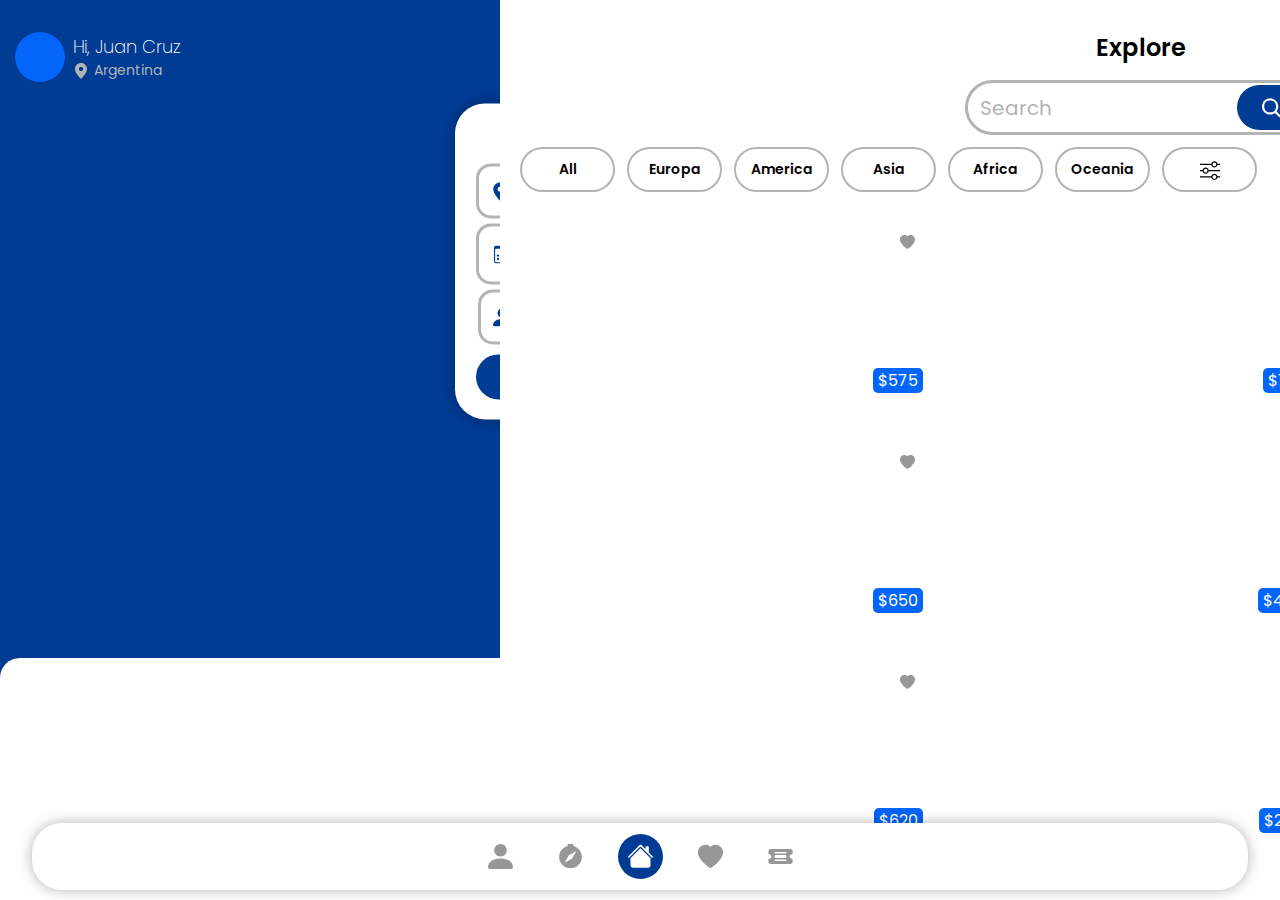
<file: index.html>
<!DOCTYPE html>
<html lang="en">
<head>
    <meta charset="UTF-8">
    <meta name="viewport" content="width=device-width, initial-scale=1.0">
    <title>Bjorn</title>
    <link rel="preconnect" href="https://fonts.googleapis.com">
    <link rel="preconnect" href="https://fonts.gstatic.com" crossorigin>
    <link href="https://fonts.googleapis.com/css2?family=Poppins:wght@300;400;500;600&display=swap" rel="stylesheet">
    <link rel="stylesheet" href="./css/styles.css">
</head>
<body>
        <!-- sacar estilo bottom -->
    <div class="seccion" id="seccion"> 
        <div class="background_azul" id="background_azul" style="display: none;"></div>
        <div class="inicio" id="inicio" style="display: none;">
            <div class="logo" id="logo">
                <img src="./assets/img/βjörn.png" alt="">
            </div>
            <div class="contenedor_jumbotron" id="contenedor_jumbotron">
                <h1>
                    Enjoy your Trip
                </h1>
                <h5>
                    Find your percect vacation <b>spot</b>. Find you perfect getaway and plan your <b>trip</b>
                </h5>
                <div class="btn_xl" id="btn_started">
                    <h2 class="btn_xl_titulo">
                        Get Started
                    </h2>
                </div>
            </div>
            <div class="contenedor_video">
                <!-- <video src="./assets/video/Video-background.mp4" autoplay muted loop></video> -->
            </div>
            <div class="blackout"></div>
        </div>
        <div class="main" id="main">  
            <div class="contenedor_barra_nav">
                <div class="barra_nav">
                    <!-- poner las funcion de cambiarSeccion correspondiente a c/boton -->
                    <div class="nav_icon" id="btn0">
                        <svg width="30" height="30" viewBox="0 0 30 30" fill="none" xmlns="http://www.w3.org/2000/svg">
                            <path d="M2.5 30C2.5 30 0 30 0 27.5C0 25 2.5 17.5 15 17.5C27.5 17.5 30 25 30 27.5C30 30 27.5 30 27.5 30H2.5Z" fill="#979797"/>
                            <path d="M15 15C19.1421 15 22.5 11.6421 22.5 7.5C22.5 3.35786 19.1421 0 15 0C10.8579 0 7.5 3.35786 7.5 7.5C7.5 11.6421 10.8579 15 15 15Z" fill="#979797"/>
                        </svg>
                    </div>
                    <div class="nav_icon" id="btn1" onclick="cambiarSeccion(1)">
                        <svg width="30" height="30" viewBox="0 0 30 31" fill="none" xmlns="http://www.w3.org/2000/svg">
                            <path d="M29.0625 15.9683C29.0625 23.7348 22.7665 30.0308 15 30.0308C7.2335 30.0308 0.9375 23.7348 0.9375 15.9683C0.9375 9.47431 5.33934 4.00844 11.3221 2.39163C11.2751 2.22751 11.25 2.05419 11.25 1.875C11.25 0.839466 12.0894 0 13.125 0H16.875C17.9105 0 18.75 0.839466 18.75 1.875C18.75 2.05419 18.7248 2.2275 18.6779 2.39162C24.6606 4.00842 29.0625 9.47429 29.0625 15.9683ZM22.2921 8.64544L13.0114 13.9487L7.70805 23.2295L16.9888 17.9262L22.2921 8.64544Z" fill="#979797"/>
                        </svg>
                    </div>
                    <div class="nav_icon active" id="btn2" onclick="cambiarSeccion(2)">
                        <svg width="15" height="14" viewBox="0 0 15 14" fill="none" xmlns="http://www.w3.org/2000/svg">
                            <path fill-rule="evenodd" clip-rule="evenodd" d="M7.5 2.08579L13.5 8.08579V12.2929C13.5 13.1213 12.8284 13.7929 12 13.7929H3C2.17157 13.7929 1.5 13.1213 1.5 12.2929V8.08579L7.5 2.08579Z" fill="black"/>
                            <path fill-rule="evenodd" clip-rule="evenodd" d="M12.5 1.29289V4.79289L10.5 2.79289V1.29289C10.5 1.01675 10.7239 0.792893 11 0.792893H12C12.2761 0.792893 12.5 1.01675 12.5 1.29289Z" fill="black"/>
                            <path fill-rule="evenodd" clip-rule="evenodd" d="M6.79289 0.292893C7.18342 -0.0976322 7.81658 -0.0976301 8.20711 0.292893L14.8536 6.93934C15.0488 7.1346 15.0488 7.45118 14.8536 7.64645C14.6583 7.84171 14.3417 7.84171 14.1464 7.64645L7.5 1L0.853553 7.64645C0.658291 7.84171 0.341709 7.84171 0.146447 7.64645C-0.0488155 7.45118 -0.0488155 7.1346 0.146447 6.93934L6.79289 0.292893Z" fill="black"/>
                        </svg>
                    </div>
                    <div class="nav_icon" id="btn3" onclick="cambiarSeccion(3)">
                        <svg width="18" height="18" viewBox="0 0 18 18" fill="none" xmlns="http://www.w3.org/2000/svg">
                            <path d="M9 1.97825C13.9932 -3.15399 26.4761 5.82744 9 17.375C-8.47606 5.82744 4.00684 -3.15399 9 1.97825Z" fill="black"/>
                        </svg>
                    </div>
                    <div class="nav_icon" id="btn4">
                        <svg width="30" height="30" viewBox="0 0 30 31" fill="none" xmlns="http://www.w3.org/2000/svg">
                            <path d="M0 8.9375C0 7.3842 1.2592 6.125 2.8125 6.125H27.1875C28.7408 6.125 30 7.3842 30 8.9375V11.75C30 12.2678 29.5803 12.6875 29.0625 12.6875C27.5092 12.6875 26.25 13.9467 26.25 15.5C26.25 17.0533 27.5092 18.3125 29.0625 18.3125C29.5803 18.3125 30 18.7322 30 19.25V22.0625C30 23.6158 28.7408 24.875 27.1875 24.875H2.8125C1.2592 24.875 0 23.6158 0 22.0625V19.25C0 18.7322 0.419733 18.3125 0.9375 18.3125C2.4908 18.3125 3.75 17.0533 3.75 15.5C3.75 13.9467 2.4908 12.6875 0.9375 12.6875C0.419733 12.6875 0 12.2678 0 11.75V8.9375ZM7.5 10.8125C7.5 11.3303 7.91973 11.75 8.4375 11.75H21.5625C22.0803 11.75 22.5 11.3303 22.5 10.8125C22.5 10.2947 22.0803 9.875 21.5625 9.875H8.4375C7.91973 9.875 7.5 10.2947 7.5 10.8125ZM7.5 20.1875C7.5 20.7053 7.91973 21.125 8.4375 21.125H21.5625C22.0803 21.125 22.5 20.7053 22.5 20.1875C22.5 19.6697 22.0803 19.25 21.5625 19.25H8.4375C7.91973 19.25 7.5 19.6697 7.5 20.1875ZM7.5 15.5C7.5 16.5355 8.33947 17.375 9.375 17.375H20.625C21.6605 17.375 22.5 16.5355 22.5 15.5C22.5 14.4645 21.6605 13.625 20.625 13.625H9.375C8.33947 13.625 7.5 14.4645 7.5 15.5Z" fill="#979797"/>
                        </svg>
                    </div>
                </div>
            </div>
            <div class="seccion favoritos" id="sc3">    
                <div class="favoritos_cabecera">   
                    <h2>    
                        Favorites
                    </h2>
                </div>  
                <div class="contenedor_input">
                    <div class="input input_buscador mod">
                        <div class="btn_buscador">
                            <svg width="20" height="20" viewBox="0 0 20 20" fill="none" xmlns="http://www.w3.org/2000/svg">
                                <path d="M14.6777 13.296C15.6661 11.9503 16.25 10.2889 16.25 8.49115C16.25 4.00383 12.6123 0.36615 8.125 0.36615C3.63768 0.36615 0 4.00383 0 8.49115C0 12.9785 3.63768 16.6161 8.125 16.6161C9.92323 16.6161 11.585 16.032 12.9309 15.043L12.9299 15.0439C12.9667 15.0938 13.0078 15.1417 13.053 15.187L17.5 19.3661C17.9882 19.8543 18.5118 19.8543 19 19.3661C19.4882 18.878 19.4882 18.4882 19 18L14.8208 13.4192C14.7755 13.3739 14.7277 13.3329 14.6777 13.296ZM14 8.49115C14 12.2881 11.922 14.3661 8.125 14.3661C4.32804 14.3661 2.25 12.2881 2.25 8.49115C2.25 4.69419 4.32804 2.61615 8.125 2.61615C11.922 2.61615 14 4.69419 14 8.49115Z" fill="black"/>
                            </svg>
                        </div>
                        <input type="text" required placeholder="Search" id="buscador_favoritos">
                        <!-- Cambiar el icono de filtros cuando se toque -->
                    </div>
                </div>
                <div class="contenedor_cards_favoritos" id="contenedor_cards_favoritos"></div>
            </div>
            <div class="seccion home active" id="sc2">  
                <div class="header_user">
                    <div class="usuario">
                        <div class="usuario_img"></div>
                        <div class="usuario_info">
                            <h3>
                                Hi, Juan Cruz
                            </h3>
                            <div class="usuario_info_ubic">
                                <svg width="16" height="16" viewBox="0 0 16 16" fill="none" xmlns="http://www.w3.org/2000/svg">
                                    <path d="M8 16C8 16 14 10.3137 14 6C14 2.68629 11.3137 0 8 0C4.68629 0 2 2.68629 2 6C2 10.3137 8 16 8 16ZM8 8C6.34315 8 6 7.65685 6 6C6 4.34315 6.34315 4 8 4C9.65685 4 10 4.34315 10 6C10 7.65685 9.65685 8 8 8Z" fill="#003B95"/>
                                </svg>
                                <h6>
                                    Argentina
                                </h6>
                            </div>
                        </div>
                    </div>
                    <div class="favs">  
                        <svg width="20" height="20" viewBox="0 0 20 20" fill="none" xmlns="http://www.w3.org/2000/svg">
                            <path d="M10 13.75C7.92893 13.75 6.25 12.0711 6.25 10C6.25 7.92893 7.92893 6.25 10 6.25C12.0711 6.25 13.75 7.92893 13.75 10C13.75 12.0711 12.0711 13.75 10 13.75ZM10 15C12.7614 15 15 12.7614 15 10C15 7.23858 12.7614 5 10 5C7.23858 5 5 7.23858 5 10C5 12.7614 7.23858 15 10 15Z" fill="black"/>
                            <path d="M10 0C10.3452 0 10.625 0.279822 10.625 0.625V3.125C10.625 3.47018 10.3452 3.75 10 3.75C9.65482 3.75 9.375 3.47018 9.375 3.125V0.625C9.375 0.279822 9.65482 0 10 0Z" fill="black"/>
                            <path d="M10 16.25C10.3452 16.25 10.625 16.5298 10.625 16.875V19.375C10.625 19.7202 10.3452 20 10 20C9.65482 20 9.375 19.7202 9.375 19.375V16.875C9.375 16.5298 9.65482 16.25 10 16.25Z" fill="black"/>
                            <path d="M20 10C20 10.3452 19.7202 10.625 19.375 10.625H16.875C16.5298 10.625 16.25 10.3452 16.25 10C16.25 9.65482 16.5298 9.375 16.875 9.375H19.375C19.7202 9.375 20 9.65482 20 10Z" fill="black"/>
                            <path d="M3.75 10C3.75 10.3452 3.47018 10.625 3.125 10.625H0.625C0.279822 10.625 -1.50882e-08 10.3452 0 10C1.50882e-08 9.65482 0.279822 9.375 0.625 9.375H3.125C3.47018 9.375 3.75 9.65482 3.75 10Z" fill="black"/>
                            <path d="M17.0711 2.92897C17.3151 3.17305 17.3151 3.56878 17.0711 3.81286L15.3033 5.58062C15.0592 5.8247 14.6635 5.8247 14.4194 5.58062C14.1753 5.33654 14.1753 4.94082 14.4194 4.69674L16.1872 2.92897C16.4313 2.68489 16.827 2.68489 17.0711 2.92897Z" fill="black"/>
                            <path d="M5.58058 14.4195C5.82466 14.6635 5.82466 15.0593 5.58058 15.3033L3.81281 17.0711C3.56874 17.3152 3.17301 17.3152 2.92893 17.0711C2.68485 16.827 2.68485 16.4313 2.92893 16.1872L4.6967 14.4195C4.94077 14.1754 5.3365 14.1754 5.58058 14.4195Z" fill="black"/>
                            <path d="M17.0711 17.0711C16.827 17.3152 16.4313 17.3152 16.1872 17.0711L14.4194 15.3034C14.1753 15.0593 14.1753 14.6636 14.4194 14.4195C14.6635 14.1754 15.0592 14.1754 15.3033 14.4195L17.0711 16.1872C17.3151 16.4313 17.3151 16.827 17.0711 17.0711Z" fill="black"/>
                            <path d="M5.58058 5.58064C5.3365 5.82471 4.94078 5.82471 4.6967 5.58064L2.92893 3.81287C2.68485 3.56879 2.68485 3.17306 2.92893 2.92899C3.17301 2.68491 3.56874 2.68491 3.81282 2.92899L5.58058 4.69675C5.82466 4.94083 5.82466 5.33656 5.58058 5.58064Z" fill="black"/>
                        </svg>    
                    </div>  
                </div>
                <div class="buscador_vuelos"> 
                    <h2>    
                        Flight Search
                    </h2>  
                    <div class="buscador_vuelos_form">  
                        <div class="contenedor_input">
                            <div class="input">
                                <input class="input_buscador" id="buscador_home" type="text" required placeholder="Enter where you are traveling">
                                <svg width="18" height="24" viewBox="0 0 16 16" fill="none" xmlns="http://www.w3.org/2000/svg">
                                    <path d="M8 16C8 16 14 10.3137 14 6C14 2.68629 11.3137 0 8 0C4.68629 0 2 2.68629 2 6C2 10.3137 8 16 8 16ZM8 8C6.34315 8 6 7.65685 6 6C6 4.34315 6.34315 4 8 4C9.65685 4 10 4.34315 10 6C10 7.65685 9.65685 8 8 8Z" fill="#003B95"/>
                                </svg>
                            </div>
                            <div class="resultados_busqueda" id="resultados_busqueda">   
                            </div>
                        </div>
                        <div class="contenedor_input_vuelo">  
                            <div class="body_input_vuelo">    
                                <div class="input_vuelo item">  
                                    <svg width="18" height="18" viewBox="0 0 18 18" fill="none" xmlns="http://www.w3.org/2000/svg">
                                        <path d="M15.75 0H2.25C1.00736 0 0 1.00736 0 2.25V15.75C0 16.9926 1.00736 18 2.25 18H15.75C16.9926 18 18 16.9926 18 15.75V2.25C18 1.00736 16.9926 0 15.75 0ZM1.125 4.33929C1.125 3.80673 1.62868 3.375 2.25 3.375H15.75C16.3713 3.375 16.875 3.80673 16.875 4.33929V15.9107C16.875 16.4433 16.3713 16.875 15.75 16.875H2.25C1.62868 16.875 1.125 16.4433 1.125 15.9107V4.33929Z" fill="#003B95"/>
                                        <path d="M7.3125 7.875C7.93382 7.875 8.4375 7.37132 8.4375 6.75C8.4375 6.12868 7.93382 5.625 7.3125 5.625C6.69118 5.625 6.1875 6.12868 6.1875 6.75C6.1875 7.37132 6.69118 7.875 7.3125 7.875Z" fill="#003B95"/>
                                        <path d="M10.6875 7.875C11.3088 7.875 11.8125 7.37132 11.8125 6.75C11.8125 6.12868 11.3088 5.625 10.6875 5.625C10.0662 5.625 9.5625 6.12868 9.5625 6.75C9.5625 7.37132 10.0662 7.875 10.6875 7.875Z" fill="#003B95"/>
                                        <path d="M14.0625 7.875C14.6838 7.875 15.1875 7.37132 15.1875 6.75C15.1875 6.12868 14.6838 5.625 14.0625 5.625C13.4412 5.625 12.9375 6.12868 12.9375 6.75C12.9375 7.37132 13.4412 7.875 14.0625 7.875Z" fill="#003B95"/>
                                        <path d="M3.9375 11.25C4.55882 11.25 5.0625 10.7463 5.0625 10.125C5.0625 9.50368 4.55882 9 3.9375 9C3.31618 9 2.8125 9.50368 2.8125 10.125C2.8125 10.7463 3.31618 11.25 3.9375 11.25Z" fill="#003B95"/>
                                        <path d="M7.3125 11.25C7.93382 11.25 8.4375 10.7463 8.4375 10.125C8.4375 9.50368 7.93382 9 7.3125 9C6.69118 9 6.1875 9.50368 6.1875 10.125C6.1875 10.7463 6.69118 11.25 7.3125 11.25Z" fill="#003B95"/>
                                        <path d="M10.6875 11.25C11.3088 11.25 11.8125 10.7463 11.8125 10.125C11.8125 9.50368 11.3088 9 10.6875 9C10.0662 9 9.5625 9.50368 9.5625 10.125C9.5625 10.7463 10.0662 11.25 10.6875 11.25Z" fill="#003B95"/>
                                        <path d="M14.0625 11.25C14.6838 11.25 15.1875 10.7463 15.1875 10.125C15.1875 9.50368 14.6838 9 14.0625 9C13.4412 9 12.9375 9.50368 12.9375 10.125C12.9375 10.7463 13.4412 11.25 14.0625 11.25Z" fill="#003B95"/>
                                        <path d="M3.9375 14.625C4.55882 14.625 5.0625 14.1213 5.0625 13.5C5.0625 12.8787 4.55882 12.375 3.9375 12.375C3.31618 12.375 2.8125 12.8787 2.8125 13.5C2.8125 14.1213 3.31618 14.625 3.9375 14.625Z" fill="#003B95"/>
                                        <path d="M7.3125 14.625C7.93382 14.625 8.4375 14.1213 8.4375 13.5C8.4375 12.8787 7.93382 12.375 7.3125 12.375C6.69118 12.375 6.1875 12.8787 6.1875 13.5C6.1875 14.1213 6.69118 14.625 7.3125 14.625Z" fill="#003B95"/>
                                        <path d="M10.6875 14.625C11.3088 14.625 11.8125 14.1213 11.8125 13.5C11.8125 12.8787 11.3088 12.375 10.6875 12.375C10.0662 12.375 9.5625 12.8787 9.5625 13.5C9.5625 14.1213 10.0662 14.625 10.6875 14.625Z" fill="#003B95"/>
                                    </svg>    
                                    <p>Date</p>
                                </div>
                                <div class="bar"></div>
                                <div class="btn_return item">
                                    <svg width="14" height="14" viewBox="0 0 14 14" fill="none" xmlns="http://www.w3.org/2000/svg">
                                        <path d="M7 0C7.48325 0 7.875 0.391751 7.875 0.875V6.125H13.125C13.6082 6.125 14 6.51675 14 7C14 7.48325 13.6082 7.875 13.125 7.875H7.875V13.125C7.875 13.6082 7.48325 14 7 14C6.51675 14 6.125 13.6082 6.125 13.125V7.875H0.875C0.391751 7.875 0 7.48325 0 7C0 6.51675 0.391751 6.125 0.875 6.125H6.125V0.875C6.125 0.391751 6.51675 0 7 0Z" fill="#979797"/>
                                    </svg>    
                                    <p>Add return</p>
                                </div>
                            </div>
                        </div>
                        <div class="contenedor_input_s">
                            <div class="contenedor_input">
                                <div class="input">
                                    <input class="input_s" placeholder="Passenger">
                                    <svg width="18" height="18" viewBox="0 0 30 30" fill="none" xmlns="http://www.w3.org/2000/svg">
                                        <path d="M2.5 30C2.5 30 0 30 0 27.5C0 25 2.5 17.5 15 17.5C27.5 17.5 30 25 30 27.5C30 30 27.5 30 27.5 30H2.5Z" fill="#003B95"/>
                                        <path d="M15 15C19.1421 15 22.5 11.6421 22.5 7.5C22.5 3.35786 19.1421 0 15 0C10.8579 0 7.5 3.35786 7.5 7.5C7.5 11.6421 10.8579 15 15 15Z" fill="#003B95"/>
                                    </svg>
                                </div>
                            </div>
                            <div class="contenedor_input">
                                <div class="input">
                                    <input class="input_s" placeholder="Passenger">
                                    <svg width="18" height="18" viewBox="0 0 30 30" fill="none" xmlns="http://www.w3.org/2000/svg">
                                        <path d="M2.5 30C2.5 30 0 30 0 27.5C0 25 2.5 17.5 15 17.5C27.5 17.5 30 25 30 27.5C30 30 27.5 30 27.5 30H2.5Z" fill="#003B95"/>
                                        <path d="M15 15C19.1421 15 22.5 11.6421 22.5 7.5C22.5 3.35786 19.1421 0 15 0C10.8579 0 7.5 3.35786 7.5 7.5C7.5 11.6421 10.8579 15 15 15Z" fill="#003B95"/>
                                    </svg>
                                </div>
                            </div>
                        </div>
                    </div>
                    <div class="btn_l">
                        <h2 class="btn_l_titulo">
                            Search Now
                        </h2>
                    </div>
                </div>
                <!-- <div class="contenedor_input center">
                    <div class="input input_buscador mod">
                        <div class="btn_buscador">
                            <svg width="20" height="20" viewBox="0 0 20 20" fill="none" xmlns="http://www.w3.org/2000/svg">
                                <path d="M14.6777 13.296C15.6661 11.9503 16.25 10.2889 16.25 8.49115C16.25 4.00383 12.6123 0.36615 8.125 0.36615C3.63768 0.36615 0 4.00383 0 8.49115C0 12.9785 3.63768 16.6161 8.125 16.6161C9.92323 16.6161 11.585 16.032 12.9309 15.043L12.9299 15.0439C12.9667 15.0938 13.0078 15.1417 13.053 15.187L17.5 19.3661C17.9882 19.8543 18.5118 19.8543 19 19.3661C19.4882 18.878 19.4882 18.4882 19 18L14.8208 13.4192C14.7755 13.3739 14.7277 13.3329 14.6777 13.296ZM14 8.49115C14 12.2881 11.922 14.3661 8.125 14.3661C4.32804 14.3661 2.25 12.2881 2.25 8.49115C2.25 4.69419 4.32804 2.61615 8.125 2.61615C11.922 2.61615 14 4.69419 14 8.49115Z" fill="black"/>
                            </svg>
                        </div>
                        <input id="search" type="text" required placeholder="Search" >
                    </div>
                </div> -->
                <div class="cont_home"> 
                    <!-- <div class="home_opciones">
                        <div class="opciones_cont"> 
                            <div class="opciones_cont_icono">   
                                <svg width="38" height="41" viewBox="0 0 38 41" fill="none" xmlns="http://www.w3.org/2000/svg">
                                    <path d="M14 20.25C14 19.8358 14.3358 19.5 14.75 19.5H25.25C25.6642 19.5 26 19.8358 26 20.25C26 20.6642 25.6642 21 25.25 21H14.75C14.3358 21 14 20.6642 14 20.25Z" fill="white"/>
                                    <path d="M14 27.75C14 27.3358 14.3358 27 14.75 27H25.25C25.6642 27 26 27.3358 26 27.75C26 28.1642 25.6642 28.5 25.25 28.5H14.75C14.3358 28.5 14 28.1642 14 27.75Z" fill="white"/>
                                    <path d="M15.5 22.5C14.6716 22.5 14 23.1716 14 24C14 24.8284 14.6716 25.5 15.5 25.5H24.5C25.3284 25.5 26 24.8284 26 24C26 23.1716 25.3284 22.5 24.5 22.5H15.5Z" fill="white"/>
                                    <path d="M8 18.75C8 17.5074 9.00736 16.5 10.25 16.5H29.75C30.9926 16.5 32 17.5074 32 18.75V21C32 21.4142 31.6642 21.75 31.25 21.75C30.0074 21.75 29 22.7574 29 24C29 25.2426 30.0074 26.25 31.25 26.25C31.6642 26.25 32 26.5858 32 27V29.25C32 30.4926 30.9926 31.5 29.75 31.5H10.25C9.00736 31.5 8 30.4926 8 29.25L8 27C8 26.5858 8.33579 26.25 8.75 26.25C9.99264 26.25 11 25.2426 11 24C11 22.7574 9.99264 21.75 8.75 21.75C8.33579 21.75 8 21.4142 8 21V18.75ZM10.25 18C9.83579 18 9.5 18.3358 9.5 18.75V20.325C11.2117 20.6725 12.5 22.1858 12.5 24C12.5 25.8142 11.2117 27.3275 9.5 27.675L9.5 29.25C9.5 29.6642 9.83579 30 10.25 30H29.75C30.1642 30 30.5 29.6642 30.5 29.25V27.675C28.7883 27.3275 27.5 25.8142 27.5 24C27.5 22.1858 28.7883 20.6725 30.5 20.325V18.75C30.5 18.3358 30.1642 18 29.75 18H10.25Z" fill="white"/>
                                    <path d="M4.77287 18.5616C3.8942 19.4403 3.8942 20.8649 4.77287 21.7436L6.36387 23.3346C6.65676 23.6275 7.13163 23.6275 7.42453 23.3346C8.30321 22.4559 9.72783 22.4559 10.6065 23.3346C11.4852 24.2132 11.4852 25.6379 10.6065 26.5165C10.3136 26.8094 10.3136 27.2843 10.6065 27.5772L12.1975 29.1682C13.0762 30.0469 14.5008 30.0469 15.3795 29.1682L29.1681 15.3796C30.0467 14.5009 30.0467 13.0763 29.1681 12.1976L27.5771 10.6066C27.2842 10.3138 26.8093 10.3138 26.5164 10.6066C25.6377 11.4853 24.2131 11.4853 23.3344 10.6066C22.4557 9.72797 22.4557 8.30335 23.3344 7.42467C23.6273 7.13177 23.6273 6.6569 23.3344 6.36401L21.7434 4.77302C20.8648 3.89434 19.4401 3.89434 18.5615 4.77302L4.77287 18.5616Z" fill="#003B95"/>
                                    <path d="M10.0762 18.5616C9.78328 18.2687 9.78328 17.7938 10.0762 17.5009L17.5008 10.0763C17.7937 9.78342 18.2686 9.78342 18.5615 10.0763C18.8544 10.3692 18.8544 10.8441 18.5615 11.137L11.1368 18.5616C10.8439 18.8545 10.3691 18.8545 10.0762 18.5616Z" fill="white"/>
                                    <path d="M15.3795 23.8649C15.0866 23.572 15.0866 23.0971 15.3795 22.8042L22.8041 15.3796C23.097 15.0867 23.5719 15.0867 23.8648 15.3796C24.1577 15.6725 24.1577 16.1474 23.8648 16.4403L16.4401 23.8649C16.1472 24.1578 15.6724 24.1578 15.3795 23.8649Z" fill="white"/>
                                    <path d="M12.7278 19.0919C12.142 19.6777 12.142 20.6275 12.7278 21.2132C13.3136 21.799 14.2634 21.799 14.8491 21.2132L21.2131 14.8493C21.7989 14.2635 21.7989 13.3138 21.2131 12.728C20.6273 12.1422 19.6776 12.1422 19.0918 12.728L12.7278 19.0919Z" fill="white"/>
                                    <path d="M4.77288 21.7436C3.8942 20.8649 3.8942 19.4403 4.77288 18.5616L18.5615 4.77301C19.4401 3.89433 20.8648 3.89433 21.7434 4.77301L23.3344 6.364C23.6273 6.6569 23.6273 7.13177 23.3344 7.42466C22.4557 8.30334 22.4557 9.72797 23.3344 10.6066C24.2131 11.4853 25.6377 11.4853 26.5164 10.6066C26.8093 10.3138 27.2842 10.3138 27.5771 10.6066L29.1681 12.1976C30.0467 13.0763 30.0467 14.5009 29.1681 15.3796L15.3795 29.1682C14.5008 30.0469 13.0762 30.0469 12.1975 29.1682L10.6065 27.5772C10.3136 27.2843 10.3136 26.8094 10.6065 26.5165C11.4852 25.6379 11.4852 24.2132 10.6065 23.3346C9.72783 22.4559 8.30321 22.4559 7.42453 23.3346C7.13163 23.6275 6.65676 23.6275 6.36387 23.3346L4.77288 21.7436ZM5.83354 19.6223C5.54064 19.9152 5.54064 20.39 5.83354 20.6829L6.94724 21.7966C8.40327 20.832 10.3843 20.9911 11.6672 22.2739C12.95 23.5568 13.1091 25.5378 12.1445 26.9938L13.2582 28.1075C13.5511 28.4004 14.0259 28.4004 14.3188 28.1075L28.1074 14.319C28.4003 14.0261 28.4003 13.5512 28.1074 13.2583L26.9937 12.1446C25.5377 13.1092 23.5566 12.9502 22.2738 11.6673C20.9909 10.3845 20.8318 8.4034 21.7965 6.94738L20.6828 5.83367C20.3899 5.54078 19.915 5.54078 19.6221 5.83367L5.83354 19.6223Z" fill="white"/>
                                </svg>
                            </div>
                            <h4>    
                                Flight
                            </h4>
                        </div>
                        <div class="opciones_cont"> 
                            <div class="opciones_cont_icono">   
                                <svg width="38" height="41" viewBox="0 0 38 41" fill="none" xmlns="http://www.w3.org/2000/svg">
                                    <path d="M14 20.25C14 19.8358 14.3358 19.5 14.75 19.5H25.25C25.6642 19.5 26 19.8358 26 20.25C26 20.6642 25.6642 21 25.25 21H14.75C14.3358 21 14 20.6642 14 20.25Z" fill="white"/>
                                    <path d="M14 27.75C14 27.3358 14.3358 27 14.75 27H25.25C25.6642 27 26 27.3358 26 27.75C26 28.1642 25.6642 28.5 25.25 28.5H14.75C14.3358 28.5 14 28.1642 14 27.75Z" fill="white"/>
                                    <path d="M15.5 22.5C14.6716 22.5 14 23.1716 14 24C14 24.8284 14.6716 25.5 15.5 25.5H24.5C25.3284 25.5 26 24.8284 26 24C26 23.1716 25.3284 22.5 24.5 22.5H15.5Z" fill="white"/>
                                    <path d="M8 18.75C8 17.5074 9.00736 16.5 10.25 16.5H29.75C30.9926 16.5 32 17.5074 32 18.75V21C32 21.4142 31.6642 21.75 31.25 21.75C30.0074 21.75 29 22.7574 29 24C29 25.2426 30.0074 26.25 31.25 26.25C31.6642 26.25 32 26.5858 32 27V29.25C32 30.4926 30.9926 31.5 29.75 31.5H10.25C9.00736 31.5 8 30.4926 8 29.25L8 27C8 26.5858 8.33579 26.25 8.75 26.25C9.99264 26.25 11 25.2426 11 24C11 22.7574 9.99264 21.75 8.75 21.75C8.33579 21.75 8 21.4142 8 21V18.75ZM10.25 18C9.83579 18 9.5 18.3358 9.5 18.75V20.325C11.2117 20.6725 12.5 22.1858 12.5 24C12.5 25.8142 11.2117 27.3275 9.5 27.675L9.5 29.25C9.5 29.6642 9.83579 30 10.25 30H29.75C30.1642 30 30.5 29.6642 30.5 29.25V27.675C28.7883 27.3275 27.5 25.8142 27.5 24C27.5 22.1858 28.7883 20.6725 30.5 20.325V18.75C30.5 18.3358 30.1642 18 29.75 18H10.25Z" fill="white"/>
                                    <path d="M4.77287 18.5616C3.8942 19.4403 3.8942 20.8649 4.77287 21.7436L6.36387 23.3346C6.65676 23.6275 7.13163 23.6275 7.42453 23.3346C8.30321 22.4559 9.72783 22.4559 10.6065 23.3346C11.4852 24.2132 11.4852 25.6379 10.6065 26.5165C10.3136 26.8094 10.3136 27.2843 10.6065 27.5772L12.1975 29.1682C13.0762 30.0469 14.5008 30.0469 15.3795 29.1682L29.1681 15.3796C30.0467 14.5009 30.0467 13.0763 29.1681 12.1976L27.5771 10.6066C27.2842 10.3138 26.8093 10.3138 26.5164 10.6066C25.6377 11.4853 24.2131 11.4853 23.3344 10.6066C22.4557 9.72797 22.4557 8.30335 23.3344 7.42467C23.6273 7.13177 23.6273 6.6569 23.3344 6.36401L21.7434 4.77302C20.8648 3.89434 19.4401 3.89434 18.5615 4.77302L4.77287 18.5616Z" fill="#003B95"/>
                                    <path d="M10.0762 18.5616C9.78328 18.2687 9.78328 17.7938 10.0762 17.5009L17.5008 10.0763C17.7937 9.78342 18.2686 9.78342 18.5615 10.0763C18.8544 10.3692 18.8544 10.8441 18.5615 11.137L11.1368 18.5616C10.8439 18.8545 10.3691 18.8545 10.0762 18.5616Z" fill="white"/>
                                    <path d="M15.3795 23.8649C15.0866 23.572 15.0866 23.0971 15.3795 22.8042L22.8041 15.3796C23.097 15.0867 23.5719 15.0867 23.8648 15.3796C24.1577 15.6725 24.1577 16.1474 23.8648 16.4403L16.4401 23.8649C16.1472 24.1578 15.6724 24.1578 15.3795 23.8649Z" fill="white"/>
                                    <path d="M12.7278 19.0919C12.142 19.6777 12.142 20.6275 12.7278 21.2132C13.3136 21.799 14.2634 21.799 14.8491 21.2132L21.2131 14.8493C21.7989 14.2635 21.7989 13.3138 21.2131 12.728C20.6273 12.1422 19.6776 12.1422 19.0918 12.728L12.7278 19.0919Z" fill="white"/>
                                    <path d="M4.77288 21.7436C3.8942 20.8649 3.8942 19.4403 4.77288 18.5616L18.5615 4.77301C19.4401 3.89433 20.8648 3.89433 21.7434 4.77301L23.3344 6.364C23.6273 6.6569 23.6273 7.13177 23.3344 7.42466C22.4557 8.30334 22.4557 9.72797 23.3344 10.6066C24.2131 11.4853 25.6377 11.4853 26.5164 10.6066C26.8093 10.3138 27.2842 10.3138 27.5771 10.6066L29.1681 12.1976C30.0467 13.0763 30.0467 14.5009 29.1681 15.3796L15.3795 29.1682C14.5008 30.0469 13.0762 30.0469 12.1975 29.1682L10.6065 27.5772C10.3136 27.2843 10.3136 26.8094 10.6065 26.5165C11.4852 25.6379 11.4852 24.2132 10.6065 23.3346C9.72783 22.4559 8.30321 22.4559 7.42453 23.3346C7.13163 23.6275 6.65676 23.6275 6.36387 23.3346L4.77288 21.7436ZM5.83354 19.6223C5.54064 19.9152 5.54064 20.39 5.83354 20.6829L6.94724 21.7966C8.40327 20.832 10.3843 20.9911 11.6672 22.2739C12.95 23.5568 13.1091 25.5378 12.1445 26.9938L13.2582 28.1075C13.5511 28.4004 14.0259 28.4004 14.3188 28.1075L28.1074 14.319C28.4003 14.0261 28.4003 13.5512 28.1074 13.2583L26.9937 12.1446C25.5377 13.1092 23.5566 12.9502 22.2738 11.6673C20.9909 10.3845 20.8318 8.4034 21.7965 6.94738L20.6828 5.83367C20.3899 5.54078 19.915 5.54078 19.6221 5.83367L5.83354 19.6223Z" fill="white"/>
                                </svg>
                            </div>
                            <h4>    
                                Flight
                            </h4>
                        </div>
                        <div class="opciones_cont"> 
                            <div class="opciones_cont_icono">   
                                <svg width="38" height="41" viewBox="0 0 38 41" fill="none" xmlns="http://www.w3.org/2000/svg">
                                    <path d="M14 20.25C14 19.8358 14.3358 19.5 14.75 19.5H25.25C25.6642 19.5 26 19.8358 26 20.25C26 20.6642 25.6642 21 25.25 21H14.75C14.3358 21 14 20.6642 14 20.25Z" fill="white"/>
                                    <path d="M14 27.75C14 27.3358 14.3358 27 14.75 27H25.25C25.6642 27 26 27.3358 26 27.75C26 28.1642 25.6642 28.5 25.25 28.5H14.75C14.3358 28.5 14 28.1642 14 27.75Z" fill="white"/>
                                    <path d="M15.5 22.5C14.6716 22.5 14 23.1716 14 24C14 24.8284 14.6716 25.5 15.5 25.5H24.5C25.3284 25.5 26 24.8284 26 24C26 23.1716 25.3284 22.5 24.5 22.5H15.5Z" fill="white"/>
                                    <path d="M8 18.75C8 17.5074 9.00736 16.5 10.25 16.5H29.75C30.9926 16.5 32 17.5074 32 18.75V21C32 21.4142 31.6642 21.75 31.25 21.75C30.0074 21.75 29 22.7574 29 24C29 25.2426 30.0074 26.25 31.25 26.25C31.6642 26.25 32 26.5858 32 27V29.25C32 30.4926 30.9926 31.5 29.75 31.5H10.25C9.00736 31.5 8 30.4926 8 29.25L8 27C8 26.5858 8.33579 26.25 8.75 26.25C9.99264 26.25 11 25.2426 11 24C11 22.7574 9.99264 21.75 8.75 21.75C8.33579 21.75 8 21.4142 8 21V18.75ZM10.25 18C9.83579 18 9.5 18.3358 9.5 18.75V20.325C11.2117 20.6725 12.5 22.1858 12.5 24C12.5 25.8142 11.2117 27.3275 9.5 27.675L9.5 29.25C9.5 29.6642 9.83579 30 10.25 30H29.75C30.1642 30 30.5 29.6642 30.5 29.25V27.675C28.7883 27.3275 27.5 25.8142 27.5 24C27.5 22.1858 28.7883 20.6725 30.5 20.325V18.75C30.5 18.3358 30.1642 18 29.75 18H10.25Z" fill="white"/>
                                    <path d="M4.77287 18.5616C3.8942 19.4403 3.8942 20.8649 4.77287 21.7436L6.36387 23.3346C6.65676 23.6275 7.13163 23.6275 7.42453 23.3346C8.30321 22.4559 9.72783 22.4559 10.6065 23.3346C11.4852 24.2132 11.4852 25.6379 10.6065 26.5165C10.3136 26.8094 10.3136 27.2843 10.6065 27.5772L12.1975 29.1682C13.0762 30.0469 14.5008 30.0469 15.3795 29.1682L29.1681 15.3796C30.0467 14.5009 30.0467 13.0763 29.1681 12.1976L27.5771 10.6066C27.2842 10.3138 26.8093 10.3138 26.5164 10.6066C25.6377 11.4853 24.2131 11.4853 23.3344 10.6066C22.4557 9.72797 22.4557 8.30335 23.3344 7.42467C23.6273 7.13177 23.6273 6.6569 23.3344 6.36401L21.7434 4.77302C20.8648 3.89434 19.4401 3.89434 18.5615 4.77302L4.77287 18.5616Z" fill="#003B95"/>
                                    <path d="M10.0762 18.5616C9.78328 18.2687 9.78328 17.7938 10.0762 17.5009L17.5008 10.0763C17.7937 9.78342 18.2686 9.78342 18.5615 10.0763C18.8544 10.3692 18.8544 10.8441 18.5615 11.137L11.1368 18.5616C10.8439 18.8545 10.3691 18.8545 10.0762 18.5616Z" fill="white"/>
                                    <path d="M15.3795 23.8649C15.0866 23.572 15.0866 23.0971 15.3795 22.8042L22.8041 15.3796C23.097 15.0867 23.5719 15.0867 23.8648 15.3796C24.1577 15.6725 24.1577 16.1474 23.8648 16.4403L16.4401 23.8649C16.1472 24.1578 15.6724 24.1578 15.3795 23.8649Z" fill="white"/>
                                    <path d="M12.7278 19.0919C12.142 19.6777 12.142 20.6275 12.7278 21.2132C13.3136 21.799 14.2634 21.799 14.8491 21.2132L21.2131 14.8493C21.7989 14.2635 21.7989 13.3138 21.2131 12.728C20.6273 12.1422 19.6776 12.1422 19.0918 12.728L12.7278 19.0919Z" fill="white"/>
                                    <path d="M4.77288 21.7436C3.8942 20.8649 3.8942 19.4403 4.77288 18.5616L18.5615 4.77301C19.4401 3.89433 20.8648 3.89433 21.7434 4.77301L23.3344 6.364C23.6273 6.6569 23.6273 7.13177 23.3344 7.42466C22.4557 8.30334 22.4557 9.72797 23.3344 10.6066C24.2131 11.4853 25.6377 11.4853 26.5164 10.6066C26.8093 10.3138 27.2842 10.3138 27.5771 10.6066L29.1681 12.1976C30.0467 13.0763 30.0467 14.5009 29.1681 15.3796L15.3795 29.1682C14.5008 30.0469 13.0762 30.0469 12.1975 29.1682L10.6065 27.5772C10.3136 27.2843 10.3136 26.8094 10.6065 26.5165C11.4852 25.6379 11.4852 24.2132 10.6065 23.3346C9.72783 22.4559 8.30321 22.4559 7.42453 23.3346C7.13163 23.6275 6.65676 23.6275 6.36387 23.3346L4.77288 21.7436ZM5.83354 19.6223C5.54064 19.9152 5.54064 20.39 5.83354 20.6829L6.94724 21.7966C8.40327 20.832 10.3843 20.9911 11.6672 22.2739C12.95 23.5568 13.1091 25.5378 12.1445 26.9938L13.2582 28.1075C13.5511 28.4004 14.0259 28.4004 14.3188 28.1075L28.1074 14.319C28.4003 14.0261 28.4003 13.5512 28.1074 13.2583L26.9937 12.1446C25.5377 13.1092 23.5566 12.9502 22.2738 11.6673C20.9909 10.3845 20.8318 8.4034 21.7965 6.94738L20.6828 5.83367C20.3899 5.54078 19.915 5.54078 19.6221 5.83367L5.83354 19.6223Z" fill="white"/>
                                </svg>
                            </div>
                            <h4>    
                                Flight
                            </h4>
                        </div>
                    </div>
                    <div class="cont_carrusel">
                        <div class="carrusel" id="carrusel">
                            <div class="carrusel_slide" id="carrusel_slide_oferta1">
                                <div class="carrusel_slide_contenedor">
                                    <div class="contenedor_titulo">
                                        <h1>
                                            10%
                                        </h1>
                                        <h2>
                                            EXTRA <b>DISCOUNT</b>
                                        </h2>
                                    </div>
                                    <div class="btn_s">
                                        <h7 class="btn_s_titulo">
                                            ON FLIGHT TICKETS
                                        </h7>
                                    </div>
                                    <div class="btn_xs">
                                        <h7 class="btn_xs_titulo">
                                            GET NOW
                                        </h7>
                                        <div class="btn_xs_chevron">
                                            <svg width="12" height="12" viewBox="0 0 14 17" fill="none" xmlns="http://www.w3.org/2000/svg">
                                                <path fill-rule="evenodd" clip-rule="evenodd" d="M0.188289 0.191507C0.43934 -0.0638357 0.846375 -0.0638357 1.09743 0.191507L8.81171 8.03766C9.06276 8.293 9.06276 8.707 8.81171 8.96234L1.09743 16.8085C0.846375 17.0638 0.43934 17.0638 0.188289 16.8085C-0.0627628 16.5532 -0.0627628 16.1392 0.188289 15.8838L7.44801 8.5L0.188289 1.11619C-0.0627628 0.860842 -0.0627628 0.44685 0.188289 0.191507Z" fill="white"/>
                                                <path fill-rule="evenodd" clip-rule="evenodd" d="M5.18829 0.191507C5.43934 -0.0638357 5.84637 -0.0638357 6.09743 0.191507L13.8117 8.03766C14.0628 8.293 14.0628 8.707 13.8117 8.96234L6.09743 16.8085C5.84637 17.0638 5.43934 17.0638 5.18829 16.8085C4.93724 16.5532 4.93724 16.1392 5.18829 15.8838L12.448 8.5L5.18829 1.11619C4.93724 0.860842 4.93724 0.44685 5.18829 0.191507Z" fill="white" fill-opacity="0.6"/>
                                                </svg>
                                        </div>
                                    </div>
                                </div>
                            </div>
                            <div class="carrusel_slide" id="carrusel_slide_oferta2">
                                <div class="carrusel_slide_contenedor">
                                    <div class="contenedor_titulo">
                                        <h1>
                                            10%
                                        </h1>
                                        <h2>
                                            EXTRA <b>DISCOUNT</b>
                                        </h2>
                                    </div>
                                    <div class="btn_s">
                                        <h7 class="btn_s_titulo">
                                            ON FLIGHT TICKETS
                                        </h7>
                                    </div>
                                    <div class="btn_xs">
                                        <h7 class="btn_xs_titulo">
                                            GET NOW
                                        </h7>
                                        <div class="btn_xs_chevron">
                                            <svg width="12" height="12" viewBox="0 0 14 17" fill="none" xmlns="http://www.w3.org/2000/svg">
                                                <path fill-rule="evenodd" clip-rule="evenodd" d="M0.188289 0.191507C0.43934 -0.0638357 0.846375 -0.0638357 1.09743 0.191507L8.81171 8.03766C9.06276 8.293 9.06276 8.707 8.81171 8.96234L1.09743 16.8085C0.846375 17.0638 0.43934 17.0638 0.188289 16.8085C-0.0627628 16.5532 -0.0627628 16.1392 0.188289 15.8838L7.44801 8.5L0.188289 1.11619C-0.0627628 0.860842 -0.0627628 0.44685 0.188289 0.191507Z" fill="white"/>
                                                <path fill-rule="evenodd" clip-rule="evenodd" d="M5.18829 0.191507C5.43934 -0.0638357 5.84637 -0.0638357 6.09743 0.191507L13.8117 8.03766C14.0628 8.293 14.0628 8.707 13.8117 8.96234L6.09743 16.8085C5.84637 17.0638 5.43934 17.0638 5.18829 16.8085C4.93724 16.5532 4.93724 16.1392 5.18829 15.8838L12.448 8.5L5.18829 1.11619C4.93724 0.860842 4.93724 0.44685 5.18829 0.191507Z" fill="white" fill-opacity="0.6"/>
                                                </svg>
                                        </div>
                                    </div>
                                </div>
                            </div>
                            <div class="carrusel_slide" id="carrusel_slide_oferta3">
                                <div class="carrusel_slide_contenedor">
                                    <div class="contenedor_titulo">
                                        <h1>
                                            10%
                                        </h1>
                                        <h2>
                                            EXTRA <b>DISCOUNT</b>
                                        </h2>
                                    </div>
                                    <div class="btn_s">
                                        <h7 class="btn_s_titulo">
                                            ON FLIGHT TICKETS
                                        </h7>
                                    </div>
                                    <div class="btn_xs">
                                        <h7 class="btn_xs_titulo">
                                            GET NOW
                                        </h7>
                                        <div class="btn_xs_chevron">
                                            <svg width="12" height="12" viewBox="0 0 14 17" fill="none" xmlns="http://www.w3.org/2000/svg">
                                                <path fill-rule="evenodd" clip-rule="evenodd" d="M0.188289 0.191507C0.43934 -0.0638357 0.846375 -0.0638357 1.09743 0.191507L8.81171 8.03766C9.06276 8.293 9.06276 8.707 8.81171 8.96234L1.09743 16.8085C0.846375 17.0638 0.43934 17.0638 0.188289 16.8085C-0.0627628 16.5532 -0.0627628 16.1392 0.188289 15.8838L7.44801 8.5L0.188289 1.11619C-0.0627628 0.860842 -0.0627628 0.44685 0.188289 0.191507Z" fill="white"/>
                                                <path fill-rule="evenodd" clip-rule="evenodd" d="M5.18829 0.191507C5.43934 -0.0638357 5.84637 -0.0638357 6.09743 0.191507L13.8117 8.03766C14.0628 8.293 14.0628 8.707 13.8117 8.96234L6.09743 16.8085C5.84637 17.0638 5.43934 17.0638 5.18829 16.8085C4.93724 16.5532 4.93724 16.1392 5.18829 15.8838L12.448 8.5L5.18829 1.11619C4.93724 0.860842 4.93724 0.44685 5.18829 0.191507Z" fill="white" fill-opacity="0.6"/>
                                                </svg>
                                        </div>
                                    </div>
                                </div>
                            </div>
                            <div class="carrusel_slide" id="carrusel_slide_oferta4">
                                <div class="carrusel_slide_contenedor">
                                    <div class="contenedor_titulo">
                                        <h1>
                                            10%
                                        </h1>
                                        <h2>
                                            EXTRA <b>DISCOUNT</b>
                                        </h2>
                                    </div>
                                    <div class="btn_s">
                                        <h7 class="btn_s_titulo">
                                            ON FLIGHT TICKETS
                                        </h7>
                                    </div>
                                    <div class="btn_xs">
                                        <h7 class="btn_xs_titulo">
                                            GET NOW
                                        </h7>
                                        <div class="btn_xs_chevron">
                                            <svg width="12" height="12" viewBox="0 0 14 17" fill="none" xmlns="http://www.w3.org/2000/svg">
                                                <path fill-rule="evenodd" clip-rule="evenodd" d="M0.188289 0.191507C0.43934 -0.0638357 0.846375 -0.0638357 1.09743 0.191507L8.81171 8.03766C9.06276 8.293 9.06276 8.707 8.81171 8.96234L1.09743 16.8085C0.846375 17.0638 0.43934 17.0638 0.188289 16.8085C-0.0627628 16.5532 -0.0627628 16.1392 0.188289 15.8838L7.44801 8.5L0.188289 1.11619C-0.0627628 0.860842 -0.0627628 0.44685 0.188289 0.191507Z" fill="white"/>
                                                <path fill-rule="evenodd" clip-rule="evenodd" d="M5.18829 0.191507C5.43934 -0.0638357 5.84637 -0.0638357 6.09743 0.191507L13.8117 8.03766C14.0628 8.293 14.0628 8.707 13.8117 8.96234L6.09743 16.8085C5.84637 17.0638 5.43934 17.0638 5.18829 16.8085C4.93724 16.5532 4.93724 16.1392 5.18829 15.8838L12.448 8.5L5.18829 1.11619C4.93724 0.860842 4.93724 0.44685 5.18829 0.191507Z" fill="white" fill-opacity="0.6"/>
                                                </svg>
                                        </div>
                                    </div>
                                </div>
                            </div>
                        </div>
                        <div class="carrusel_guia">
                            <div class="guia_slide active">    
                            </div>
                            <div class="guia_slide">
                            </div>
                            <div class="guia_slide">
                            </div>
                            <div class="guia_slide">
                            </div>
                        </div>
                    </div> -->
                    <div class="contenedor_cards">  
                        <div class="titulo_cards">  
                            <h2>    
                                Popular Nearby
                            </h2>
                            <h4>    
                                See more
                            </h4>
                        </div>
                        <div class="carrusel carrusel_small" >
                            <div class="carrusel_slide">
                                <div class="carrusel_slide_contenedor">
                                    <div class="carrusel_card">  
                                        <div class="card_fav" onclick="favsCard(this, event)">  
                                            <svg width="12" height="12" viewBox="0 0 12 12" fill="none" xmlns="http://www.w3.org/2000/svg">
                                                <path fill-rule="evenodd" clip-rule="evenodd" d="M6 0.985503C9.32877 -2.436 17.6507 3.55163 6 11.25C-5.6507 3.55163 2.67123 -2.436 6 0.985503Z" fill="#979797"/>
                                            </svg>
                                        </div>
                                        <div class="card_info"> 
                                            <div class="card_info_ubi"> 
                                                <h6>    
                                                    Punta de Mita
                                                </h6>
                                                <div class="card_info_ubi_dest">    
                                                    <svg width="12" height="12" viewBox="0 0 12 12" fill="none" xmlns="http://www.w3.org/2000/svg">
                                                        <path d="M9.12433 6.70482C8.73131 7.50113 8.19934 8.29508 7.65432 9.00753C7.11099 9.71776 6.56582 10.3326 6.15576 10.7704C6.10127 10.8285 6.04924 10.8835 6 10.9351C5.95076 10.8835 5.89873 10.8285 5.84424 10.7704C5.43418 10.3326 4.88901 9.71776 4.34568 9.00753C3.80066 8.29508 3.26869 7.50113 2.87567 6.70482C2.4786 5.90031 2.25 5.14643 2.25 4.5C2.25 2.42893 3.92893 0.75 6 0.75C8.07107 0.75 9.75 2.42893 9.75 4.5C9.75 5.14643 9.5214 5.90031 9.12433 6.70482ZM6 12C6 12 10.5 7.73528 10.5 4.5C10.5 2.01472 8.48528 0 6 0C3.51472 0 1.5 2.01472 1.5 4.5C1.5 7.73528 6 12 6 12Z" fill="white"/>
                                                        <path d="M6 6C5.17157 6 4.5 5.32843 4.5 4.5C4.5 3.67157 5.17157 3 6 3C6.82843 3 7.5 3.67157 7.5 4.5C7.5 5.32843 6.82843 6 6 6ZM6 6.75C7.24264 6.75 8.25 5.74264 8.25 4.5C8.25 3.25736 7.24264 2.25 6 2.25C4.75736 2.25 3.75 3.25736 3.75 4.5C3.75 5.74264 4.75736 6.75 6 6.75Z" fill="white"/>
                                                    </svg>
                                                    <h7>    
                                                        Mexico
                                                    </h7>
                                                </div>
                                            </div>
                                            <div class="card_precio">   
                                                <h7>    
                                                    $150
                                                </h7>
                                            </div>
                                        </div>
                                    </div>
                                </div>
                            </div>
                            <div class="carrusel_slide">
                                <div class="carrusel_slide_contenedor">
                                    <div class="carrusel_card">  
                                        <div class="card_fav" onclick="favsCard(this, event)">  
                                            <svg width="12" height="12" viewBox="0 0 12 12" fill="none" xmlns="http://www.w3.org/2000/svg">
                                                <path fill-rule="evenodd" clip-rule="evenodd" d="M6 0.985503C9.32877 -2.436 17.6507 3.55163 6 11.25C-5.6507 3.55163 2.67123 -2.436 6 0.985503Z" fill="#979797"/>
                                            </svg>
                                        </div>
                                        <div class="card_info"> 
                                            <div class="card_info_ubi"> 
                                                <h6>    
                                                    Punta de Mita
                                                </h6>
                                                <div class="card_info_ubi_dest">    
                                                    <svg width="12" height="12" viewBox="0 0 12 12" fill="none" xmlns="http://www.w3.org/2000/svg">
                                                        <path d="M9.12433 6.70482C8.73131 7.50113 8.19934 8.29508 7.65432 9.00753C7.11099 9.71776 6.56582 10.3326 6.15576 10.7704C6.10127 10.8285 6.04924 10.8835 6 10.9351C5.95076 10.8835 5.89873 10.8285 5.84424 10.7704C5.43418 10.3326 4.88901 9.71776 4.34568 9.00753C3.80066 8.29508 3.26869 7.50113 2.87567 6.70482C2.4786 5.90031 2.25 5.14643 2.25 4.5C2.25 2.42893 3.92893 0.75 6 0.75C8.07107 0.75 9.75 2.42893 9.75 4.5C9.75 5.14643 9.5214 5.90031 9.12433 6.70482ZM6 12C6 12 10.5 7.73528 10.5 4.5C10.5 2.01472 8.48528 0 6 0C3.51472 0 1.5 2.01472 1.5 4.5C1.5 7.73528 6 12 6 12Z" fill="white"/>
                                                        <path d="M6 6C5.17157 6 4.5 5.32843 4.5 4.5C4.5 3.67157 5.17157 3 6 3C6.82843 3 7.5 3.67157 7.5 4.5C7.5 5.32843 6.82843 6 6 6ZM6 6.75C7.24264 6.75 8.25 5.74264 8.25 4.5C8.25 3.25736 7.24264 2.25 6 2.25C4.75736 2.25 3.75 3.25736 3.75 4.5C3.75 5.74264 4.75736 6.75 6 6.75Z" fill="white"/>
                                                    </svg>
                                                    <h7>    
                                                        Mexico
                                                    </h7>
                                                </div>
                                            </div>
                                            <div class="card_precio">   
                                                <h7>    
                                                    $150
                                                </h7>
                                            </div>
                                        </div>
                                    </div>
                                </div>
                            </div>
                            <div class="carrusel_slide">
                                <div class="carrusel_slide_contenedor">
                                    <div class="carrusel_card">  
                                        <div class="card_fav" onclick="favsCard(this, event)">  
                                            <svg width="12" height="12" viewBox="0 0 12 12" fill="none" xmlns="http://www.w3.org/2000/svg">
                                                <path fill-rule="evenodd" clip-rule="evenodd" d="M6 0.985503C9.32877 -2.436 17.6507 3.55163 6 11.25C-5.6507 3.55163 2.67123 -2.436 6 0.985503Z" fill="#979797"/>
                                            </svg>
                                        </div>
                                        <div class="card_info"> 
                                            <div class="card_info_ubi"> 
                                                <h6>    
                                                    Punta de Mita
                                                </h6>
                                                <div class="card_info_ubi_dest">    
                                                    <svg width="12" height="12" viewBox="0 0 12 12" fill="none" xmlns="http://www.w3.org/2000/svg">
                                                        <path d="M9.12433 6.70482C8.73131 7.50113 8.19934 8.29508 7.65432 9.00753C7.11099 9.71776 6.56582 10.3326 6.15576 10.7704C6.10127 10.8285 6.04924 10.8835 6 10.9351C5.95076 10.8835 5.89873 10.8285 5.84424 10.7704C5.43418 10.3326 4.88901 9.71776 4.34568 9.00753C3.80066 8.29508 3.26869 7.50113 2.87567 6.70482C2.4786 5.90031 2.25 5.14643 2.25 4.5C2.25 2.42893 3.92893 0.75 6 0.75C8.07107 0.75 9.75 2.42893 9.75 4.5C9.75 5.14643 9.5214 5.90031 9.12433 6.70482ZM6 12C6 12 10.5 7.73528 10.5 4.5C10.5 2.01472 8.48528 0 6 0C3.51472 0 1.5 2.01472 1.5 4.5C1.5 7.73528 6 12 6 12Z" fill="white"/>
                                                        <path d="M6 6C5.17157 6 4.5 5.32843 4.5 4.5C4.5 3.67157 5.17157 3 6 3C6.82843 3 7.5 3.67157 7.5 4.5C7.5 5.32843 6.82843 6 6 6ZM6 6.75C7.24264 6.75 8.25 5.74264 8.25 4.5C8.25 3.25736 7.24264 2.25 6 2.25C4.75736 2.25 3.75 3.25736 3.75 4.5C3.75 5.74264 4.75736 6.75 6 6.75Z" fill="white"/>
                                                    </svg>
                                                    <h7>    
                                                        Mexico
                                                    </h7>
                                                </div>
                                            </div>
                                            <div class="card_precio">   
                                                <h7>    
                                                    $150
                                                </h7>
                                            </div>
                                        </div>
                                    </div>
                                </div>
                            </div>
                            <div class="carrusel_slide">
                                <div class="carrusel_slide_contenedor">
                                    <div class="carrusel_card">  
                                        <div class="card_fav" onclick="favsCard(this, event)">  
                                            <svg width="12" height="12" viewBox="0 0 12 12" fill="none" xmlns="http://www.w3.org/2000/svg">
                                                <path fill-rule="evenodd" clip-rule="evenodd" d="M6 0.985503C9.32877 -2.436 17.6507 3.55163 6 11.25C-5.6507 3.55163 2.67123 -2.436 6 0.985503Z" fill="#979797"/>
                                            </svg>
                                        </div>
                                        <div class="card_info"> 
                                            <div class="card_info_ubi"> 
                                                <h6>    
                                                    Punta de Mita
                                                </h6>
                                                <div class="card_info_ubi_dest">    
                                                    <svg width="12" height="12" viewBox="0 0 12 12" fill="none" xmlns="http://www.w3.org/2000/svg">
                                                        <path d="M9.12433 6.70482C8.73131 7.50113 8.19934 8.29508 7.65432 9.00753C7.11099 9.71776 6.56582 10.3326 6.15576 10.7704C6.10127 10.8285 6.04924 10.8835 6 10.9351C5.95076 10.8835 5.89873 10.8285 5.84424 10.7704C5.43418 10.3326 4.88901 9.71776 4.34568 9.00753C3.80066 8.29508 3.26869 7.50113 2.87567 6.70482C2.4786 5.90031 2.25 5.14643 2.25 4.5C2.25 2.42893 3.92893 0.75 6 0.75C8.07107 0.75 9.75 2.42893 9.75 4.5C9.75 5.14643 9.5214 5.90031 9.12433 6.70482ZM6 12C6 12 10.5 7.73528 10.5 4.5C10.5 2.01472 8.48528 0 6 0C3.51472 0 1.5 2.01472 1.5 4.5C1.5 7.73528 6 12 6 12Z" fill="white"/>
                                                        <path d="M6 6C5.17157 6 4.5 5.32843 4.5 4.5C4.5 3.67157 5.17157 3 6 3C6.82843 3 7.5 3.67157 7.5 4.5C7.5 5.32843 6.82843 6 6 6ZM6 6.75C7.24264 6.75 8.25 5.74264 8.25 4.5C8.25 3.25736 7.24264 2.25 6 2.25C4.75736 2.25 3.75 3.25736 3.75 4.5C3.75 5.74264 4.75736 6.75 6 6.75Z" fill="white"/>
                                                    </svg>
                                                    <h7>    
                                                        Mexico
                                                    </h7>
                                                </div>
                                            </div>
                                            <div class="card_precio">   
                                                <h7>    
                                                    $150
                                                </h7>
                                            </div>
                                        </div>
                                    </div>
                                </div>
                            </div>
                        </div>
                    </div>
                    <div class="contenedor_cards">  
                        <div class="titulo_cards">  
                            <h2>    
                                Recommendation 
                            </h2>
                            <h4>    
                                See more
                            </h4>
                        </div>
                        <div class="lista_cards_col">   
                            <div class="card" onclick="cargarGaleria(this)">  
                                <div class="card_fav" onclick="favsCard(this, event)">  
                                    <svg width="12" height="12" viewBox="0 0 12 12" fill="none" xmlns="http://www.w3.org/2000/svg">
                                        <path fill-rule="evenodd" clip-rule="evenodd" d="M6 0.985503C9.32877 -2.436 17.6507 3.55163 6 11.25C-5.6507 3.55163 2.67123 -2.436 6 0.985503Z" fill="#979797"/>
                                    </svg>
                                </div>
                                <div class="card_info"> 
                                    <div class="card_info_ubi"> 
                                        <h6>    
                                            New York
                                        </h6>
                                        <div class="card_info_ubi_dest">    
                                            <svg width="12" height="12" viewBox="0 0 12 12" fill="none" xmlns="http://www.w3.org/2000/svg">
                                                <path d="M9.12433 6.70482C8.73131 7.50113 8.19934 8.29508 7.65432 9.00753C7.11099 9.71776 6.56582 10.3326 6.15576 10.7704C6.10127 10.8285 6.04924 10.8835 6 10.9351C5.95076 10.8835 5.89873 10.8285 5.84424 10.7704C5.43418 10.3326 4.88901 9.71776 4.34568 9.00753C3.80066 8.29508 3.26869 7.50113 2.87567 6.70482C2.4786 5.90031 2.25 5.14643 2.25 4.5C2.25 2.42893 3.92893 0.75 6 0.75C8.07107 0.75 9.75 2.42893 9.75 4.5C9.75 5.14643 9.5214 5.90031 9.12433 6.70482ZM6 12C6 12 10.5 7.73528 10.5 4.5C10.5 2.01472 8.48528 0 6 0C3.51472 0 1.5 2.01472 1.5 4.5C1.5 7.73528 6 12 6 12Z" fill="white"/>
                                                <path d="M6 6C5.17157 6 4.5 5.32843 4.5 4.5C4.5 3.67157 5.17157 3 6 3C6.82843 3 7.5 3.67157 7.5 4.5C7.5 5.32843 6.82843 6 6 6ZM6 6.75C7.24264 6.75 8.25 5.74264 8.25 4.5C8.25 3.25736 7.24264 2.25 6 2.25C4.75736 2.25 3.75 3.25736 3.75 4.5C3.75 5.74264 4.75736 6.75 6 6.75Z" fill="white"/>
                                            </svg>
                                            <h7>    
                                                United Stated
                                            </h7>
                                        </div>
                                    </div>
                                    <div class="card_precio">   
                                        <h7>    
                                            $650
                                        </h7>
                                    </div>
                                </div>
                            </div>
                            <div class="card" onclick="cargarGaleria(this)">  
                                <div class="card_fav" onclick="favsCard(this, event)">  
                                    <svg width="12" height="12" viewBox="0 0 12 12" fill="none" xmlns="http://www.w3.org/2000/svg">
                                        <path fill-rule="evenodd" clip-rule="evenodd" d="M6 0.985503C9.32877 -2.436 17.6507 3.55163 6 11.25C-5.6507 3.55163 2.67123 -2.436 6 0.985503Z" fill="#979797"/>
                                    </svg>
                                </div>
                                <div class="card_info"> 
                                    <div class="card_info_ubi"> 
                                        <h6>    
                                            Ushuaia
                                        </h6>
                                        <div class="card_info_ubi_dest">    
                                            <svg width="12" height="12" viewBox="0 0 12 12" fill="none" xmlns="http://www.w3.org/2000/svg">
                                                <path d="M9.12433 6.70482C8.73131 7.50113 8.19934 8.29508 7.65432 9.00753C7.11099 9.71776 6.56582 10.3326 6.15576 10.7704C6.10127 10.8285 6.04924 10.8835 6 10.9351C5.95076 10.8835 5.89873 10.8285 5.84424 10.7704C5.43418 10.3326 4.88901 9.71776 4.34568 9.00753C3.80066 8.29508 3.26869 7.50113 2.87567 6.70482C2.4786 5.90031 2.25 5.14643 2.25 4.5C2.25 2.42893 3.92893 0.75 6 0.75C8.07107 0.75 9.75 2.42893 9.75 4.5C9.75 5.14643 9.5214 5.90031 9.12433 6.70482ZM6 12C6 12 10.5 7.73528 10.5 4.5C10.5 2.01472 8.48528 0 6 0C3.51472 0 1.5 2.01472 1.5 4.5C1.5 7.73528 6 12 6 12Z" fill="white"/>
                                                <path d="M6 6C5.17157 6 4.5 5.32843 4.5 4.5C4.5 3.67157 5.17157 3 6 3C6.82843 3 7.5 3.67157 7.5 4.5C7.5 5.32843 6.82843 6 6 6ZM6 6.75C7.24264 6.75 8.25 5.74264 8.25 4.5C8.25 3.25736 7.24264 2.25 6 2.25C4.75736 2.25 3.75 3.25736 3.75 4.5C3.75 5.74264 4.75736 6.75 6 6.75Z" fill="white"/>
                                            </svg>
                                            <h7>    
                                                Argentina
                                            </h7>
                                        </div>
                                    </div>
                                    <div class="card_precio">   
                                        <h7>    
                                            $200
                                        </h7>
                                    </div>
                                </div>
                            </div>
                            <div class="card" onclick="cargarGaleria(this)">  
                                <div class="card_fav" onclick="favsCard(this, event)">  
                                    <svg width="12" height="12" viewBox="0 0 12 12" fill="none" xmlns="http://www.w3.org/2000/svg">
                                        <path fill-rule="evenodd" clip-rule="evenodd" d="M6 0.985503C9.32877 -2.436 17.6507 3.55163 6 11.25C-5.6507 3.55163 2.67123 -2.436 6 0.985503Z" fill="#979797"/>
                                    </svg>
                                </div>
                                <div class="card_info"> 
                                    <div class="card_info_ubi"> 
                                        <h6>    
                                            Cancun
                                        </h6>
                                        <div class="card_info_ubi_dest">    
                                            <svg width="12" height="12" viewBox="0 0 12 12" fill="none" xmlns="http://www.w3.org/2000/svg">
                                                <path d="M9.12433 6.70482C8.73131 7.50113 8.19934 8.29508 7.65432 9.00753C7.11099 9.71776 6.56582 10.3326 6.15576 10.7704C6.10127 10.8285 6.04924 10.8835 6 10.9351C5.95076 10.8835 5.89873 10.8285 5.84424 10.7704C5.43418 10.3326 4.88901 9.71776 4.34568 9.00753C3.80066 8.29508 3.26869 7.50113 2.87567 6.70482C2.4786 5.90031 2.25 5.14643 2.25 4.5C2.25 2.42893 3.92893 0.75 6 0.75C8.07107 0.75 9.75 2.42893 9.75 4.5C9.75 5.14643 9.5214 5.90031 9.12433 6.70482ZM6 12C6 12 10.5 7.73528 10.5 4.5C10.5 2.01472 8.48528 0 6 0C3.51472 0 1.5 2.01472 1.5 4.5C1.5 7.73528 6 12 6 12Z" fill="white"/>
                                                <path d="M6 6C5.17157 6 4.5 5.32843 4.5 4.5C4.5 3.67157 5.17157 3 6 3C6.82843 3 7.5 3.67157 7.5 4.5C7.5 5.32843 6.82843 6 6 6ZM6 6.75C7.24264 6.75 8.25 5.74264 8.25 4.5C8.25 3.25736 7.24264 2.25 6 2.25C4.75736 2.25 3.75 3.25736 3.75 4.5C3.75 5.74264 4.75736 6.75 6 6.75Z" fill="white"/>
                                            </svg>
                                            <h7>    
                                                Mexico
                                            </h7>
                                        </div>
                                    </div>
                                    <div class="card_precio">   
                                        <h7>    
                                            $375
                                        </h7>
                                    </div>
                                </div>
                            </div>
                            <div class="card" onclick="cargarGaleria(this)">  
                                <div class="card_fav" onclick="favsCard(this, event)">  
                                    <svg width="12" height="12" viewBox="0 0 12 12" fill="none" xmlns="http://www.w3.org/2000/svg">
                                        <path fill-rule="evenodd" clip-rule="evenodd" d="M6 0.985503C9.32877 -2.436 17.6507 3.55163 6 11.25C-5.6507 3.55163 2.67123 -2.436 6 0.985503Z" fill="#979797"/>
                                    </svg>
                                </div>
                                <div class="card_info"> 
                                    <div class="card_info_ubi"> 
                                        <h6>    
                                            Punta de Mita
                                        </h6>
                                        <div class="card_info_ubi_dest">    
                                            <svg width="12" height="12" viewBox="0 0 12 12" fill="none" xmlns="http://www.w3.org/2000/svg">
                                                <path d="M9.12433 6.70482C8.73131 7.50113 8.19934 8.29508 7.65432 9.00753C7.11099 9.71776 6.56582 10.3326 6.15576 10.7704C6.10127 10.8285 6.04924 10.8835 6 10.9351C5.95076 10.8835 5.89873 10.8285 5.84424 10.7704C5.43418 10.3326 4.88901 9.71776 4.34568 9.00753C3.80066 8.29508 3.26869 7.50113 2.87567 6.70482C2.4786 5.90031 2.25 5.14643 2.25 4.5C2.25 2.42893 3.92893 0.75 6 0.75C8.07107 0.75 9.75 2.42893 9.75 4.5C9.75 5.14643 9.5214 5.90031 9.12433 6.70482ZM6 12C6 12 10.5 7.73528 10.5 4.5C10.5 2.01472 8.48528 0 6 0C3.51472 0 1.5 2.01472 1.5 4.5C1.5 7.73528 6 12 6 12Z" fill="white"/>
                                                <path d="M6 6C5.17157 6 4.5 5.32843 4.5 4.5C4.5 3.67157 5.17157 3 6 3C6.82843 3 7.5 3.67157 7.5 4.5C7.5 5.32843 6.82843 6 6 6ZM6 6.75C7.24264 6.75 8.25 5.74264 8.25 4.5C8.25 3.25736 7.24264 2.25 6 2.25C4.75736 2.25 3.75 3.25736 3.75 4.5C3.75 5.74264 4.75736 6.75 6 6.75Z" fill="white"/>
                                            </svg>
                                            <h7>    
                                                Mexico
                                            </h7>
                                        </div>
                                    </div>
                                    <div class="card_precio">   
                                        <h7>    
                                            $150
                                        </h7>
                                    </div>
                                </div>
                            </div>
                            <div class="card" onclick="cargarGaleria(this)">  
                                <div class="card_fav" onclick="favsCard(this, event)">  
                                    <svg width="12" height="12" viewBox="0 0 12 12" fill="none" xmlns="http://www.w3.org/2000/svg">
                                        <path fill-rule="evenodd" clip-rule="evenodd" d="M6 0.985503C9.32877 -2.436 17.6507 3.55163 6 11.25C-5.6507 3.55163 2.67123 -2.436 6 0.985503Z" fill="#979797"/>
                                    </svg>
                                </div>
                                <div class="card_info"> 
                                    <div class="card_info_ubi"> 
                                        <h6>    
                                            Paris
                                        </h6>
                                        <div class="card_info_ubi_dest">    
                                            <svg width="12" height="12" viewBox="0 0 12 12" fill="none" xmlns="http://www.w3.org/2000/svg">
                                                <path d="M9.12433 6.70482C8.73131 7.50113 8.19934 8.29508 7.65432 9.00753C7.11099 9.71776 6.56582 10.3326 6.15576 10.7704C6.10127 10.8285 6.04924 10.8835 6 10.9351C5.95076 10.8835 5.89873 10.8285 5.84424 10.7704C5.43418 10.3326 4.88901 9.71776 4.34568 9.00753C3.80066 8.29508 3.26869 7.50113 2.87567 6.70482C2.4786 5.90031 2.25 5.14643 2.25 4.5C2.25 2.42893 3.92893 0.75 6 0.75C8.07107 0.75 9.75 2.42893 9.75 4.5C9.75 5.14643 9.5214 5.90031 9.12433 6.70482ZM6 12C6 12 10.5 7.73528 10.5 4.5C10.5 2.01472 8.48528 0 6 0C3.51472 0 1.5 2.01472 1.5 4.5C1.5 7.73528 6 12 6 12Z" fill="white"/>
                                                <path d="M6 6C5.17157 6 4.5 5.32843 4.5 4.5C4.5 3.67157 5.17157 3 6 3C6.82843 3 7.5 3.67157 7.5 4.5C7.5 5.32843 6.82843 6 6 6ZM6 6.75C7.24264 6.75 8.25 5.74264 8.25 4.5C8.25 3.25736 7.24264 2.25 6 2.25C4.75736 2.25 3.75 3.25736 3.75 4.5C3.75 5.74264 4.75736 6.75 6 6.75Z" fill="white"/>
                                            </svg>
                                            <h7>    
                                                Francia
                                            </h7>
                                        </div>
                                    </div>
                                    <div class="card_precio">   
                                        <h7>    
                                            $575
                                        </h7>
                                    </div>
                                </div>
                            </div>
                            <div class="card" onclick="cargarGaleria(this)">  
                                <div class="card_fav" onclick="favsCard(this, event)">  
                                    <svg width="12" height="12" viewBox="0 0 12 12" fill="none" xmlns="http://www.w3.org/2000/svg">
                                        <path fill-rule="evenodd" clip-rule="evenodd" d="M6 0.985503C9.32877 -2.436 17.6507 3.55163 6 11.25C-5.6507 3.55163 2.67123 -2.436 6 0.985503Z" fill="#979797"/>
                                    </svg>
                                </div>
                                <div class="card_info"> 
                                    <div class="card_info_ubi"> 
                                        <h6>    
                                            Santorini
                                        </h6>
                                        <div class="card_info_ubi_dest">    
                                            <svg width="12" height="12" viewBox="0 0 12 12" fill="none" xmlns="http://www.w3.org/2000/svg">
                                                <path d="M9.12433 6.70482C8.73131 7.50113 8.19934 8.29508 7.65432 9.00753C7.11099 9.71776 6.56582 10.3326 6.15576 10.7704C6.10127 10.8285 6.04924 10.8835 6 10.9351C5.95076 10.8835 5.89873 10.8285 5.84424 10.7704C5.43418 10.3326 4.88901 9.71776 4.34568 9.00753C3.80066 8.29508 3.26869 7.50113 2.87567 6.70482C2.4786 5.90031 2.25 5.14643 2.25 4.5C2.25 2.42893 3.92893 0.75 6 0.75C8.07107 0.75 9.75 2.42893 9.75 4.5C9.75 5.14643 9.5214 5.90031 9.12433 6.70482ZM6 12C6 12 10.5 7.73528 10.5 4.5C10.5 2.01472 8.48528 0 6 0C3.51472 0 1.5 2.01472 1.5 4.5C1.5 7.73528 6 12 6 12Z" fill="white"/>
                                                <path d="M6 6C5.17157 6 4.5 5.32843 4.5 4.5C4.5 3.67157 5.17157 3 6 3C6.82843 3 7.5 3.67157 7.5 4.5C7.5 5.32843 6.82843 6 6 6ZM6 6.75C7.24264 6.75 8.25 5.74264 8.25 4.5C8.25 3.25736 7.24264 2.25 6 2.25C4.75736 2.25 3.75 3.25736 3.75 4.5C3.75 5.74264 4.75736 6.75 6 6.75Z" fill="white"/>
                                            </svg>
                                            <h7>    
                                                Grecia
                                            </h7>
                                        </div>
                                    </div>
                                    <div class="card_precio">   
                                        <h7>    
                                            $425
                                        </h7>
                                    </div>
                                </div>
                            </div>
                        </div>
                    </div>
                </div>
            </div>
            <div class="card_descripcion" id="card_descripcion">  
                <div class="card_descripcion_cabecera">     
                    <div class="cabecera_volver" id="btn_volver_card_descripcion">    
                        <svg width="38" height="35.63" viewBox="0 0 32 30" fill="#ffffff" xmlns="http://www.w3.org/2000/svg">
                            <path fill-rule="evenodd" clip-rule="evenodd" d="M2 15C2 22.2487 8.26801 28.125 16 28.125C23.732 28.125 30 22.2487 30 15C30 7.75126 23.732 1.875 16 1.875C8.26801 1.875 2 7.75126 2 15ZM32 15C32 23.2843 24.8366 30 16 30C7.16344 30 0 23.2843 0 15C0 6.71573 7.16344 0 16 0C24.8366 0 32 6.71573 32 15ZM23 14.0625C23.5523 14.0625 24 14.4822 24 15C24 15.5178 23.5523 15.9375 23 15.9375H11.4142L15.7071 19.9621C16.0976 20.3282 16.0976 20.9218 15.7071 21.2879C15.3166 21.654 14.6834 21.654 14.2929 21.2879L8.29289 15.6629C7.90237 15.2968 7.90237 14.7032 8.29289 14.3371L14.2929 8.71209C14.6834 8.34597 15.3166 8.34597 15.7071 8.71209C16.0976 9.0782 16.0976 9.6718 15.7071 10.0379L11.4142 14.0625H23Z" fill="#131313"/>
                        </svg>                      
                    </div>
                    <div class="cabecera_titulo">   
                        <h1>    
                            Travel Details
                        </h1>
                    </div>
                    <div class="fav" id="fav">  
                        <svg width="12" height="12" viewBox="0 0 12 12" fill="none" xmlns="http://www.w3.org/2000/svg">
                            <path fill-rule="evenodd" clip-rule="evenodd" d="M6 0.985503C9.32877 -2.436 17.6507 3.55163 6 11.25C-5.6507 3.55163 2.67123 -2.436 6 0.985503Z" fill="#979797"/>
                        </svg>
                    </div>
                </div>
                <div class="card_descripcion_carrusel" id="carrusel_card"> 
                    <div class="card_descripcion_carrousel_img"></div>
                    <div class="card_descripcion_carrousel_img"></div>
                    <div class="card_descripcion_carrousel_img"></div>
                    <div class="card_descripcion_carrousel_img"></div>
                    <div class="card_descripcion_carrousel_img"></div>
                    <div class="card_descripcion_carrousel_img"></div>
                    <div class="card_descripcion_carrousel_img"></div>
                    <div class="card_descripcion_carrousel_img"></div>
                </div>
                <div class="card_descripcion_info"> 
                    <div class="card_descripcion_carrusel_guia">    
                        <div class="card_guia_slide active">    
            
                        </div>
                        <div class="card_guia_slide">
            
                        </div>
                        <div class="card_guia_slide">
                
                        </div>
                        <div class="card_guia_slide">
                
                        </div>
                        <div class="card_guia_slide">    
            
                        </div>
                        <div class="card_guia_slide">
            
                        </div>
                        <div class="card_guia_slide">
                
                        </div>
                        <div class="card_guia_slide">
                
                        </div>
                    </div>
                    <div class="card_descripcion_info_cabecera"> 
                        <div class="cabecera_titulo">
                            <div class="cabecera_ubi">
                                <h2 id="card_descripcion_destino"></h2>
                                <div class="ubi_dest">
                                    <svg width="12" height="12" viewBox="0 0 12 12" fill="none" xmlns="http://www.w3.org/2000/svg">
                                        <path d="M9.12433 6.70482C8.73131 7.50113 8.19934 8.29508 7.65432 9.00753C7.11099 9.71776 6.56582 10.3326 6.15576 10.7704C6.10127 10.8285 6.04924 10.8835 6 10.9351C5.95076 10.8835 5.89873 10.8285 5.84424 10.7704C5.43418 10.3326 4.88901 9.71776 4.34568 9.00753C3.80066 8.29508 3.26869 7.50113 2.87567 6.70482C2.4786 5.90031 2.25 5.14643 2.25 4.5C2.25 2.42893 3.92893 0.75 6 0.75C8.07107 0.75 9.75 2.42893 9.75 4.5C9.75 5.14643 9.5214 5.90031 9.12433 6.70482ZM6 12C6 12 10.5 7.73528 10.5 4.5C10.5 2.01472 8.48528 0 6 0C3.51472 0 1.5 2.01472 1.5 4.5C1.5 7.73528 6 12 6 12Z" fill="white"/>
                                        <path d="M6 6C5.17157 6 4.5 5.32843 4.5 4.5C4.5 3.67157 5.17157 3 6 3C6.82843 3 7.5 3.67157 7.5 4.5C7.5 5.32843 6.82843 6 6 6ZM6 6.75C7.24264 6.75 8.25 5.74264 8.25 4.5C8.25 3.25736 7.24264 2.25 6 2.25C4.75736 2.25 3.75 3.25736 3.75 4.5C3.75 5.74264 4.75736 6.75 6 6.75Z" fill="white"/>
                                    </svg>
                                    <h3 id="card_descripcion_pais"></h3>
                                </div>
                            </div>
                            <h7 id="card_descripcion_precio"></h7>
                        </div>
                    </div>
                    <div class="card_descripcion_info_cuerpo">  
                        <div class="cuerpo_data">    
                            <h3>    
                                Description
                            </h3>
                            <p id="card_descripcion_leyenda"> 
                            </p>
                        </div>
                        <div class="cuerpo_data">    
                            <h3>    
                                Most Popular
                            </h3>
                            <div class="data_popular">   
                                <div class="data_popular_ul">   
                                    <div class="ul_item item_actividad">   
                                        <img src="./assets/svg/sun.svg" alt="">
                                        <p> 
                                            Surfing  
                                        </p>
                                    </div>
                                    <div class="ul_item item_actividad">   
                                        <img src="./assets/svg/sun.svg" alt="">
                                        <p> 
                                            Surfing  
                                        </p>
                                    </div>
                                    <div class="ul_item item_actividad">   
                                        <img src="./assets/svg/sun.svg" alt="">
                                        <p> 
                                            Surfing  
                                        </p>
                                    </div>
                                </div>
                                <div class="data_popular_ul">   
                                    <div class="ul_item item_restoCafe">   
                                        <img src="./assets/svg/coffe.svg" alt="">
                                        <p> 
                                            Rock Roll coffe  
                                        </p>
                                    </div>
                                    <div class="ul_item item_restoCafe">   
                                        <img src="./assets/svg/coffe.svg" alt="">
                                        <p> 
                                            Rock Roll coffe  
                                        </p>
                                    </div>
                                    <div class="ul_item item_restoCafe">   
                                        <img src="./assets/svg/coffe.svg" alt="">
                                        <p> 
                                            Rock Roll coffe  
                                        </p>
                                    </div>
                                </div>
                            </div>
                        </div>
                        <div class="btn_l">
                            <h2 class="btn_l_titulo">
                                Book Now
                            </h2>
                        </div>
                    </div>
                </div>
            </div>
            <div class="seccion explorador" id="sc1">    
                <div class="explorador_cabecera">   
                    <h2>    
                        Explore
                    </h2>
                    <div class="contenedor_input">
                        <div class="input input_buscador mod">
                            <div class="btn_buscador">
                                <svg width="20" height="20" viewBox="0 0 20 20" fill="none" xmlns="http://www.w3.org/2000/svg">
                                    <path d="M14.6777 13.296C15.6661 11.9503 16.25 10.2889 16.25 8.49115C16.25 4.00383 12.6123 0.36615 8.125 0.36615C3.63768 0.36615 0 4.00383 0 8.49115C0 12.9785 3.63768 16.6161 8.125 16.6161C9.92323 16.6161 11.585 16.032 12.9309 15.043L12.9299 15.0439C12.9667 15.0938 13.0078 15.1417 13.053 15.187L17.5 19.3661C17.9882 19.8543 18.5118 19.8543 19 19.3661C19.4882 18.878 19.4882 18.4882 19 18L14.8208 13.4192C14.7755 13.3739 14.7277 13.3329 14.6777 13.296ZM14 8.49115C14 12.2881 11.922 14.3661 8.125 14.3661C4.32804 14.3661 2.25 12.2881 2.25 8.49115C2.25 4.69419 4.32804 2.61615 8.125 2.61615C11.922 2.61615 14 4.69419 14 8.49115Z" fill="black"/>
                                </svg>
                            </div>
                            <input id="buscador" type="text" required placeholder="Search">
                        </div>
                    </div>
                </div>
                <div class="capa" id="capa"></div>
                <div class="contenedor_filtro_avz" id="contenedor_filtro_avz"> 
                    <div class="form_cabecera"> 
                        <div class="cabecera_volver" id="btn_volver_filtro">    
                            <svg width="38" height="35.63" viewBox="0 0 32 30" fill="none" xmlns="http://www.w3.org/2000/svg">
                                <path fill-rule="evenodd" clip-rule="evenodd" d="M2 15C2 22.2487 8.26801 28.125 16 28.125C23.732 28.125 30 22.2487 30 15C30 7.75126 23.732 1.875 16 1.875C8.26801 1.875 2 7.75126 2 15ZM32 15C32 23.2843 24.8366 30 16 30C7.16344 30 0 23.2843 0 15C0 6.71573 7.16344 0 16 0C24.8366 0 32 6.71573 32 15ZM23 14.0625C23.5523 14.0625 24 14.4822 24 15C24 15.5178 23.5523 15.9375 23 15.9375H11.4142L15.7071 19.9621C16.0976 20.3282 16.0976 20.9218 15.7071 21.2879C15.3166 21.654 14.6834 21.654 14.2929 21.2879L8.29289 15.6629C7.90237 15.2968 7.90237 14.7032 8.29289 14.3371L14.2929 8.71209C14.6834 8.34597 15.3166 8.34597 15.7071 8.71209C16.0976 9.0782 16.0976 9.6718 15.7071 10.0379L11.4142 14.0625H23Z" fill="#131313"/>
                            </svg>                      
                        </div>
                        <div class="cabecera_titulo">   
                            <h2>    
                                Filter
                            </h2>
                        </div>
                    </div>
                    <div class="form_filter_avz">   
                        <div class="contenedor_input_s">
                            <div class="contenedor_input">
                                <h2 class="titulo_input_s">
                                    From
                                </h2>
                                <div class="input">
                                    <input class="input_s" id="filtro_desde" type="number" placeholder="$100">
                                </div>
                            </div>
                            <div class="contenedor_input">
                                <h2 class="titulo_input_s">
                                    Up to
                                </h2>
                                <div class="input">
                                    <input class="input_s" id="filtro_hasta" type="number" placeholder="$2000">
                                </div>
                            </div>
                        </div>
                        <div class="contenedor_input">
                            <h2>
                                Continent
                            </h2>
                            <div class="input">
                                <input id="continente" type="text" placeholder="Europa">
                            </div>
                        </div>
                        <div class="btn_m" id="btnFiltroAvz">    
                            <h2 class="btn_m_titulo">    
                                Apply
                            </h2>
                        </div>
                    </div>
                </div>
                <div class="contenedor_filtro">
                    <div class="filtro">
                        <div value= "All" class="filtro_elem btn_filtro" onclick="filtrarVuelos('', this)">
                            <h7>
                                All
                            </h7>
                        </div>
                        <div value= "Europa" class="filtro_elem btn_filtro" onclick="filtrarVuelos('Europa', this)">
                            <h7>
                                Europa
                            </h7>
                        </div>
                        <div value= "America" class="filtro_elem btn_filtro" onclick="filtrarVuelos('America', this)">
                            <h7>
                                America
                            </h7>
                        </div>
                        <div value= "Asia" class="filtro_elem btn_filtro" onclick="filtrarVuelos('Asia', this)">
                            <h7>
                                Asia
                            </h7>
                        </div>
                        <div value= "Africa" class="filtro_elem btn_filtro" onclick="filtrarVuelos('Africa', this)">
                            <h7>
                                Africa
                            </h7>
                        </div>
                        <div value= "Oceania" class="filtro_elem btn_filtro" onclick="filtrarVuelos('Oceania', this)">
                            <h7>
                                Oceania
                            </h7>
                        </div>
                        <div class="filtro_elem btn_filtro" onclick="filtroAvz(this)">
                            <svg width="20" height="20" viewBox="0 0 20 20" fill="none" xmlns="http://www.w3.org/2000/svg">
                                <path fill-rule="evenodd" clip-rule="evenodd" d="M14.375 2.5C13.3395 2.5 12.5 3.33947 12.5 4.375C12.5 5.41053 13.3395 6.25 14.375 6.25C15.4105 6.25 16.25 5.41053 16.25 4.375C16.25 3.33947 15.4105 2.5 14.375 2.5ZM11.3125 3.75C11.6021 2.3236 12.8632 1.25 14.375 1.25C15.8868 1.25 17.1479 2.3236 17.4375 3.75H20V5H17.4375C17.1479 6.4264 15.8868 7.5 14.375 7.5C12.8632 7.5 11.6021 6.4264 11.3125 5H0V3.75H11.3125ZM5.625 8.75C4.58947 8.75 3.75 9.58947 3.75 10.625C3.75 11.6605 4.58947 12.5 5.625 12.5C6.66053 12.5 7.5 11.6605 7.5 10.625C7.5 9.58947 6.66053 8.75 5.625 8.75ZM2.56251 10C2.85206 8.5736 4.11315 7.5 5.625 7.5C7.13685 7.5 8.39794 8.5736 8.68749 10H20V11.25H8.68749C8.39794 12.6764 7.13685 13.75 5.625 13.75C4.11315 13.75 2.85206 12.6764 2.56251 11.25H0V10H2.56251ZM14.375 15C13.3395 15 12.5 15.8395 12.5 16.875C12.5 17.9105 13.3395 18.75 14.375 18.75C15.4105 18.75 16.25 17.9105 16.25 16.875C16.25 15.8395 15.4105 15 14.375 15ZM11.3125 16.25C11.6021 14.8236 12.8632 13.75 14.375 13.75C15.8868 13.75 17.1479 14.8236 17.4375 16.25H20V17.5H17.4375C17.1479 18.9264 15.8868 20 14.375 20C12.8632 20 11.6021 18.9264 11.3125 17.5H0V16.25H11.3125Z" fill="black"/>
                            </svg>
                        </div>
                    </div>
                </div>
                <div id="resultados-busqueda"></div>
                <div class="explorador_lista" id="contenedor_vuelo"></div>
                <p id="btn_seeMore"><< See more >></p>
            </div>
        </div>
        <div class="bienvenida" id="bienvenida_login" style="display: none;"> 
            <div class="airplane_img left">  
                <img src="./assets/img/airplane-travel-path-white-png.png" alt="">
            </div>   
            <h1>    
                Welcome to <b>βjörn</b> 
            </h1>
            <h2>    
                Login to continue
            </h2>
        </div>
        <div class="div_form" id="login" style="display: none;">
            <div class="form" id="login_form">
                <div class="form_titulo">
                    <h1>
                        Login
                    </h1>
                </div>
                <div class="contenedor_form">
                    <div class="contenedor_input">
                        <h2>
                            Email
                        </h2>
                        <div class="input">
                            <input type="email" id="email_login" required placeholder="juansanchez@email.com" >
                        </div>
                    </div>
                    <div class="contenedor_input">
                        <h2>
                            Password
                        </h2>
                        <div class="input">
                            <input type="password" id="password_login" required placeholder="••••••••••" >
                        </div>
                    </div>
                    <div class="btn_m_black" id="btn_login_continuar">
                        <h2 class="btn_m_black_titulo">
                            Continue
                        </h2>
                    </div>
                </div>
                <div class="contenedor_first_time" id="contenedor_btn_sing_up">
                    <h3 class="titulo_first_time">
                        ¿First time here?
                    </h3>
                    <div class="btn_l" id="btn_sing_up">
                        <h2 class="btn_l_titulo">
                            Sing Up
                        </h2>
                    </div>
                </div>
            </div>
        </div>
        <div class="form sing_up hidden" id="sing_up">   
            <div class="form_cabecera"> 
                <div class="cabecera_volver" id="btn_volver">    
                    <svg width="38" height="35.63" viewBox="0 0 32 30" fill="none" xmlns="http://www.w3.org/2000/svg">
                        <path fill-rule="evenodd" clip-rule="evenodd" d="M2 15C2 22.2487 8.26801 28.125 16 28.125C23.732 28.125 30 22.2487 30 15C30 7.75126 23.732 1.875 16 1.875C8.26801 1.875 2 7.75126 2 15ZM32 15C32 23.2843 24.8366 30 16 30C7.16344 30 0 23.2843 0 15C0 6.71573 7.16344 0 16 0C24.8366 0 32 6.71573 32 15ZM23 14.0625C23.5523 14.0625 24 14.4822 24 15C24 15.5178 23.5523 15.9375 23 15.9375H11.4142L15.7071 19.9621C16.0976 20.3282 16.0976 20.9218 15.7071 21.2879C15.3166 21.654 14.6834 21.654 14.2929 21.2879L8.29289 15.6629C7.90237 15.2968 7.90237 14.7032 8.29289 14.3371L14.2929 8.71209C14.6834 8.34597 15.3166 8.34597 15.7071 8.71209C16.0976 9.0782 16.0976 9.6718 15.7071 10.0379L11.4142 14.0625H23Z" fill="#131313"/>
                    </svg>                      
                </div>
                <div class="cabecera_titulo">   
                    <h1>    
                        Sing Up
                    </h1>
                </div>
            </div>
            <div class="contenedor_form">   
                <div class="contenedor_input">
                    <h2>
                        Name
                    </h2>
                    <div class="input">
                        <input id="nombre" type="text" required placeholder="Juan Cruz " id="input_nombre">
                    </div>
                </div>
                <div class="contenedor_input_s">
                    <div class="contenedor_input">
                        <h2 class="titulo_input_s">
                            birth date
                        </h2>
                        <div class="input">
                            <input class="input_s" type="date" id="input_nacimiento">
                        </div>
                    </div>
                    <div class="contenedor_input">
                        <h2 class="titulo_input_s">
                            Mobile number
                        </h2>
                        <div class="input">
                            <input class="input_s" type="tel" placeholder="(123) 456-7890" id="input_numero">
                        </div>
                    </div>
                </div>
                <div class="contenedor_input">
                    <h2>
                        Email
                    </h2>
                    <div class="input">
                        <input type="email" required placeholder="juansanchez@email.com" id="input_email">
                    </div>
                </div>
                <div class="contenedor_input">
                    <h2>
                        Password
                    </h2>
                    <div class="input">
                        <input type="password" required placeholder="••••••••••" id="input_contrasena">
                    </div>
                </div>
                <div class="contenedor_input">
                    <h2>
                        Confirm Password
                    </h2>
                    <div class="input">
                        <input type="password" required placeholder="••••••••••" id="input_confirm_contrasena">
                    </div>
                </div>
                <div class="btn_m_black" onclick="singUpSeccion" id="btn_registro">    
                    <h2 class="btn_m_black_titulo">    
                        Register
                    </h2>
                </div>
            </div>
            <div class="airplane_img right">  
                <img src="./assets/img/airplane-travel-path-black-png 1.png" alt="">
            </div>
            <div class="form_pop_up">  
                <h3>    
                    Travel without borders, experiences without limits
                </h3>
            </div>
        </div>
        <div class="bienvenida hidden" id="bienvenida_exito"> 
            <div class="airplane_img left">  
                <img src="./assets/img/airplane-travel-path-white-png.png" alt="">
            </div>   
            <h1>    
                "Fly, Explore, Live"
            </h1>
        </div>
        <div class="div_form hidden" id="slide_exito">
            <div class="form">
                <div class="exito">
                    <div class="exito_icono" id="exito_icono">
                        <svg width="100" height="100" viewBox="0 0 100 100" fill="none" xmlns="http://www.w3.org/2000/svg">
                            <path d="M62.9211 5.44249C55.8353 -1.81416 44.1647 -1.81416 37.0789 5.44249L33.1923 9.42272L27.6297 9.35646C17.4881 9.23566 9.23566 17.4881 9.35646 27.6297L9.42272 33.1923L5.44249 37.0789C-1.81416 44.1647 -1.81416 55.8353 5.44249 62.9211L9.42272 66.8077L9.35646 72.3703C9.23566 82.5119 17.4881 90.7643 27.6297 90.6435L33.1923 90.5773L37.0789 94.5575C44.1647 101.814 55.8353 101.814 62.9211 94.5575L66.8077 90.5773L72.3703 90.6435C82.5119 90.7643 90.7643 82.5119 90.6435 72.3703L90.5773 66.8077L94.5575 62.9211C101.814 55.8353 101.814 44.1647 94.5575 37.0789L90.5773 33.1923L90.6435 27.6297C90.7643 17.4881 82.5119 9.23566 72.3703 9.35646L66.8077 9.42272L62.9211 5.44249ZM64.7097 42.8347L45.9597 61.5847C45.3737 62.1708 44.5788 62.5 43.75 62.5C42.9212 62.5 42.1263 62.1708 41.5403 61.5847L32.1653 52.2097C30.9449 50.9893 30.9449 49.0107 32.1653 47.7903C33.3857 46.5699 35.3643 46.5699 36.5847 47.7903L43.75 54.9556L60.2903 38.4153C61.5107 37.1949 63.4893 37.1949 64.7097 38.4153C65.9301 39.6357 65.9301 41.6143 64.7097 42.8347Z" fill="#0365FA"/>
                        </svg>
                    </div>
                    <div class="exito_contenido" id="exito_contenido">
                        <h1>
                            Succcess
                        </h1>
                        <h2>
                            Welcome to <b>βjörn</b>
                        </h2>
                        <h2>
                            <s>Juan Cruz</s>
                        </h2>
                    </div>
                    <div class="btn_m" id="btn_exito">
                        <h2 class="btn_m_titulo">
                            Continue
                        </h2>
                    </div>
                </div>
            </div>
        </div>
        <div class="notificacion" id="notificacion">  
            <div class="notificacion_contenedor">   
                <h2 class="notificacion_titulo">    
                    ¡email or password is incorrect!
                </h2>
            </div>
        </div>
    </div>
    
</body>
<script src="./js/main.js"></script>
<script src="./js/carrusel.js"></script>
</html>
</file>
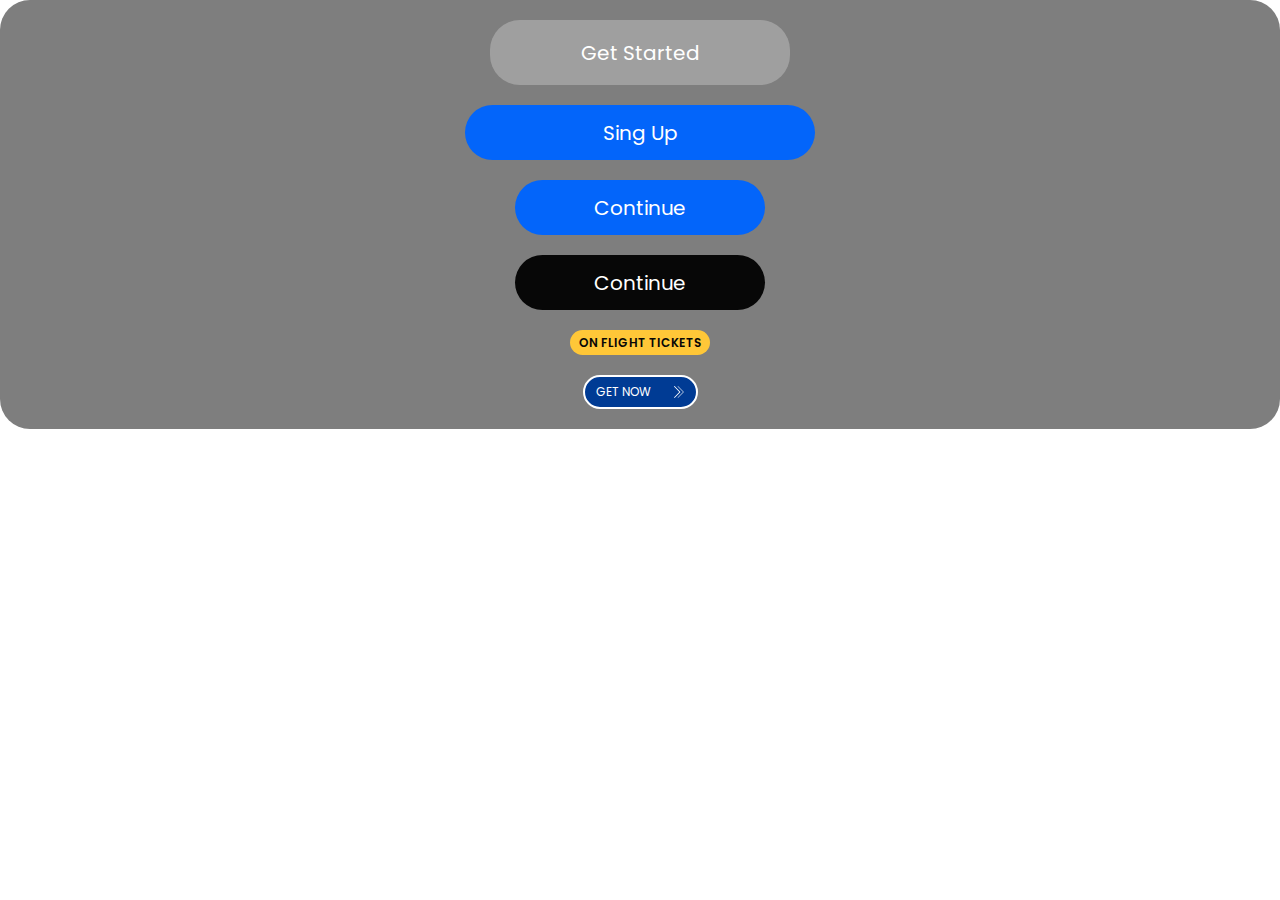
<file: components/botones.html>
<!DOCTYPE html>
<html lang="en">
<head>
    <meta charset="UTF-8">
    <meta name="viewport" content="width=device-width, initial-scale=1.0">
    <title>Botones</title>
    <link rel="preconnect" href="https://fonts.googleapis.com">
    <link rel="preconnect" href="https://fonts.gstatic.com" crossorigin>
    <link href="https://fonts.googleapis.com/css2?family=Poppins:wght@300;400;500;600&display=swap" rel="stylesheet">
    <link rel="stylesheet" href="../css/styles.css">
</head>
<body>
    <div class="body_botones">
        <div class="btn_xl">
            <h2 class="btn_xl_titulo">
                Get Started
            </h2>
        </div>

        <div class="btn_l">
            <h2 class="btn_l_titulo">
                Sing Up
            </h2>
        </div>

        <div class="btn_m">    
            <h2 class="btn_m_titulo">    
                Continue
            </h2>
        </div>

        <div class="btn_m_black">    
            <h2 class="btn_m_black_titulo">    
                Continue
            </h2>
        </div>

        <div class="btn_s"> 
            <h7 class="btn_s_titulo">    
                ON FLIGHT TICKETS
            </h7>
        </div>

        <div class="btn_xs">    
            <h7 class="btn_xs_titulo">    
                GET NOW
            </h7>
            <div class="btn_xs_chevron">   
                <svg width="12" height="12" viewBox="0 0 14 17" fill="none" xmlns="http://www.w3.org/2000/svg">
                    <path fill-rule="evenodd" clip-rule="evenodd" d="M0.188289 0.191507C0.43934 -0.0638357 0.846375 -0.0638357 1.09743 0.191507L8.81171 8.03766C9.06276 8.293 9.06276 8.707 8.81171 8.96234L1.09743 16.8085C0.846375 17.0638 0.43934 17.0638 0.188289 16.8085C-0.0627628 16.5532 -0.0627628 16.1392 0.188289 15.8838L7.44801 8.5L0.188289 1.11619C-0.0627628 0.860842 -0.0627628 0.44685 0.188289 0.191507Z" fill="white"/>
                    <path fill-rule="evenodd" clip-rule="evenodd" d="M5.18829 0.191507C5.43934 -0.0638357 5.84637 -0.0638357 6.09743 0.191507L13.8117 8.03766C14.0628 8.293 14.0628 8.707 13.8117 8.96234L6.09743 16.8085C5.84637 17.0638 5.43934 17.0638 5.18829 16.8085C4.93724 16.5532 4.93724 16.1392 5.18829 15.8838L12.448 8.5L5.18829 1.11619C4.93724 0.860842 4.93724 0.44685 5.18829 0.191507Z" fill="white" fill-opacity="0.6"/>
                    </svg>
                    
            </div>
        </div>

    </div>

    
    
</body>
</html>
</file>
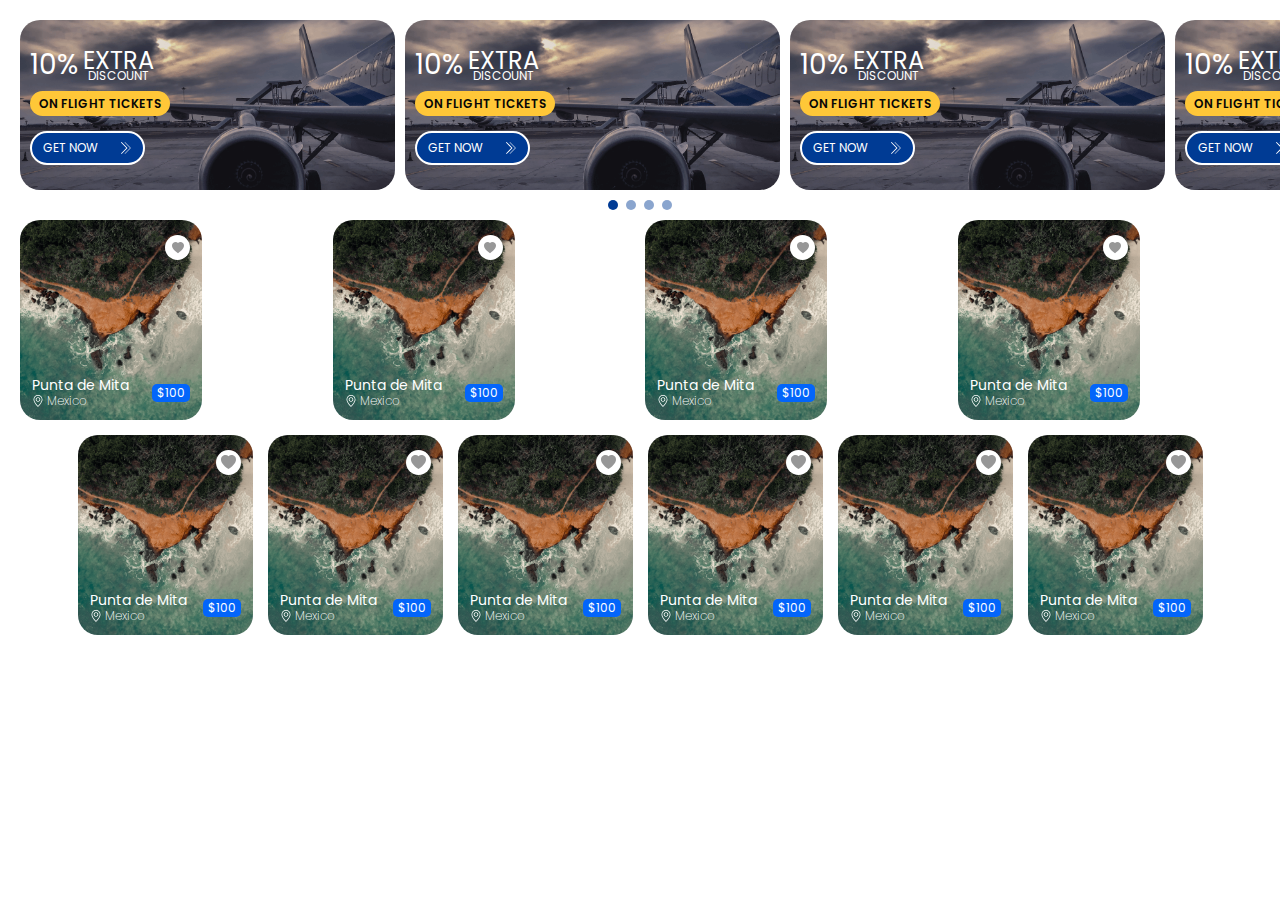
<file: components/carrusel.html>
<!DOCTYPE html>
<html lang="en">
<head>
    <meta charset="UTF-8">
    <meta name="viewport" content="width=device-width, initial-scale=1.0">
    <title>Document</title>
    <link href="https://fonts.googleapis.com/css2?family=Poppins:wght@300;400;500;600&display=swap" rel="stylesheet">
    <link rel="stylesheet" href="../css/styles.css">
</head>
<body>
    <div class="cont_carrusel">
        <div class="carrusel" id="carrusel">
            <div class="carrusel_slide" id="carrusel_slide_oferta1">
                <div class="carrusel_slide_contenedor">
                    <div class="contenedor_titulo">
                        <h1>
                            10%
                        </h1>
                        <h2>
                            EXTRA <b>DISCOUNT</b>
                        </h2>
                    </div>
                    <div class="btn_s">
                        <h7 class="btn_s_titulo">
                            ON FLIGHT TICKETS
                        </h7>
                    </div>
                    <div class="btn_xs">
                        <h7 class="btn_xs_titulo">
                            GET NOW
                        </h7>
                        <div class="btn_xs_chevron">
                            <svg width="12" height="12" viewBox="0 0 14 17" fill="none" xmlns="http://www.w3.org/2000/svg">
                                <path fill-rule="evenodd" clip-rule="evenodd" d="M0.188289 0.191507C0.43934 -0.0638357 0.846375 -0.0638357 1.09743 0.191507L8.81171 8.03766C9.06276 8.293 9.06276 8.707 8.81171 8.96234L1.09743 16.8085C0.846375 17.0638 0.43934 17.0638 0.188289 16.8085C-0.0627628 16.5532 -0.0627628 16.1392 0.188289 15.8838L7.44801 8.5L0.188289 1.11619C-0.0627628 0.860842 -0.0627628 0.44685 0.188289 0.191507Z" fill="white"/>
                                <path fill-rule="evenodd" clip-rule="evenodd" d="M5.18829 0.191507C5.43934 -0.0638357 5.84637 -0.0638357 6.09743 0.191507L13.8117 8.03766C14.0628 8.293 14.0628 8.707 13.8117 8.96234L6.09743 16.8085C5.84637 17.0638 5.43934 17.0638 5.18829 16.8085C4.93724 16.5532 4.93724 16.1392 5.18829 15.8838L12.448 8.5L5.18829 1.11619C4.93724 0.860842 4.93724 0.44685 5.18829 0.191507Z" fill="white" fill-opacity="0.6"/>
                                </svg>
                        </div>
                    </div>
                </div>
            </div>
            <div class="carrusel_slide" id="carrusel_slide_oferta2">
                <div class="carrusel_slide_contenedor">
                    <div class="contenedor_titulo">
                        <h1>
                            10%
                        </h1>
                        <h2>
                            EXTRA <b>DISCOUNT</b>
                        </h2>
                    </div>
                    <div class="btn_s">
                        <h7 class="btn_s_titulo">
                            ON FLIGHT TICKETS
                        </h7>
                    </div>
                    <div class="btn_xs">
                        <h7 class="btn_xs_titulo">
                            GET NOW
                        </h7>
                        <div class="btn_xs_chevron">
                            <svg width="12" height="12" viewBox="0 0 14 17" fill="none" xmlns="http://www.w3.org/2000/svg">
                                <path fill-rule="evenodd" clip-rule="evenodd" d="M0.188289 0.191507C0.43934 -0.0638357 0.846375 -0.0638357 1.09743 0.191507L8.81171 8.03766C9.06276 8.293 9.06276 8.707 8.81171 8.96234L1.09743 16.8085C0.846375 17.0638 0.43934 17.0638 0.188289 16.8085C-0.0627628 16.5532 -0.0627628 16.1392 0.188289 15.8838L7.44801 8.5L0.188289 1.11619C-0.0627628 0.860842 -0.0627628 0.44685 0.188289 0.191507Z" fill="white"/>
                                <path fill-rule="evenodd" clip-rule="evenodd" d="M5.18829 0.191507C5.43934 -0.0638357 5.84637 -0.0638357 6.09743 0.191507L13.8117 8.03766C14.0628 8.293 14.0628 8.707 13.8117 8.96234L6.09743 16.8085C5.84637 17.0638 5.43934 17.0638 5.18829 16.8085C4.93724 16.5532 4.93724 16.1392 5.18829 15.8838L12.448 8.5L5.18829 1.11619C4.93724 0.860842 4.93724 0.44685 5.18829 0.191507Z" fill="white" fill-opacity="0.6"/>
                                </svg>
                        </div>
                    </div>
                </div>
            </div>
            <div class="carrusel_slide" id="carrusel_slide_oferta3">
                <div class="carrusel_slide_contenedor">
                    <div class="contenedor_titulo">
                        <h1>
                            10%
                        </h1>
                        <h2>
                            EXTRA <b>DISCOUNT</b>
                        </h2>
                    </div>
                    <div class="btn_s">
                        <h7 class="btn_s_titulo">
                            ON FLIGHT TICKETS
                        </h7>
                    </div>
                    <div class="btn_xs">
                        <h7 class="btn_xs_titulo">
                            GET NOW
                        </h7>
                        <div class="btn_xs_chevron">
                            <svg width="12" height="12" viewBox="0 0 14 17" fill="none" xmlns="http://www.w3.org/2000/svg">
                                <path fill-rule="evenodd" clip-rule="evenodd" d="M0.188289 0.191507C0.43934 -0.0638357 0.846375 -0.0638357 1.09743 0.191507L8.81171 8.03766C9.06276 8.293 9.06276 8.707 8.81171 8.96234L1.09743 16.8085C0.846375 17.0638 0.43934 17.0638 0.188289 16.8085C-0.0627628 16.5532 -0.0627628 16.1392 0.188289 15.8838L7.44801 8.5L0.188289 1.11619C-0.0627628 0.860842 -0.0627628 0.44685 0.188289 0.191507Z" fill="white"/>
                                <path fill-rule="evenodd" clip-rule="evenodd" d="M5.18829 0.191507C5.43934 -0.0638357 5.84637 -0.0638357 6.09743 0.191507L13.8117 8.03766C14.0628 8.293 14.0628 8.707 13.8117 8.96234L6.09743 16.8085C5.84637 17.0638 5.43934 17.0638 5.18829 16.8085C4.93724 16.5532 4.93724 16.1392 5.18829 15.8838L12.448 8.5L5.18829 1.11619C4.93724 0.860842 4.93724 0.44685 5.18829 0.191507Z" fill="white" fill-opacity="0.6"/>
                                </svg>
                        </div>
                    </div>
                </div>
            </div>
            <div class="carrusel_slide" id="carrusel_slide_oferta4">
                <div class="carrusel_slide_contenedor">
                    <div class="contenedor_titulo">
                        <h1>
                            10%
                        </h1>
                        <h2>
                            EXTRA <b>DISCOUNT</b>
                        </h2>
                    </div>
                    <div class="btn_s">
                        <h7 class="btn_s_titulo">
                            ON FLIGHT TICKETS
                        </h7>
                    </div>
                    <div class="btn_xs">
                        <h7 class="btn_xs_titulo">
                            GET NOW
                        </h7>
                        <div class="btn_xs_chevron">
                            <svg width="12" height="12" viewBox="0 0 14 17" fill="none" xmlns="http://www.w3.org/2000/svg">
                                <path fill-rule="evenodd" clip-rule="evenodd" d="M0.188289 0.191507C0.43934 -0.0638357 0.846375 -0.0638357 1.09743 0.191507L8.81171 8.03766C9.06276 8.293 9.06276 8.707 8.81171 8.96234L1.09743 16.8085C0.846375 17.0638 0.43934 17.0638 0.188289 16.8085C-0.0627628 16.5532 -0.0627628 16.1392 0.188289 15.8838L7.44801 8.5L0.188289 1.11619C-0.0627628 0.860842 -0.0627628 0.44685 0.188289 0.191507Z" fill="white"/>
                                <path fill-rule="evenodd" clip-rule="evenodd" d="M5.18829 0.191507C5.43934 -0.0638357 5.84637 -0.0638357 6.09743 0.191507L13.8117 8.03766C14.0628 8.293 14.0628 8.707 13.8117 8.96234L6.09743 16.8085C5.84637 17.0638 5.43934 17.0638 5.18829 16.8085C4.93724 16.5532 4.93724 16.1392 5.18829 15.8838L12.448 8.5L5.18829 1.11619C4.93724 0.860842 4.93724 0.44685 5.18829 0.191507Z" fill="white" fill-opacity="0.6"/>
                                </svg>
                        </div>
                    </div>
                </div>
            </div>
        </div>
        <div class="carrusel_guia">
            <div class="guia_slide active">    
                
            </div>
            <div class="guia_slide">
    
            </div>
            <div class="guia_slide">
    
            </div>
            <div class="guia_slide">
    
            </div>
        </div>
        <div class="carrusel carrusel_small" >
            <div class="carrusel_slide">
                <div class="carrusel_slide_contenedor">
                    <div class="carrusel_card">  
                        <div class="card_fav">  
                            <svg width="12" height="12" viewBox="0 0 12 12" fill="none" xmlns="http://www.w3.org/2000/svg">
                                <path fill-rule="evenodd" clip-rule="evenodd" d="M6 0.985503C9.32877 -2.436 17.6507 3.55163 6 11.25C-5.6507 3.55163 2.67123 -2.436 6 0.985503Z" fill="#979797"/>
                            </svg>
                        </div>
                        <div class="card_info"> 
                            <div class="card_info_ubi"> 
                                <h6>    
                                    Punta de Mita
                                </h6>
                                <div class="card_info_ubi_dest">    
                                    <svg width="12" height="12" viewBox="0 0 12 12" fill="none" xmlns="http://www.w3.org/2000/svg">
                                        <path d="M9.12433 6.70482C8.73131 7.50113 8.19934 8.29508 7.65432 9.00753C7.11099 9.71776 6.56582 10.3326 6.15576 10.7704C6.10127 10.8285 6.04924 10.8835 6 10.9351C5.95076 10.8835 5.89873 10.8285 5.84424 10.7704C5.43418 10.3326 4.88901 9.71776 4.34568 9.00753C3.80066 8.29508 3.26869 7.50113 2.87567 6.70482C2.4786 5.90031 2.25 5.14643 2.25 4.5C2.25 2.42893 3.92893 0.75 6 0.75C8.07107 0.75 9.75 2.42893 9.75 4.5C9.75 5.14643 9.5214 5.90031 9.12433 6.70482ZM6 12C6 12 10.5 7.73528 10.5 4.5C10.5 2.01472 8.48528 0 6 0C3.51472 0 1.5 2.01472 1.5 4.5C1.5 7.73528 6 12 6 12Z" fill="white"/>
                                        <path d="M6 6C5.17157 6 4.5 5.32843 4.5 4.5C4.5 3.67157 5.17157 3 6 3C6.82843 3 7.5 3.67157 7.5 4.5C7.5 5.32843 6.82843 6 6 6ZM6 6.75C7.24264 6.75 8.25 5.74264 8.25 4.5C8.25 3.25736 7.24264 2.25 6 2.25C4.75736 2.25 3.75 3.25736 3.75 4.5C3.75 5.74264 4.75736 6.75 6 6.75Z" fill="white"/>
                                    </svg>
                                    <h7>    
                                        Mexico
                                    </h7>
                                </div>
                            </div>
                            <div class="card_precio">   
                                <h7>    
                                    $100
                                </h7>
                            </div>
                        </div>
                    </div>
                </div>
            </div>
            <div class="carrusel_slide">
                <div class="carrusel_slide_contenedor">
                    <div class="carrusel_card">  
                        <div class="card_fav">  
                            <svg width="12" height="12" viewBox="0 0 12 12" fill="none" xmlns="http://www.w3.org/2000/svg">
                                <path fill-rule="evenodd" clip-rule="evenodd" d="M6 0.985503C9.32877 -2.436 17.6507 3.55163 6 11.25C-5.6507 3.55163 2.67123 -2.436 6 0.985503Z" fill="#979797"/>
                            </svg>
                        </div>
                        <div class="card_info"> 
                            <div class="card_info_ubi"> 
                                <h6>    
                                    Punta de Mita
                                </h6>
                                <div class="card_info_ubi_dest">    
                                    <svg width="12" height="12" viewBox="0 0 12 12" fill="none" xmlns="http://www.w3.org/2000/svg">
                                        <path d="M9.12433 6.70482C8.73131 7.50113 8.19934 8.29508 7.65432 9.00753C7.11099 9.71776 6.56582 10.3326 6.15576 10.7704C6.10127 10.8285 6.04924 10.8835 6 10.9351C5.95076 10.8835 5.89873 10.8285 5.84424 10.7704C5.43418 10.3326 4.88901 9.71776 4.34568 9.00753C3.80066 8.29508 3.26869 7.50113 2.87567 6.70482C2.4786 5.90031 2.25 5.14643 2.25 4.5C2.25 2.42893 3.92893 0.75 6 0.75C8.07107 0.75 9.75 2.42893 9.75 4.5C9.75 5.14643 9.5214 5.90031 9.12433 6.70482ZM6 12C6 12 10.5 7.73528 10.5 4.5C10.5 2.01472 8.48528 0 6 0C3.51472 0 1.5 2.01472 1.5 4.5C1.5 7.73528 6 12 6 12Z" fill="white"/>
                                        <path d="M6 6C5.17157 6 4.5 5.32843 4.5 4.5C4.5 3.67157 5.17157 3 6 3C6.82843 3 7.5 3.67157 7.5 4.5C7.5 5.32843 6.82843 6 6 6ZM6 6.75C7.24264 6.75 8.25 5.74264 8.25 4.5C8.25 3.25736 7.24264 2.25 6 2.25C4.75736 2.25 3.75 3.25736 3.75 4.5C3.75 5.74264 4.75736 6.75 6 6.75Z" fill="white"/>
                                    </svg>
                                    <h7>    
                                        Mexico
                                    </h7>
                                </div>
                            </div>
                            <div class="card_precio">   
                                <h7>    
                                    $100
                                </h7>
                            </div>
                        </div>
                    </div>
                </div>
            </div>
            <div class="carrusel_slide">
                <div class="carrusel_slide_contenedor">
                    <div class="carrusel_card">  
                        <div class="card_fav">  
                            <svg width="12" height="12" viewBox="0 0 12 12" fill="none" xmlns="http://www.w3.org/2000/svg">
                                <path fill-rule="evenodd" clip-rule="evenodd" d="M6 0.985503C9.32877 -2.436 17.6507 3.55163 6 11.25C-5.6507 3.55163 2.67123 -2.436 6 0.985503Z" fill="#979797"/>
                            </svg>
                        </div>
                        <div class="card_info"> 
                            <div class="card_info_ubi"> 
                                <h6>    
                                    Punta de Mita
                                </h6>
                                <div class="card_info_ubi_dest">    
                                    <svg width="12" height="12" viewBox="0 0 12 12" fill="none" xmlns="http://www.w3.org/2000/svg">
                                        <path d="M9.12433 6.70482C8.73131 7.50113 8.19934 8.29508 7.65432 9.00753C7.11099 9.71776 6.56582 10.3326 6.15576 10.7704C6.10127 10.8285 6.04924 10.8835 6 10.9351C5.95076 10.8835 5.89873 10.8285 5.84424 10.7704C5.43418 10.3326 4.88901 9.71776 4.34568 9.00753C3.80066 8.29508 3.26869 7.50113 2.87567 6.70482C2.4786 5.90031 2.25 5.14643 2.25 4.5C2.25 2.42893 3.92893 0.75 6 0.75C8.07107 0.75 9.75 2.42893 9.75 4.5C9.75 5.14643 9.5214 5.90031 9.12433 6.70482ZM6 12C6 12 10.5 7.73528 10.5 4.5C10.5 2.01472 8.48528 0 6 0C3.51472 0 1.5 2.01472 1.5 4.5C1.5 7.73528 6 12 6 12Z" fill="white"/>
                                        <path d="M6 6C5.17157 6 4.5 5.32843 4.5 4.5C4.5 3.67157 5.17157 3 6 3C6.82843 3 7.5 3.67157 7.5 4.5C7.5 5.32843 6.82843 6 6 6ZM6 6.75C7.24264 6.75 8.25 5.74264 8.25 4.5C8.25 3.25736 7.24264 2.25 6 2.25C4.75736 2.25 3.75 3.25736 3.75 4.5C3.75 5.74264 4.75736 6.75 6 6.75Z" fill="white"/>
                                    </svg>
                                    <h7>    
                                        Mexico
                                    </h7>
                                </div>
                            </div>
                            <div class="card_precio">   
                                <h7>    
                                    $100
                                </h7>
                            </div>
                        </div>
                    </div>
                </div>
            </div>
            <div class="carrusel_slide">
                <div class="carrusel_slide_contenedor">
                    <div class="carrusel_card">  
                        <div class="card_fav">  
                            <svg width="12" height="12" viewBox="0 0 12 12" fill="none" xmlns="http://www.w3.org/2000/svg">
                                <path fill-rule="evenodd" clip-rule="evenodd" d="M6 0.985503C9.32877 -2.436 17.6507 3.55163 6 11.25C-5.6507 3.55163 2.67123 -2.436 6 0.985503Z" fill="#979797"/>
                            </svg>
                        </div>
                        <div class="card_info"> 
                            <div class="card_info_ubi"> 
                                <h6>    
                                    Punta de Mita
                                </h6>
                                <div class="card_info_ubi_dest">    
                                    <svg width="12" height="12" viewBox="0 0 12 12" fill="none" xmlns="http://www.w3.org/2000/svg">
                                        <path d="M9.12433 6.70482C8.73131 7.50113 8.19934 8.29508 7.65432 9.00753C7.11099 9.71776 6.56582 10.3326 6.15576 10.7704C6.10127 10.8285 6.04924 10.8835 6 10.9351C5.95076 10.8835 5.89873 10.8285 5.84424 10.7704C5.43418 10.3326 4.88901 9.71776 4.34568 9.00753C3.80066 8.29508 3.26869 7.50113 2.87567 6.70482C2.4786 5.90031 2.25 5.14643 2.25 4.5C2.25 2.42893 3.92893 0.75 6 0.75C8.07107 0.75 9.75 2.42893 9.75 4.5C9.75 5.14643 9.5214 5.90031 9.12433 6.70482ZM6 12C6 12 10.5 7.73528 10.5 4.5C10.5 2.01472 8.48528 0 6 0C3.51472 0 1.5 2.01472 1.5 4.5C1.5 7.73528 6 12 6 12Z" fill="white"/>
                                        <path d="M6 6C5.17157 6 4.5 5.32843 4.5 4.5C4.5 3.67157 5.17157 3 6 3C6.82843 3 7.5 3.67157 7.5 4.5C7.5 5.32843 6.82843 6 6 6ZM6 6.75C7.24264 6.75 8.25 5.74264 8.25 4.5C8.25 3.25736 7.24264 2.25 6 2.25C4.75736 2.25 3.75 3.25736 3.75 4.5C3.75 5.74264 4.75736 6.75 6 6.75Z" fill="white"/>
                                    </svg>
                                    <h7>    
                                        Mexico
                                    </h7>
                                </div>
                            </div>
                            <div class="card_precio">   
                                <h7>    
                                    $100
                                </h7>
                            </div>
                        </div>
                    </div>
                </div>
            </div>
        </div>
    </div>
    <div class="contenedor_cards">  
        <div class="lista"> 
            <div class="card">  
                <div class="card_fav">  
                    <svg width="12" height="12" viewBox="0 0 12 12" fill="none" xmlns="http://www.w3.org/2000/svg">
                        <path fill-rule="evenodd" clip-rule="evenodd" d="M6 0.985503C9.32877 -2.436 17.6507 3.55163 6 11.25C-5.6507 3.55163 2.67123 -2.436 6 0.985503Z" fill="#979797"/>
                    </svg>
                </div>
                <div class="card_info"> 
                    <div class="card_info_ubi"> 
                        <h6>    
                            Punta de Mita
                        </h6>
                        <div class="card_info_ubi_dest">    
                            <svg width="12" height="12" viewBox="0 0 12 12" fill="none" xmlns="http://www.w3.org/2000/svg">
                                <path d="M9.12433 6.70482C8.73131 7.50113 8.19934 8.29508 7.65432 9.00753C7.11099 9.71776 6.56582 10.3326 6.15576 10.7704C6.10127 10.8285 6.04924 10.8835 6 10.9351C5.95076 10.8835 5.89873 10.8285 5.84424 10.7704C5.43418 10.3326 4.88901 9.71776 4.34568 9.00753C3.80066 8.29508 3.26869 7.50113 2.87567 6.70482C2.4786 5.90031 2.25 5.14643 2.25 4.5C2.25 2.42893 3.92893 0.75 6 0.75C8.07107 0.75 9.75 2.42893 9.75 4.5C9.75 5.14643 9.5214 5.90031 9.12433 6.70482ZM6 12C6 12 10.5 7.73528 10.5 4.5C10.5 2.01472 8.48528 0 6 0C3.51472 0 1.5 2.01472 1.5 4.5C1.5 7.73528 6 12 6 12Z" fill="white"/>
                                <path d="M6 6C5.17157 6 4.5 5.32843 4.5 4.5C4.5 3.67157 5.17157 3 6 3C6.82843 3 7.5 3.67157 7.5 4.5C7.5 5.32843 6.82843 6 6 6ZM6 6.75C7.24264 6.75 8.25 5.74264 8.25 4.5C8.25 3.25736 7.24264 2.25 6 2.25C4.75736 2.25 3.75 3.25736 3.75 4.5C3.75 5.74264 4.75736 6.75 6 6.75Z" fill="white"/>
                            </svg>
                            <h7>    
                                Mexico
                            </h7>
                        </div>
                    </div>
                    <div class="card_precio">   
                        <h7>    
                            $100
                        </h7>
                    </div>
                </div>
            </div>
            <div class="card">  
                <div class="card_fav">  
                    <svg width="12" height="12" viewBox="0 0 12 12" fill="none" xmlns="http://www.w3.org/2000/svg">
                        <path fill-rule="evenodd" clip-rule="evenodd" d="M6 0.985503C9.32877 -2.436 17.6507 3.55163 6 11.25C-5.6507 3.55163 2.67123 -2.436 6 0.985503Z" fill="#979797"/>
                    </svg>
                </div>
                <div class="card_info"> 
                    <div class="card_info_ubi"> 
                        <h6>    
                            Punta de Mita
                        </h6>
                        <div class="card_info_ubi_dest">    
                            <svg width="12" height="12" viewBox="0 0 12 12" fill="none" xmlns="http://www.w3.org/2000/svg">
                                <path d="M9.12433 6.70482C8.73131 7.50113 8.19934 8.29508 7.65432 9.00753C7.11099 9.71776 6.56582 10.3326 6.15576 10.7704C6.10127 10.8285 6.04924 10.8835 6 10.9351C5.95076 10.8835 5.89873 10.8285 5.84424 10.7704C5.43418 10.3326 4.88901 9.71776 4.34568 9.00753C3.80066 8.29508 3.26869 7.50113 2.87567 6.70482C2.4786 5.90031 2.25 5.14643 2.25 4.5C2.25 2.42893 3.92893 0.75 6 0.75C8.07107 0.75 9.75 2.42893 9.75 4.5C9.75 5.14643 9.5214 5.90031 9.12433 6.70482ZM6 12C6 12 10.5 7.73528 10.5 4.5C10.5 2.01472 8.48528 0 6 0C3.51472 0 1.5 2.01472 1.5 4.5C1.5 7.73528 6 12 6 12Z" fill="white"/>
                                <path d="M6 6C5.17157 6 4.5 5.32843 4.5 4.5C4.5 3.67157 5.17157 3 6 3C6.82843 3 7.5 3.67157 7.5 4.5C7.5 5.32843 6.82843 6 6 6ZM6 6.75C7.24264 6.75 8.25 5.74264 8.25 4.5C8.25 3.25736 7.24264 2.25 6 2.25C4.75736 2.25 3.75 3.25736 3.75 4.5C3.75 5.74264 4.75736 6.75 6 6.75Z" fill="white"/>
                            </svg>
                            <h7>    
                                Mexico
                            </h7>
                        </div>
                    </div>
                    <div class="card_precio">   
                        <h7>    
                            $100
                        </h7>
                    </div>
                </div>
            </div>
            <div class="card">  
                <div class="card_fav">  
                    <svg width="12" height="12" viewBox="0 0 12 12" fill="none" xmlns="http://www.w3.org/2000/svg">
                        <path fill-rule="evenodd" clip-rule="evenodd" d="M6 0.985503C9.32877 -2.436 17.6507 3.55163 6 11.25C-5.6507 3.55163 2.67123 -2.436 6 0.985503Z" fill="#979797"/>
                    </svg>
                </div>
                <div class="card_info"> 
                    <div class="card_info_ubi"> 
                        <h6>    
                            Punta de Mita
                        </h6>
                        <div class="card_info_ubi_dest">    
                            <svg width="12" height="12" viewBox="0 0 12 12" fill="none" xmlns="http://www.w3.org/2000/svg">
                                <path d="M9.12433 6.70482C8.73131 7.50113 8.19934 8.29508 7.65432 9.00753C7.11099 9.71776 6.56582 10.3326 6.15576 10.7704C6.10127 10.8285 6.04924 10.8835 6 10.9351C5.95076 10.8835 5.89873 10.8285 5.84424 10.7704C5.43418 10.3326 4.88901 9.71776 4.34568 9.00753C3.80066 8.29508 3.26869 7.50113 2.87567 6.70482C2.4786 5.90031 2.25 5.14643 2.25 4.5C2.25 2.42893 3.92893 0.75 6 0.75C8.07107 0.75 9.75 2.42893 9.75 4.5C9.75 5.14643 9.5214 5.90031 9.12433 6.70482ZM6 12C6 12 10.5 7.73528 10.5 4.5C10.5 2.01472 8.48528 0 6 0C3.51472 0 1.5 2.01472 1.5 4.5C1.5 7.73528 6 12 6 12Z" fill="white"/>
                                <path d="M6 6C5.17157 6 4.5 5.32843 4.5 4.5C4.5 3.67157 5.17157 3 6 3C6.82843 3 7.5 3.67157 7.5 4.5C7.5 5.32843 6.82843 6 6 6ZM6 6.75C7.24264 6.75 8.25 5.74264 8.25 4.5C8.25 3.25736 7.24264 2.25 6 2.25C4.75736 2.25 3.75 3.25736 3.75 4.5C3.75 5.74264 4.75736 6.75 6 6.75Z" fill="white"/>
                            </svg>
                            <h7>    
                                Mexico
                            </h7>
                        </div>
                    </div>
                    <div class="card_precio">   
                        <h7>    
                            $100
                        </h7>
                    </div>
                </div>
            </div>
            <div class="card">  
                <div class="card_fav">  
                    <svg width="12" height="12" viewBox="0 0 12 12" fill="none" xmlns="http://www.w3.org/2000/svg">
                        <path fill-rule="evenodd" clip-rule="evenodd" d="M6 0.985503C9.32877 -2.436 17.6507 3.55163 6 11.25C-5.6507 3.55163 2.67123 -2.436 6 0.985503Z" fill="#979797"/>
                    </svg>
                </div>
                <div class="card_info"> 
                    <div class="card_info_ubi"> 
                        <h6>    
                            Punta de Mita
                        </h6>
                        <div class="card_info_ubi_dest">    
                            <svg width="12" height="12" viewBox="0 0 12 12" fill="none" xmlns="http://www.w3.org/2000/svg">
                                <path d="M9.12433 6.70482C8.73131 7.50113 8.19934 8.29508 7.65432 9.00753C7.11099 9.71776 6.56582 10.3326 6.15576 10.7704C6.10127 10.8285 6.04924 10.8835 6 10.9351C5.95076 10.8835 5.89873 10.8285 5.84424 10.7704C5.43418 10.3326 4.88901 9.71776 4.34568 9.00753C3.80066 8.29508 3.26869 7.50113 2.87567 6.70482C2.4786 5.90031 2.25 5.14643 2.25 4.5C2.25 2.42893 3.92893 0.75 6 0.75C8.07107 0.75 9.75 2.42893 9.75 4.5C9.75 5.14643 9.5214 5.90031 9.12433 6.70482ZM6 12C6 12 10.5 7.73528 10.5 4.5C10.5 2.01472 8.48528 0 6 0C3.51472 0 1.5 2.01472 1.5 4.5C1.5 7.73528 6 12 6 12Z" fill="white"/>
                                <path d="M6 6C5.17157 6 4.5 5.32843 4.5 4.5C4.5 3.67157 5.17157 3 6 3C6.82843 3 7.5 3.67157 7.5 4.5C7.5 5.32843 6.82843 6 6 6ZM6 6.75C7.24264 6.75 8.25 5.74264 8.25 4.5C8.25 3.25736 7.24264 2.25 6 2.25C4.75736 2.25 3.75 3.25736 3.75 4.5C3.75 5.74264 4.75736 6.75 6 6.75Z" fill="white"/>
                            </svg>
                            <h7>    
                                Mexico
                            </h7>
                        </div>
                    </div>
                    <div class="card_precio">   
                        <h7>    
                            $100
                        </h7>
                    </div>
                </div>
            </div>
            <div class="card">  
                <div class="card_fav">  
                    <svg width="12" height="12" viewBox="0 0 12 12" fill="none" xmlns="http://www.w3.org/2000/svg">
                        <path fill-rule="evenodd" clip-rule="evenodd" d="M6 0.985503C9.32877 -2.436 17.6507 3.55163 6 11.25C-5.6507 3.55163 2.67123 -2.436 6 0.985503Z" fill="#979797"/>
                    </svg>
                </div>
                <div class="card_info"> 
                    <div class="card_info_ubi"> 
                        <h6>    
                            Punta de Mita
                        </h6>
                        <div class="card_info_ubi_dest">    
                            <svg width="12" height="12" viewBox="0 0 12 12" fill="none" xmlns="http://www.w3.org/2000/svg">
                                <path d="M9.12433 6.70482C8.73131 7.50113 8.19934 8.29508 7.65432 9.00753C7.11099 9.71776 6.56582 10.3326 6.15576 10.7704C6.10127 10.8285 6.04924 10.8835 6 10.9351C5.95076 10.8835 5.89873 10.8285 5.84424 10.7704C5.43418 10.3326 4.88901 9.71776 4.34568 9.00753C3.80066 8.29508 3.26869 7.50113 2.87567 6.70482C2.4786 5.90031 2.25 5.14643 2.25 4.5C2.25 2.42893 3.92893 0.75 6 0.75C8.07107 0.75 9.75 2.42893 9.75 4.5C9.75 5.14643 9.5214 5.90031 9.12433 6.70482ZM6 12C6 12 10.5 7.73528 10.5 4.5C10.5 2.01472 8.48528 0 6 0C3.51472 0 1.5 2.01472 1.5 4.5C1.5 7.73528 6 12 6 12Z" fill="white"/>
                                <path d="M6 6C5.17157 6 4.5 5.32843 4.5 4.5C4.5 3.67157 5.17157 3 6 3C6.82843 3 7.5 3.67157 7.5 4.5C7.5 5.32843 6.82843 6 6 6ZM6 6.75C7.24264 6.75 8.25 5.74264 8.25 4.5C8.25 3.25736 7.24264 2.25 6 2.25C4.75736 2.25 3.75 3.25736 3.75 4.5C3.75 5.74264 4.75736 6.75 6 6.75Z" fill="white"/>
                            </svg>
                            <h7>    
                                Mexico
                            </h7>
                        </div>
                    </div>
                    <div class="card_precio">   
                        <h7>    
                            $100
                        </h7>
                    </div>
                </div>
            </div>
            <div class="card">  
                <div class="card_fav">  
                    <svg width="12" height="12" viewBox="0 0 12 12" fill="none" xmlns="http://www.w3.org/2000/svg">
                        <path fill-rule="evenodd" clip-rule="evenodd" d="M6 0.985503C9.32877 -2.436 17.6507 3.55163 6 11.25C-5.6507 3.55163 2.67123 -2.436 6 0.985503Z" fill="#979797"/>
                    </svg>
                </div>
                <div class="card_info"> 
                    <div class="card_info_ubi"> 
                        <h6>    
                            Punta de Mita
                        </h6>
                        <div class="card_info_ubi_dest">    
                            <svg width="12" height="12" viewBox="0 0 12 12" fill="none" xmlns="http://www.w3.org/2000/svg">
                                <path d="M9.12433 6.70482C8.73131 7.50113 8.19934 8.29508 7.65432 9.00753C7.11099 9.71776 6.56582 10.3326 6.15576 10.7704C6.10127 10.8285 6.04924 10.8835 6 10.9351C5.95076 10.8835 5.89873 10.8285 5.84424 10.7704C5.43418 10.3326 4.88901 9.71776 4.34568 9.00753C3.80066 8.29508 3.26869 7.50113 2.87567 6.70482C2.4786 5.90031 2.25 5.14643 2.25 4.5C2.25 2.42893 3.92893 0.75 6 0.75C8.07107 0.75 9.75 2.42893 9.75 4.5C9.75 5.14643 9.5214 5.90031 9.12433 6.70482ZM6 12C6 12 10.5 7.73528 10.5 4.5C10.5 2.01472 8.48528 0 6 0C3.51472 0 1.5 2.01472 1.5 4.5C1.5 7.73528 6 12 6 12Z" fill="white"/>
                                <path d="M6 6C5.17157 6 4.5 5.32843 4.5 4.5C4.5 3.67157 5.17157 3 6 3C6.82843 3 7.5 3.67157 7.5 4.5C7.5 5.32843 6.82843 6 6 6ZM6 6.75C7.24264 6.75 8.25 5.74264 8.25 4.5C8.25 3.25736 7.24264 2.25 6 2.25C4.75736 2.25 3.75 3.25736 3.75 4.5C3.75 5.74264 4.75736 6.75 6 6.75Z" fill="white"/>
                            </svg>
                            <h7>    
                                Mexico
                            </h7>
                        </div>
                    </div>
                    <div class="card_precio">   
                        <h7>    
                            $100
                        </h7>
                    </div>
                </div>
            </div>
        </div>
    </div>
</body>
<script src="../js/carrusel.js"></script>
</html>
</file>
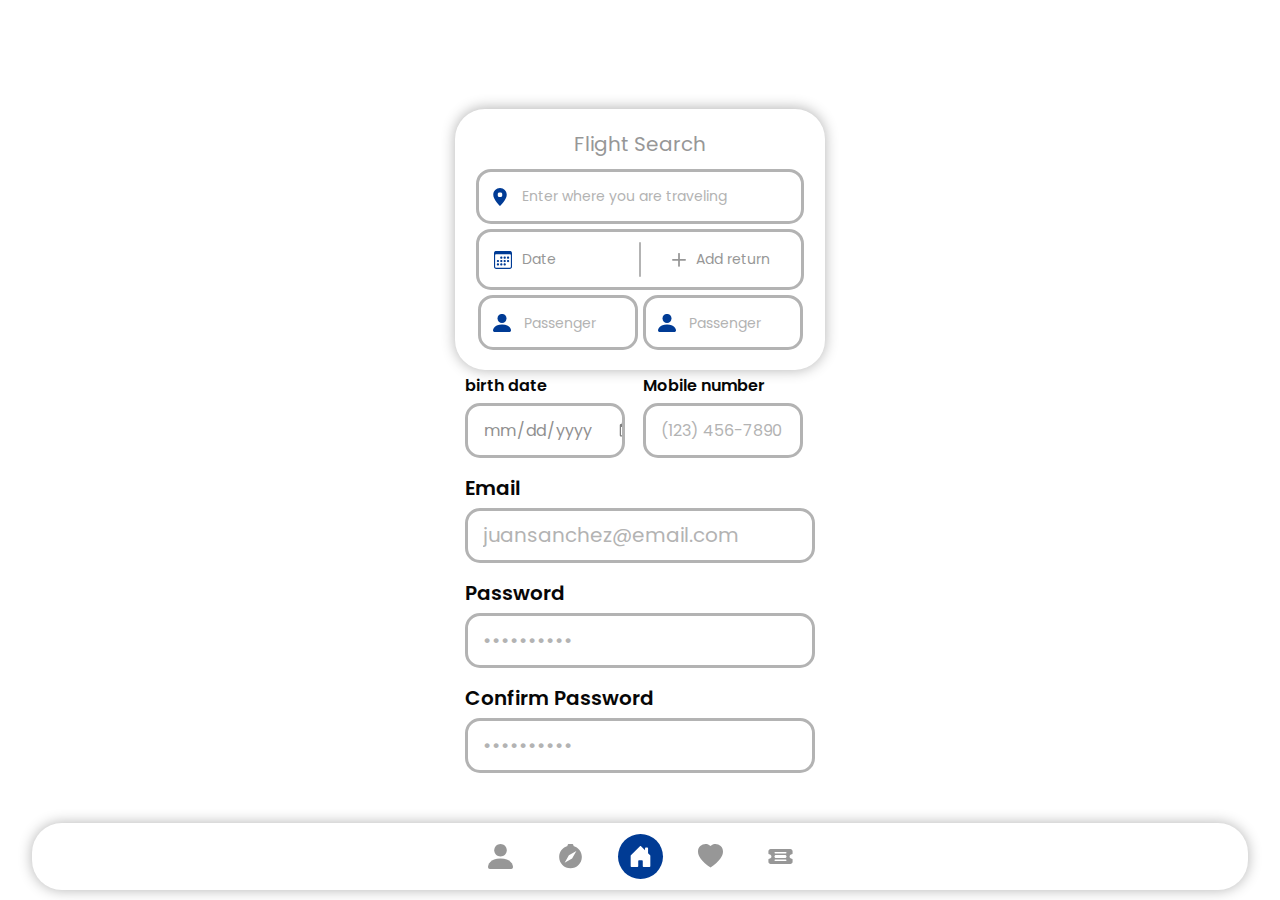
<file: components/inputs.html>
<!DOCTYPE html>
<html lang="en">
<head>
    <meta charset="UTF-8">
    <meta name="viewport" content="width=device-width, initial-scale=1.0">
    <title>Document</title>
    <link rel="preconnect" href="https://fonts.googleapis.com">
    <link rel="preconnect" href="https://fonts.gstatic.com" crossorigin>
    <link href="https://fonts.googleapis.com/css2?family=Poppins:wght@300;400;500;600&display=swap" rel="stylesheet">
    <link rel="stylesheet" href="../css/styles.css">
    <link rel="stylesheet" href="../css/styles.css">
</head>
<body>
    <div class="body_inputs">
        <div class="buscador_vuelos"> 
            <h2>    
                Flight Search
            </h2>  
            <div class="buscador_vuelos_form">  
                <div class="contenedor_input">
                    <div class="input">
                        <input class="input_buscador" type="text" required placeholder="Enter where you are traveling">
                        <svg width="18" height="24" viewBox="0 0 16 16" fill="none" xmlns="http://www.w3.org/2000/svg">
                            <path d="M8 16C8 16 14 10.3137 14 6C14 2.68629 11.3137 0 8 0C4.68629 0 2 2.68629 2 6C2 10.3137 8 16 8 16ZM8 8C6.34315 8 6 7.65685 6 6C6 4.34315 6.34315 4 8 4C9.65685 4 10 4.34315 10 6C10 7.65685 9.65685 8 8 8Z" fill="#003B95"/>
                        </svg>
                    </div>
                </div>
                <div class="contenedor_input_vuelo">  
                    <div class="body_input_vuelo">    
                        <div class="input_vuelo item">  
                            <svg width="18" height="18" viewBox="0 0 18 18" fill="none" xmlns="http://www.w3.org/2000/svg">
                                <path d="M15.75 0H2.25C1.00736 0 0 1.00736 0 2.25V15.75C0 16.9926 1.00736 18 2.25 18H15.75C16.9926 18 18 16.9926 18 15.75V2.25C18 1.00736 16.9926 0 15.75 0ZM1.125 4.33929C1.125 3.80673 1.62868 3.375 2.25 3.375H15.75C16.3713 3.375 16.875 3.80673 16.875 4.33929V15.9107C16.875 16.4433 16.3713 16.875 15.75 16.875H2.25C1.62868 16.875 1.125 16.4433 1.125 15.9107V4.33929Z" fill="#003B95"/>
                                <path d="M7.3125 7.875C7.93382 7.875 8.4375 7.37132 8.4375 6.75C8.4375 6.12868 7.93382 5.625 7.3125 5.625C6.69118 5.625 6.1875 6.12868 6.1875 6.75C6.1875 7.37132 6.69118 7.875 7.3125 7.875Z" fill="#003B95"/>
                                <path d="M10.6875 7.875C11.3088 7.875 11.8125 7.37132 11.8125 6.75C11.8125 6.12868 11.3088 5.625 10.6875 5.625C10.0662 5.625 9.5625 6.12868 9.5625 6.75C9.5625 7.37132 10.0662 7.875 10.6875 7.875Z" fill="#003B95"/>
                                <path d="M14.0625 7.875C14.6838 7.875 15.1875 7.37132 15.1875 6.75C15.1875 6.12868 14.6838 5.625 14.0625 5.625C13.4412 5.625 12.9375 6.12868 12.9375 6.75C12.9375 7.37132 13.4412 7.875 14.0625 7.875Z" fill="#003B95"/>
                                <path d="M3.9375 11.25C4.55882 11.25 5.0625 10.7463 5.0625 10.125C5.0625 9.50368 4.55882 9 3.9375 9C3.31618 9 2.8125 9.50368 2.8125 10.125C2.8125 10.7463 3.31618 11.25 3.9375 11.25Z" fill="#003B95"/>
                                <path d="M7.3125 11.25C7.93382 11.25 8.4375 10.7463 8.4375 10.125C8.4375 9.50368 7.93382 9 7.3125 9C6.69118 9 6.1875 9.50368 6.1875 10.125C6.1875 10.7463 6.69118 11.25 7.3125 11.25Z" fill="#003B95"/>
                                <path d="M10.6875 11.25C11.3088 11.25 11.8125 10.7463 11.8125 10.125C11.8125 9.50368 11.3088 9 10.6875 9C10.0662 9 9.5625 9.50368 9.5625 10.125C9.5625 10.7463 10.0662 11.25 10.6875 11.25Z" fill="#003B95"/>
                                <path d="M14.0625 11.25C14.6838 11.25 15.1875 10.7463 15.1875 10.125C15.1875 9.50368 14.6838 9 14.0625 9C13.4412 9 12.9375 9.50368 12.9375 10.125C12.9375 10.7463 13.4412 11.25 14.0625 11.25Z" fill="#003B95"/>
                                <path d="M3.9375 14.625C4.55882 14.625 5.0625 14.1213 5.0625 13.5C5.0625 12.8787 4.55882 12.375 3.9375 12.375C3.31618 12.375 2.8125 12.8787 2.8125 13.5C2.8125 14.1213 3.31618 14.625 3.9375 14.625Z" fill="#003B95"/>
                                <path d="M7.3125 14.625C7.93382 14.625 8.4375 14.1213 8.4375 13.5C8.4375 12.8787 7.93382 12.375 7.3125 12.375C6.69118 12.375 6.1875 12.8787 6.1875 13.5C6.1875 14.1213 6.69118 14.625 7.3125 14.625Z" fill="#003B95"/>
                                <path d="M10.6875 14.625C11.3088 14.625 11.8125 14.1213 11.8125 13.5C11.8125 12.8787 11.3088 12.375 10.6875 12.375C10.0662 12.375 9.5625 12.8787 9.5625 13.5C9.5625 14.1213 10.0662 14.625 10.6875 14.625Z" fill="#003B95"/>
                            </svg>    
                            <p>Date</p>
                        </div>
                        <div class="bar"></div>
                        <div class="btn_return item">
                            <svg width="14" height="14" viewBox="0 0 14 14" fill="none" xmlns="http://www.w3.org/2000/svg">
                                <path d="M7 0C7.48325 0 7.875 0.391751 7.875 0.875V6.125H13.125C13.6082 6.125 14 6.51675 14 7C14 7.48325 13.6082 7.875 13.125 7.875H7.875V13.125C7.875 13.6082 7.48325 14 7 14C6.51675 14 6.125 13.6082 6.125 13.125V7.875H0.875C0.391751 7.875 0 7.48325 0 7C0 6.51675 0.391751 6.125 0.875 6.125H6.125V0.875C6.125 0.391751 6.51675 0 7 0Z" fill="#979797"/>
                            </svg>    
                            <p>Add return</p>
                        </div>
                    </div>
                </div>
                <div class="contenedor_input_s">
                    <div class="contenedor_input">
                        <div class="input">
                            <input class="input_s" placeholder="Passenger">
                            <svg width="18" height="18" viewBox="0 0 30 30" fill="none" xmlns="http://www.w3.org/2000/svg">
                                <path d="M2.5 30C2.5 30 0 30 0 27.5C0 25 2.5 17.5 15 17.5C27.5 17.5 30 25 30 27.5C30 30 27.5 30 27.5 30H2.5Z" fill="#003B95"/>
                                <path d="M15 15C19.1421 15 22.5 11.6421 22.5 7.5C22.5 3.35786 19.1421 0 15 0C10.8579 0 7.5 3.35786 7.5 7.5C7.5 11.6421 10.8579 15 15 15Z" fill="#003B95"/>
                            </svg>
                        </div>
                    </div>
                    <div class="contenedor_input">
                        <div class="input">
                            <input class="input_s" placeholder="Passenger">
                            <svg width="18" height="18" viewBox="0 0 30 30" fill="none" xmlns="http://www.w3.org/2000/svg">
                                <path d="M2.5 30C2.5 30 0 30 0 27.5C0 25 2.5 17.5 15 17.5C27.5 17.5 30 25 30 27.5C30 30 27.5 30 27.5 30H2.5Z" fill="#003B95"/>
                                <path d="M15 15C19.1421 15 22.5 11.6421 22.5 7.5C22.5 3.35786 19.1421 0 15 0C10.8579 0 7.5 3.35786 7.5 7.5C7.5 11.6421 10.8579 15 15 15Z" fill="#003B95"/>
                            </svg>
                        </div>
                    </div>
                </div>
            </div>
        </div>
        

        <div class="barra_nav"> 
            <div class="nav_icon">  
                <svg width="30" height="30" viewBox="0 0 30 30" fill="none" xmlns="http://www.w3.org/2000/svg">
                    <path d="M2.5 30C2.5 30 0 30 0 27.5C0 25 2.5 17.5 15 17.5C27.5 17.5 30 25 30 27.5C30 30 27.5 30 27.5 30H2.5Z" fill="#979797"/>
                    <path d="M15 15C19.1421 15 22.5 11.6421 22.5 7.5C22.5 3.35786 19.1421 0 15 0C10.8579 0 7.5 3.35786 7.5 7.5C7.5 11.6421 10.8579 15 15 15Z" fill="#979797"/>
                </svg>
            </div>
            <div class="nav_icon">  
                <svg width="30" height="31" viewBox="0 0 30 31" fill="none" xmlns="http://www.w3.org/2000/svg">
                    <path d="M29.0625 15.9683C29.0625 23.7348 22.7665 30.0308 15 30.0308C7.2335 30.0308 0.9375 23.7348 0.9375 15.9683C0.9375 9.47431 5.33934 4.00844 11.3221 2.39163C11.2751 2.22751 11.25 2.05419 11.25 1.875C11.25 0.839466 12.0894 0 13.125 0H16.875C17.9105 0 18.75 0.839466 18.75 1.875C18.75 2.05419 18.7248 2.2275 18.6779 2.39162C24.6606 4.00842 29.0625 9.47429 29.0625 15.9683ZM22.2921 8.64544L13.0114 13.9487L7.70805 23.2295L16.9888 17.9262L22.2921 8.64544Z" fill="#979797"/>
                </svg>
            </div>
            <div class="nav_icon active">
                <svg width="30" height="31" viewBox="0 0 30 31" fill="none" xmlns="http://www.w3.org/2000/svg">
                    <path d="M12.1875 27.6875V21.115C12.1875 20.6562 12.6562 20.1875 13.125 20.1875H16.875C17.3438 20.1875 17.8125 20.6562 17.8125 21.125V27.6875C17.8125 28.2053 18.2322 28.625 18.75 28.625H26.25C26.7678 28.625 27.1875 28.2053 27.1875 27.6875V14.5625C27.1875 14.3139 27.0887 14.0754 26.9129 13.8996L24.375 11.3617V5.1875C24.375 4.66973 23.9553 4.25 23.4375 4.25H21.5625C21.0447 4.25 20.625 4.66973 20.625 5.1875V7.61167L15.6629 2.64959C15.2968 2.28347 14.7032 2.28347 14.3371 2.64959L3.08709 13.8996C2.91127 14.0754 2.8125 14.3139 2.8125 14.5625V27.6875C2.8125 28.2053 3.23223 28.625 3.75 28.625H11.25C11.7678 28.625 12.1875 28.2053 12.1875 27.6875Z" fill="#979797"/>
                </svg>
            </div>
            <div class="nav_icon">
                <svg width="30" height="31" viewBox="0 0 12 12" fill="none" xmlns="http://www.w3.org/2000/svg">
                    <path fill-rule="evenodd" clip-rule="evenodd" d="M6 0.985503C9.32877 -2.436 17.6507 3.55163 6 11.25C-5.6507 3.55163 2.67123 -2.436 6 0.985503Z" fill="#979797"/>
                </svg>
            </div>
            <div class="nav_icon">  
                <svg width="30" height="31" viewBox="0 0 30 31" fill="none" xmlns="http://www.w3.org/2000/svg">
                    <path d="M0 8.9375C0 7.3842 1.2592 6.125 2.8125 6.125H27.1875C28.7408 6.125 30 7.3842 30 8.9375V11.75C30 12.2678 29.5803 12.6875 29.0625 12.6875C27.5092 12.6875 26.25 13.9467 26.25 15.5C26.25 17.0533 27.5092 18.3125 29.0625 18.3125C29.5803 18.3125 30 18.7322 30 19.25V22.0625C30 23.6158 28.7408 24.875 27.1875 24.875H2.8125C1.2592 24.875 0 23.6158 0 22.0625V19.25C0 18.7322 0.419733 18.3125 0.9375 18.3125C2.4908 18.3125 3.75 17.0533 3.75 15.5C3.75 13.9467 2.4908 12.6875 0.9375 12.6875C0.419733 12.6875 0 12.2678 0 11.75V8.9375ZM7.5 10.8125C7.5 11.3303 7.91973 11.75 8.4375 11.75H21.5625C22.0803 11.75 22.5 11.3303 22.5 10.8125C22.5 10.2947 22.0803 9.875 21.5625 9.875H8.4375C7.91973 9.875 7.5 10.2947 7.5 10.8125ZM7.5 20.1875C7.5 20.7053 7.91973 21.125 8.4375 21.125H21.5625C22.0803 21.125 22.5 20.7053 22.5 20.1875C22.5 19.6697 22.0803 19.25 21.5625 19.25H8.4375C7.91973 19.25 7.5 19.6697 7.5 20.1875ZM7.5 15.5C7.5 16.5355 8.33947 17.375 9.375 17.375H20.625C21.6605 17.375 22.5 16.5355 22.5 15.5C22.5 14.4645 21.6605 13.625 20.625 13.625H9.375C8.33947 13.625 7.5 14.4645 7.5 15.5Z" fill="#979797"/>
                </svg>
            </div>
        </div>
        <div class="form">
            <!-------- buscador -->
            <div class="contenedor_input">
                <div class="input input_buscador mod">
                    <div class="btn_buscador">
                        <svg width="20" height="20" viewBox="0 0 20 20" fill="none" xmlns="http://www.w3.org/2000/svg">
                            <path d="M14.6777 13.296C15.6661 11.9503 16.25 10.2889 16.25 8.49115C16.25 4.00383 12.6123 0.36615 8.125 0.36615C3.63768 0.36615 0 4.00383 0 8.49115C0 12.9785 3.63768 16.6161 8.125 16.6161C9.92323 16.6161 11.585 16.032 12.9309 15.043L12.9299 15.0439C12.9667 15.0938 13.0078 15.1417 13.053 15.187L17.5 19.3661C17.9882 19.8543 18.5118 19.8543 19 19.3661C19.4882 18.878 19.4882 18.4882 19 18L14.8208 13.4192C14.7755 13.3739 14.7277 13.3329 14.6777 13.296ZM14 8.49115C14 12.2881 11.922 14.3661 8.125 14.3661C4.32804 14.3661 2.25 12.2881 2.25 8.49115C2.25 4.69419 4.32804 2.61615 8.125 2.61615C11.922 2.61615 14 4.69419 14 8.49115Z" fill="black"/>
                        </svg>
                    </div>
                    <input type="text" required placeholder="Search" >
                    <!-- Cambiar el icono de filtros cuando se toque -->
                </div>
            </div>

            <div class="contenedor_input">
                <div class="input input_buscador">
                    <svg width="20" height="20" viewBox="0 0 20 20" fill="none" xmlns="http://www.w3.org/2000/svg">
                        <path d="M14.6777 13.296C15.6661 11.9503 16.25 10.2889 16.25 8.49115C16.25 4.00383 12.6123 0.36615 8.125 0.36615C3.63768 0.36615 0 4.00383 0 8.49115C0 12.9785 3.63768 16.6161 8.125 16.6161C9.92323 16.6161 11.585 16.032 12.9309 15.043L12.9299 15.0439C12.9667 15.0938 13.0078 15.1417 13.053 15.187L17.5 19.3661C17.9882 19.8543 18.5118 19.8543 19 19.3661C19.4882 18.878 19.4882 18.4882 19 18L14.8208 13.4192C14.7755 13.3739 14.7277 13.3329 14.6777 13.296ZM14 8.49115C14 12.2881 11.922 14.3661 8.125 14.3661C4.32804 14.3661 2.25 12.2881 2.25 8.49115C2.25 4.69419 4.32804 2.61615 8.125 2.61615C11.922 2.61615 14 4.69419 14 8.49115Z" fill="black"/>
                    </svg>
                    <input type="text" required placeholder="Search" >
                    <!-- Cambiar el icono de filtros cuando se toque -->
                </div>
            </div>


            <div class="contenedor_input">
                <h2>
                    Name
                </h2>
                <div class="input">
                    <input class="input_buscador" type="text" required placeholder="Juan Cruz " >
                </div>
            </div>

            <div class="contenedor_input_s">
                <div class="contenedor_input">
                    <h2 class="titulo_input_s">
                        birth date
                    </h2>
                    <div class="input">
                        <input class="input_s" type="date">
                    </div>
                </div>
                <div class="contenedor_input">
                    <h2 class="titulo_input_s">
                        Mobile number
                    </h2>
                    <div class="input">
                        <input class="input_s" type="tel" placeholder="(123) 456-7890">
                    </div>
                </div>
            </div>

            <div class="contenedor_input">
                <h2>
                    Email
                </h2>
                <div class="input">
                    <input type="email" id="email" required placeholder="juansanchez@email.com" >
                </div>
            </div>

            <div class="contenedor_input">
                <h2>
                    Password
                </h2>
                <div class="input">
                    <input type="password" required placeholder="••••••••••" >
                </div>
            </div>

            <div class="contenedor_input">
                <h2>
                    Confirm Password
                </h2>
                <div class="input">
                    <input type="password" required placeholder="••••••••••" >
                </div>
            </div>

        </div>
    </div>
</body>
</html>
</file>
<file: css/styles.css>
@charset "UTF-8";
.body_botones {
  display: -webkit-box;
  display: -ms-flexbox;
  display: flex;
  -webkit-box-pack: center;
      -ms-flex-pack: center;
          justify-content: center;
  -webkit-box-align: center;
      -ms-flex-align: center;
          align-items: center;
  text-align: center;
  border-radius: 30px;
  -webkit-transition: all 0.5s;
  transition: all 0.5s;
  -webkit-box-orient: vertical;
  -webkit-box-direction: normal;
      -ms-flex-direction: column;
          flex-direction: column;
  padding: 20px;
  gap: 20px;
  background-color: #7e7e7e;
}

.btn_xl {
  display: -webkit-box;
  display: -ms-flexbox;
  display: flex;
  -webkit-box-pack: center;
      -ms-flex-pack: center;
          justify-content: center;
  -webkit-box-align: center;
      -ms-flex-align: center;
          align-items: center;
  text-align: center;
  border-radius: 30px;
  -webkit-transition: all 0.5s;
  transition: all 0.5s;
  width: 300px;
  height: 65px;
  background-color: rgba(198, 198, 198, 0.4705882353);
}
.btn_xl .btn_xl_titulo {
  font-size: 20px;
  font-weight: 400;
  color: #ffffff;
  -webkit-transition: all 0.5s;
  transition: all 0.5s;
}

.btn_xl:hover, .btn_xl:active {
  position: relative;
  background-color: #0365fa;
  -webkit-transform: scale(1.1);
          transform: scale(1.1);
}
.btn_xl:hover .btn_xl_titulo, .btn_xl:active .btn_xl_titulo {
  font-weight: 600;
}

.btn_l {
  display: -webkit-box;
  display: -ms-flexbox;
  display: flex;
  -webkit-box-pack: center;
      -ms-flex-pack: center;
          justify-content: center;
  -webkit-box-align: center;
      -ms-flex-align: center;
          align-items: center;
  text-align: center;
  border-radius: 30px;
  -webkit-transition: all 0.5s;
  transition: all 0.5s;
  width: 350px;
  height: 55px;
  background-color: #0365fa;
}
.btn_l .btn_l_titulo {
  font-size: 20px;
  color: #ffffff;
}

.btn_l:hover, .btn_l:active {
  background-color: #C6C6C6;
}
.btn_l:hover .btn_l_titulo, .btn_l:active .btn_l_titulo {
  font-weight: 600;
  color: #070707;
}

.btn_m {
  display: -webkit-box;
  display: -ms-flexbox;
  display: flex;
  -webkit-box-pack: center;
      -ms-flex-pack: center;
          justify-content: center;
  -webkit-box-align: center;
      -ms-flex-align: center;
          align-items: center;
  text-align: center;
  border-radius: 30px;
  -webkit-transition: all 0.5s;
  transition: all 0.5s;
  width: 250px;
  height: 55px;
  background-color: #0365fa;
}
.btn_m .btn_m_titulo {
  font-size: 20px;
  color: #ffffff;
}

.btn_m:hover, .btn_m:active {
  background-color: #C6C6C6;
}
.btn_m:hover .btn_m_titulo, .btn_m:active .btn_m_titulo {
  font-weight: 600;
  color: #070707;
}

.btn_m_black {
  display: -webkit-box;
  display: -ms-flexbox;
  display: flex;
  -webkit-box-pack: center;
      -ms-flex-pack: center;
          justify-content: center;
  -webkit-box-align: center;
      -ms-flex-align: center;
          align-items: center;
  text-align: center;
  border-radius: 30px;
  -webkit-transition: all 0.5s;
  transition: all 0.5s;
  width: 250px;
  height: 55px;
  background-color: #070707;
}
.btn_m_black .btn_m_black_titulo {
  font-size: 20px;
  color: #ffffff;
}

.btn_m_black:hover, .btn_m_black:active {
  background-color: #C6C6C6;
}
.btn_m_black:hover .btn_m_black_titulo, .btn_m_black:active .btn_m_black_titulo {
  font-weight: 600;
  color: #070707;
}

.btn_s {
  display: -webkit-box;
  display: -ms-flexbox;
  display: flex;
  -webkit-box-pack: center;
      -ms-flex-pack: center;
          justify-content: center;
  -webkit-box-align: center;
      -ms-flex-align: center;
          align-items: center;
  text-align: center;
  border-radius: 30px;
  -webkit-transition: all 0.5s;
  transition: all 0.5s;
  width: 140px;
  height: 25px;
  background-color: #ffc738;
}
.btn_s .btn_s_titulo {
  font-size: 12px;
  font-weight: 600;
  color: #070707;
}

.btn_s:hover, .btn_s:active {
  background-color: #C6C6C6;
}
.btn_s:hover .btn_s_titulo, .btn_s:active .btn_s_titulo {
  font-weight: 600;
  color: #070707;
}

.btn_xs {
  display: -webkit-box;
  display: -ms-flexbox;
  display: flex;
  -webkit-box-pack: center;
      -ms-flex-pack: center;
          justify-content: center;
  -webkit-box-align: center;
      -ms-flex-align: center;
          align-items: center;
  text-align: center;
  border-radius: 30px;
  -webkit-transition: all 0.5s;
  transition: all 0.5s;
  overflow: hidden;
  -ms-flex-pack: distribute;
      justify-content: space-around;
  width: 115px;
  height: 34px;
  border: 2px solid #ffffff;
  background-color: #003b94;
}
.btn_xs .btn_xs_titulo {
  font-size: 12px;
  color: #ffffff;
}

.btn_xs:hover, .btn_xs:active {
  border: none;
  background-color: #C6C6C6;
}
.btn_xs:hover .btn_xs_titulo, .btn_xs:active .btn_xs_titulo {
  font-weight: 600;
  color: #070707;
}
.btn_xs:hover .btn_xs_chevron, .btn_xs:active .btn_xs_chevron {
  -webkit-transform: translateX(300%);
          transform: translateX(300%);
}
.btn_xs:hover .btn_xs_chevron svg path, .btn_xs:active .btn_xs_chevron svg path {
  fill: #070707;
}

.body_inputs {
  display: -webkit-box;
  display: -ms-flexbox;
  display: flex;
  -webkit-box-pack: start;
      -ms-flex-pack: start;
          justify-content: flex-start;
  -webkit-box-align: center;
      -ms-flex-align: center;
          align-items: center;
  text-align: center;
  -webkit-box-orient: vertical;
  -webkit-box-direction: normal;
      -ms-flex-direction: column;
          flex-direction: column;
  -webkit-box-pack: center;
      -ms-flex-pack: center;
          justify-content: center;
  width: 100%;
  height: 100vh;
  gap: 30px;
  background-color: #ffffff;
}

.form {
  display: -webkit-box;
  display: -ms-flexbox;
  display: flex;
  -webkit-box-orient: vertical;
  -webkit-box-direction: normal;
      -ms-flex-direction: column;
          flex-direction: column;
  gap: 15px;
}

input[type=date]::-webkit-calendar-picker-indicator {
  -webkit-filter: invert(0.5);
          filter: invert(0.5);
}

.buscador_vuelos {
  display: -webkit-box;
  display: -ms-flexbox;
  display: flex;
  -webkit-box-orient: vertical;
  -webkit-box-direction: normal;
      -ms-flex-direction: column;
          flex-direction: column;
  -webkit-box-pack: center;
      -ms-flex-pack: center;
          justify-content: center;
  -webkit-box-align: center;
      -ms-flex-align: center;
          align-items: center;
  position: absolute;
  -webkit-transform: translate(-50%, -10%);
          transform: translate(-50%, -10%);
  top: 15%;
  left: 50%;
  width: 370px;
  padding: 20px 10px;
  gap: 10px;
  z-index: 2;
  background-color: #ffffff;
  border-radius: 30px;
  -webkit-box-shadow: 0px 0px 14px rgba(0, 0, 0, 0.3);
          box-shadow: 0px 0px 14px rgba(0, 0, 0, 0.3);
}
.buscador_vuelos .contenedor_input .input input {
  font-size: 14px;
  border-radius: 15px;
  padding: 0;
  text-indent: 43px;
}
.buscador_vuelos .contenedor_input_s {
  -webkit-box-pack: center;
      -ms-flex-pack: center;
          justify-content: center;
  width: auto;
  gap: 5px;
}
.buscador_vuelos .contenedor_input_s .contenedor_input {
  width: auto;
}
.buscador_vuelos .contenedor_input {
  position: relative;
}
.buscador_vuelos .input {
  position: relative;
}
.buscador_vuelos .input svg {
  position: absolute;
  top: 50%;
  left: 15px;
  -webkit-transform: translateY(-50%);
          transform: translateY(-50%);
}
.buscador_vuelos .input input::-webkit-input-placeholder {
  font-size: 14px;
}
.buscador_vuelos .input input::-moz-placeholder {
  font-size: 14px;
}
.buscador_vuelos .input input:-ms-input-placeholder {
  font-size: 14px;
}
.buscador_vuelos .input input::-ms-input-placeholder {
  font-size: 14px;
}
.buscador_vuelos .input input::placeholder {
  font-size: 14px;
}
.buscador_vuelos h2 {
  font-size: 20px;
  font-weight: 400;
  color: #979797;
}
.buscador_vuelos .buscador_vuelos_form {
  display: -webkit-box;
  display: -ms-flexbox;
  display: flex;
  -webkit-box-orient: vertical;
  -webkit-box-direction: normal;
      -ms-flex-direction: column;
          flex-direction: column;
  -webkit-box-pack: center;
      -ms-flex-pack: center;
          justify-content: center;
  -webkit-box-align: center;
      -ms-flex-align: center;
          align-items: center;
  gap: 5px;
}
.buscador_vuelos .buscador_vuelos_form .input_buscador {
  width: 328px;
}
.buscador_vuelos .btn_l {
  width: 328px;
  height: 45px;
  background-color: #003b94;
}

.contenedor_input_vuelo {
  display: -webkit-box;
  display: -ms-flexbox;
  display: flex;
  -webkit-box-pack: center;
      -ms-flex-pack: center;
          justify-content: center;
  -webkit-box-align: center;
      -ms-flex-align: center;
          align-items: center;
  width: 328px;
  border: 3px solid var(--col6);
  border-radius: 15px;
}
.contenedor_input_vuelo .body_input_vuelo {
  display: -webkit-box;
  display: -ms-flexbox;
  display: flex;
  -webkit-box-orient: horizontal;
  -webkit-box-direction: normal;
      -ms-flex-direction: row;
          flex-direction: row;
  -ms-flex-pack: distribute;
      justify-content: space-around;
  -webkit-box-align: center;
      -ms-flex-align: center;
          align-items: center;
  width: 100%;
  height: 55px;
}
.contenedor_input_vuelo .body_input_vuelo .item {
  -webkit-box-flex: 1;
      -ms-flex: 1;
          flex: 1;
}
.contenedor_input_vuelo .body_input_vuelo .input_vuelo {
  display: -webkit-box;
  display: -ms-flexbox;
  display: flex;
  -webkit-box-pack: start;
      -ms-flex-pack: start;
          justify-content: flex-start;
  -webkit-box-align: center;
      -ms-flex-align: center;
          align-items: center;
  padding-left: 15px;
  padding-right: 15px;
  gap: 10px;
}
.contenedor_input_vuelo .body_input_vuelo .input_vuelo svg {
  width: 18px;
  height: 18px;
}
.contenedor_input_vuelo .body_input_vuelo .input_vuelo p {
  font-size: 14px;
  color: #979797;
}
.contenedor_input_vuelo .body_input_vuelo .bar {
  display: block;
  width: 2px;
  height: 35px;
  background-color: var(--col6);
  border-radius: 15px;
}
.contenedor_input_vuelo .body_input_vuelo .btn_return {
  display: -webkit-box;
  display: -ms-flexbox;
  display: flex;
  -webkit-box-pack: center;
      -ms-flex-pack: center;
          justify-content: center;
  -webkit-box-align: center;
      -ms-flex-align: center;
          align-items: center;
  padding-left: 15px;
  padding-right: 15px;
  gap: 10px;
}
.contenedor_input_vuelo .body_input_vuelo .btn_return svg {
  width: 14px;
  height: 14px;
}
.contenedor_input_vuelo .body_input_vuelo .btn_return p {
  font-size: 14px;
  color: #979797;
}

.contenedor_input {
  display: -webkit-box;
  display: -ms-flexbox;
  display: flex;
  -webkit-box-pack: start;
      -ms-flex-pack: start;
          justify-content: flex-start;
  -webkit-box-align: center;
      -ms-flex-align: center;
          align-items: center;
  text-align: center;
  -webkit-box-orient: vertical;
  -webkit-box-direction: normal;
      -ms-flex-direction: column;
          flex-direction: column;
  -webkit-box-pack: center;
      -ms-flex-pack: center;
          justify-content: center;
  -webkit-box-align: start;
      -ms-flex-align: start;
          align-items: flex-start;
  width: 100%;
  gap: 5px;
}
.contenedor_input h2 {
  font-size: 20px;
  font-weight: 600;
  color: #070707;
}
.contenedor_input .input input {
  display: -webkit-box;
  display: -ms-flexbox;
  display: flex;
  -webkit-box-pack: start;
      -ms-flex-pack: start;
          justify-content: flex-start;
  -webkit-box-align: center;
      -ms-flex-align: center;
          align-items: center;
  text-align: center;
  align-items: center;
  text-align: start;
  width: 350px;
  height: 55px;
  padding: 15px 0px 15px 15px;
  gap: 10px;
  font-size: 20px;
  border: 3px solid #b3b3b3;
  border-radius: 15px;
  color: #909090;
  background-color: #ffffff;
  -webkit-transition: all 0.5s;
  transition: all 0.5s;
}
.contenedor_input h2.titulo_input_s {
  font-size: 16px;
}
.contenedor_input .input.input_buscador.mod .btn_buscador {
  position: absolute;
  right: 8px;
  display: -webkit-box;
  display: -ms-flexbox;
  display: flex;
  -webkit-box-align: center;
      -ms-flex-align: center;
          align-items: center;
  -webkit-box-pack: center;
      -ms-flex-pack: center;
          justify-content: center;
  width: 70px;
  height: 45px;
  border-radius: 30px;
  background-color: var(--col1);
}
.contenedor_input .input.input_buscador.mod .btn_buscador svg {
  position: relative;
  left: 0;
}
.contenedor_input .input.input_buscador.mod .btn_buscador svg path {
  fill: var(--col5);
}
.contenedor_input .input.input_buscador {
  display: -webkit-box;
  display: -ms-flexbox;
  display: flex;
  -webkit-box-align: center;
      -ms-flex-align: center;
          align-items: center;
  position: relative;
  width: 100%;
}
.contenedor_input .input.input_buscador svg:nth-child(1) {
  position: absolute;
  left: 13px;
}
.contenedor_input .input.input_buscador input {
  padding-left: 12px;
}
.contenedor_input .input input.input_s {
  width: 160px;
  height: 55px;
  font-size: 16px;
}
.contenedor_input .input input::-webkit-input-placeholder {
  color: #b3b3b3;
}
.contenedor_input .input input::-moz-placeholder {
  color: #b3b3b3;
}
.contenedor_input .input input:-ms-input-placeholder {
  color: #b3b3b3;
}
.contenedor_input .input input::-ms-input-placeholder {
  color: #b3b3b3;
}
.contenedor_input .input input::placeholder {
  color: #b3b3b3;
}
.contenedor_input .input input:focus {
  outline: none;
  border: #070707 3px solid;
  background-color: #f7f7f7;
}

.contenedor_input .input.input_buscador input {
  border-radius: 30px;
}

.contenedor_input_s {
  display: -webkit-box;
  display: -ms-flexbox;
  display: flex;
  -webkit-box-pack: start;
      -ms-flex-pack: start;
          justify-content: flex-start;
  -webkit-box-align: center;
      -ms-flex-align: center;
          align-items: center;
  text-align: center;
  -webkit-box-pack: center;
      -ms-flex-pack: center;
          justify-content: center;
  width: 100%;
  gap: 5px;
}

.contenedor_barra_nav {
  display: -webkit-box;
  display: -ms-flexbox;
  display: flex;
  -webkit-box-pack: center;
      -ms-flex-pack: center;
          justify-content: center;
  width: 100%;
  position: relative;
}

.barra_nav {
  display: -webkit-box;
  display: -ms-flexbox;
  display: flex;
  -webkit-box-pack: center;
      -ms-flex-pack: center;
          justify-content: center;
  -webkit-box-align: center;
      -ms-flex-align: center;
          align-items: center;
  position: fixed;
  width: 95%;
  height: 67.5px;
  bottom: 10px;
  gap: 25px;
  z-index: 5;
  border-radius: 30px;
  background-color: #ffffff;
  -webkit-box-shadow: 0px 0px 14px rgba(0, 0, 0, 0.3);
          box-shadow: 0px 0px 14px rgba(0, 0, 0, 0.3);
}
.barra_nav .nav_icon {
  display: -webkit-box;
  display: -ms-flexbox;
  display: flex;
  -webkit-box-pack: center;
      -ms-flex-pack: center;
          justify-content: center;
  -webkit-box-align: center;
      -ms-flex-align: center;
          align-items: center;
  width: 45px;
  height: 45px;
  border-radius: 50%;
  -webkit-transition: 0.5s all;
  transition: 0.5s all;
}
.barra_nav .nav_icon svg {
  width: 25px;
  height: 25px;
}
.barra_nav .nav_icon svg path {
  fill: #979797;
}
.barra_nav .nav_icon.active {
  margin-top: 0;
  background-color: #003b94;
}
.barra_nav .nav_icon.active svg path {
  fill: #ffffff;
}

.cont_carrusel {
  display: -webkit-box;
  display: -ms-flexbox;
  display: flex;
  -webkit-box-orient: vertical;
  -webkit-box-direction: normal;
      -ms-flex-direction: column;
          flex-direction: column;
  -webkit-box-pack: center;
      -ms-flex-pack: center;
          justify-content: center;
  width: 100%;
}

.carrusel::-webkit-scrollbar {
  width: 0;
}

.carrusel {
  display: -ms-grid;
  display: grid;
  grid-auto-flow: column;
  gap: 10px;
  padding: 20px 20px 10px 20px;
  overflow-y: auto;
  overscroll-behavior-x: contain;
  -ms-scroll-snap-type: none;
      scroll-snap-type: none;
  scrollbar-width: none;
}
.carrusel .carrusel_slide {
  display: -webkit-box;
  display: -ms-flexbox;
  display: flex;
  -webkit-box-pack: start;
      -ms-flex-pack: start;
          justify-content: flex-start;
  width: 375px;
  height: 170px;
  border-radius: 20px;
  background-image: url(../assets/img/pexels-ahmed-muntasir-912050.png);
  background-repeat: no-repeat;
  background-size: cover;
  background-position: center;
}
.carrusel .carrusel_slide .carrusel_slide_contenedor {
  display: -webkit-box;
  display: -ms-flexbox;
  display: flex;
  -webkit-box-orient: vertical;
  -webkit-box-direction: normal;
      -ms-flex-direction: column;
          flex-direction: column;
  width: 100%;
  padding: 24px 10px 15px 10px;
}
.carrusel .carrusel_slide .carrusel_slide_contenedor .contenedor_titulo {
  display: -webkit-box;
  display: -ms-flexbox;
  display: flex;
  -webkit-box-align: center;
      -ms-flex-align: center;
          align-items: center;
  gap: 5px;
}
.carrusel .carrusel_slide .carrusel_slide_contenedor .contenedor_titulo h1 {
  font-size: 30px;
  font-weight: 600;
  padding-bottom: 5px;
  font-size: 28px;
  font-weight: 400;
  color: #ffffff;
}
.carrusel .carrusel_slide .carrusel_slide_contenedor .contenedor_titulo h2 {
  display: -webkit-box;
  display: -ms-flexbox;
  display: flex;
  -webkit-box-orient: vertical;
  -webkit-box-direction: normal;
      -ms-flex-direction: column;
          flex-direction: column;
  text-align: center;
  line-height: 15px;
  color: #ffffff;
}
.carrusel .carrusel_slide .carrusel_slide_contenedor .contenedor_titulo h2 b {
  font-size: 12px;
  font-weight: 400;
}
.carrusel .carrusel_slide .carrusel_slide_contenedor .btn_xs {
  margin-top: 15px;
}

.carrusel.carrusel_small {
  padding: 10px 20px 0px 20px;
}
.carrusel.carrusel_small .carrusel_slide {
  width: 182px;
  height: 200px;
  background-image: url(../assets/img/pexels-vladimir-miranda-13131597.png);
}
.carrusel.carrusel_small .carrusel_slide .carrusel_slide_contenedor {
  position: relative;
  padding: 0;
}
.carrusel.carrusel_small .carrusel_slide .carrusel_slide_contenedor .carrusel_card {
  width: 100%;
  background-image: none;
}

.carrusel_guia {
  display: -webkit-box;
  display: -ms-flexbox;
  display: flex;
  -webkit-box-pack: center;
      -ms-flex-pack: center;
          justify-content: center;
  -webkit-box-align: center;
      -ms-flex-align: center;
          align-items: center;
  width: 100%;
  gap: 8px;
}
.carrusel_guia .guia_slide {
  width: 10px;
  height: 10px;
  border-radius: 30px;
  opacity: 1;
  background-color: rgba(0, 59, 149, 0.4588235294);
  -webkit-transition: all 0.5s;
  transition: all 0.5s;
}
.carrusel_guia .guia_slide.active {
  background-color: #003B95;
  opacity: 1;
}

:root {
  --col1: #003b94;
  --col2: #0365fa;
  --col3: #ffc738;
  --col4: #070707;
  --col5: #ffffff;
  --col6: #B3B3B3;
  --col7: #C6C6C6;
  --col8: #003B95;
  --col9: #B20000;
  --col10: #979797 ;
}

* {
  margin: 0;
  padding: 0;
  -webkit-box-sizing: border-box;
          box-sizing: border-box;
  font-family: "Poppins", sans-serif;
}

html {
  scroll-behavior: smooth;
}

h1, h2, h3, h4, h5, h6, h7 {
  font-weight: 400;
}

.hidden {
  -webkit-transform: translateY(1000px);
          transform: translateY(1000px);
}

.hidden_up {
  -webkit-transform: translateY(-1000px);
          transform: translateY(-1000px);
}

.active {
  margin-top: auto;
  -webkit-transform: translateY(0px);
          transform: translateY(0px);
}

.div_form {
  display: -webkit-box;
  display: -ms-flexbox;
  display: flex;
  -webkit-box-pack: start;
      -ms-flex-pack: start;
          justify-content: flex-start;
  -webkit-box-align: center;
      -ms-flex-align: center;
          align-items: center;
  text-align: center;
  width: 100%;
  -webkit-box-orient: vertical;
  -webkit-box-direction: normal;
      -ms-flex-direction: column;
          flex-direction: column;
  -webkit-box-pack: center;
      -ms-flex-pack: center;
          justify-content: center;
  overflow: hidden;
  width: 100%;
  height: 100vh;
  -webkit-transition: all 1s;
  transition: all 1s;
}

.background_azul {
  display: -webkit-box;
  display: -ms-flexbox;
  display: flex;
  position: absolute;
  width: 100%;
  height: 100vh;
  background-color: var(--col1);
}

.inicio {
  display: -webkit-box;
  display: -ms-flexbox;
  display: flex;
  -webkit-box-pack: start;
      -ms-flex-pack: start;
          justify-content: flex-start;
  -webkit-box-align: center;
      -ms-flex-align: center;
          align-items: center;
  text-align: center;
  width: 100%;
  position: absolute;
  -webkit-box-orient: vertical;
  -webkit-box-direction: normal;
      -ms-flex-direction: column;
          flex-direction: column;
  -webkit-box-pack: center;
      -ms-flex-pack: center;
          justify-content: center;
  overflow: hidden;
  height: 100vh;
  z-index: 3;
  -webkit-transition: all 1s;
  transition: all 1s;
}
.inicio .logo {
  display: -webkit-box;
  display: -ms-flexbox;
  display: flex;
  -webkit-box-pack: start;
      -ms-flex-pack: start;
          justify-content: flex-start;
  -webkit-box-align: center;
      -ms-flex-align: center;
          align-items: center;
  text-align: center;
  width: 100%;
  -webkit-box-pack: center;
      -ms-flex-pack: center;
          justify-content: center;
  margin-top: 35%;
}
.inicio .logo img {
  width: 200px;
}
.inicio .contenedor_jumbotron {
  display: -webkit-box;
  display: -ms-flexbox;
  display: flex;
  -webkit-box-pack: start;
      -ms-flex-pack: start;
          justify-content: flex-start;
  -webkit-box-align: center;
      -ms-flex-align: center;
          align-items: center;
  text-align: center;
  width: 100%;
  -webkit-box-orient: vertical;
  -webkit-box-direction: normal;
      -ms-flex-direction: column;
          flex-direction: column;
  margin-top: auto;
  margin-bottom: 40px;
}
.inicio .contenedor_jumbotron h1 {
  font-size: 30px;
  font-weight: 600;
  color: var(--col5);
}
.inicio .contenedor_jumbotron h5 {
  font-size: 15px;
  font-weight: 100;
  margin-top: 14px;
  padding-left: 40px;
  padding-right: 40px;
  color: var(--col5);
}
.inicio .contenedor_jumbotron h5 b {
  color: var(--col2);
}
.inicio .contenedor_jumbotron .btn_xl {
  margin-top: 30px;
}
.inicio .contenedor_video {
  display: -webkit-box;
  display: -ms-flexbox;
  display: flex;
  overflow: hidden;
}
.inicio .contenedor_video video {
  position: absolute;
  top: 0;
  left: 0;
  width: 100%;
  height: 100vh;
  -o-object-fit: cover;
     object-fit: cover;
  overflow: hidden;
  z-index: -1;
  -webkit-filter: brightness(0.95);
          filter: brightness(0.95);
}
.inicio .blackout {
  display: -webkit-box;
  display: -ms-flexbox;
  display: flex;
  position: absolute;
  width: 100%;
  height: 350px;
  bottom: 0;
  z-index: -1;
  background: -webkit-gradient(linear, left bottom, left top, from(rgba(7, 7, 7, 0.6784313725)), to(transparent));
  background: linear-gradient(0deg, rgba(7, 7, 7, 0.6784313725), transparent);
}

.seccion {
  display: -webkit-box;
  display: -ms-flexbox;
  display: flex;
  -webkit-box-pack: start;
      -ms-flex-pack: start;
          justify-content: flex-start;
  -webkit-box-align: center;
      -ms-flex-align: center;
          align-items: center;
  text-align: center;
  width: 100%;
  -webkit-box-orient: vertical;
  -webkit-box-direction: normal;
      -ms-flex-direction: column;
          flex-direction: column;
  position: absolute;
  overflow: hidden;
  height: 100vh;
  -webkit-transition: all 1s;
  transition: all 1s;
}
.seccion .logo {
  position: absolute;
  width: 100%;
  top: 60px;
}
.seccion .logo img {
  width: 160px;
}
.seccion .airplane_img {
  display: -webkit-box;
  display: -ms-flexbox;
  display: flex;
  position: relative;
  width: 100%;
}
.seccion .airplane_img img {
  width: 400px;
}
.seccion .airplane_img.left {
  left: 65px;
}
.seccion .airplane_img.right {
  right: 65px;
}
.seccion .bienvenida {
  display: -webkit-box;
  display: -ms-flexbox;
  display: flex;
  -webkit-box-orient: vertical;
  -webkit-box-direction: normal;
      -ms-flex-direction: column;
          flex-direction: column;
  -webkit-box-pack: center;
      -ms-flex-pack: center;
          justify-content: center;
  position: absolute;
  width: 100%;
  margin-top: 55px;
  line-height: 34px;
  z-index: 2;
  -webkit-transition: all 1s;
  transition: all 1s;
}
.seccion .bienvenida h1 {
  margin-top: 20px;
  font-size: 30px;
  font-weight: 600;
  font-size: 35px;
  color: var(--col5);
}
.seccion .bienvenida h1 b {
  font-size: 35px;
  font-weight: 400;
  color: var(--col5);
}
.seccion .bienvenida h2 {
  font-size: 20px;
  font-weight: 400;
  color: var(--col5);
}
.seccion .form {
  display: -webkit-box;
  display: -ms-flexbox;
  display: flex;
  -webkit-box-pack: start;
      -ms-flex-pack: start;
          justify-content: flex-start;
  -webkit-box-align: center;
      -ms-flex-align: center;
          align-items: center;
  text-align: center;
  width: 100%;
  -webkit-box-orient: vertical;
  -webkit-box-direction: normal;
      -ms-flex-direction: column;
          flex-direction: column;
  position: absolute;
  bottom: 0;
  padding: 18px;
  border-radius: 30px 30px 0 0;
  background-color: var(--col5);
  -webkit-transition: all 1s;
  transition: all 1s;
}
.seccion .form .form_titulo {
  display: -webkit-box;
  display: -ms-flexbox;
  display: flex;
  -webkit-box-pack: start;
      -ms-flex-pack: start;
          justify-content: flex-start;
  -webkit-box-align: center;
      -ms-flex-align: center;
          align-items: center;
  text-align: center;
  width: 100%;
  -webkit-box-orient: vertical;
  -webkit-box-direction: normal;
      -ms-flex-direction: column;
          flex-direction: column;
}
.seccion .form .form_titulo h1 {
  font-size: 30px;
  font-weight: 600;
}
.seccion .form .contenedor_form {
  display: -webkit-box;
  display: -ms-flexbox;
  display: flex;
  -webkit-box-orient: vertical;
  -webkit-box-direction: normal;
      -ms-flex-direction: column;
          flex-direction: column;
  -webkit-box-pack: center;
      -ms-flex-pack: center;
          justify-content: center;
  -webkit-box-align: center;
      -ms-flex-align: center;
          align-items: center;
  margin-top: 40px;
  gap: 10px;
}
.seccion .form .contenedor_form .btn_m_black {
  margin-top: 20px;
}
.seccion .form .contenedor_first_time {
  display: -webkit-box;
  display: -ms-flexbox;
  display: flex;
  -webkit-box-pack: start;
      -ms-flex-pack: start;
          justify-content: flex-start;
  -webkit-box-align: center;
      -ms-flex-align: center;
          align-items: center;
  text-align: center;
  width: 100%;
  -webkit-box-orient: vertical;
  -webkit-box-direction: normal;
      -ms-flex-direction: column;
          flex-direction: column;
  margin-top: 55px;
  gap: 5px;
}
.seccion .form .contenedor_first_time .titulo_first_time {
  font-size: 18px;
  font-weight: 600;
  color: var(--col4);
}
.seccion .form.sing_up {
  height: 100vh;
  border-radius: 0px;
}
.seccion .form.sing_up .form_cabecera {
  display: -webkit-box;
  display: -ms-flexbox;
  display: flex;
  -webkit-box-orient: horizontal;
  -webkit-box-direction: normal;
      -ms-flex-direction: row;
          flex-direction: row;
  -webkit-box-pack: justify;
      -ms-flex-pack: justify;
          justify-content: space-between;
  -webkit-box-align: center;
      -ms-flex-align: center;
          align-items: center;
  position: relative;
  width: 100%;
}
.seccion .form.sing_up .form_cabecera .cabecera_volver {
  z-index: 1;
}
.seccion .form.sing_up .form_cabecera .cabecera_volver svg {
  overflow: visible;
}
.seccion .form.sing_up .form_cabecera .cabecera_titulo {
  display: -webkit-box;
  display: -ms-flexbox;
  display: flex;
  -webkit-box-pack: center;
      -ms-flex-pack: center;
          justify-content: center;
  position: absolute;
  width: 100%;
}
.seccion .form.sing_up .form_cabecera .cabecera_titulo h1 {
  font-size: 30px;
  font-weight: 600;
}
.seccion .form.sing_up .form_pop_up {
  display: -webkit-box;
  display: -ms-flexbox;
  display: flex;
  margin-top: auto;
}
.seccion .form.sing_up .form_pop_up h3 {
  font-size: 18px;
  margin: 0 55px;
  line-height: 22px;
}
.seccion .form .exito {
  display: -webkit-box;
  display: -ms-flexbox;
  display: flex;
  -webkit-box-pack: start;
      -ms-flex-pack: start;
          justify-content: flex-start;
  -webkit-box-align: center;
      -ms-flex-align: center;
          align-items: center;
  text-align: center;
  width: 100%;
  -webkit-box-orient: vertical;
  -webkit-box-direction: normal;
      -ms-flex-direction: column;
          flex-direction: column;
  text-align: center;
  margin: 90px 0;
}
.seccion .form .exito .exito_icono {
  opacity: 0;
  -webkit-transition: all 1s;
  transition: all 1s;
}
.seccion .form .exito .exito_icono.active {
  opacity: 1;
}
.seccion .form .exito .exito_contenido {
  display: -webkit-box;
  display: -ms-flexbox;
  display: flex;
  -webkit-box-pack: start;
      -ms-flex-pack: start;
          justify-content: flex-start;
  -webkit-box-align: center;
      -ms-flex-align: center;
          align-items: center;
  text-align: center;
  width: 100%;
  -webkit-box-orient: vertical;
  -webkit-box-direction: normal;
      -ms-flex-direction: column;
          flex-direction: column;
  margin-top: 15px;
  margin-bottom: 22px;
  line-height: 26px;
  opacity: 0;
  -webkit-transition: all 1s;
  transition: all 1s;
}
.seccion .form .exito .exito_contenido h1 {
  font-size: 30px;
  font-weight: 600;
  margin-bottom: 15px;
  color: var(--col4);
}
.seccion .form .exito .exito_contenido h2 {
  font-size: 20px;
  font-weight: 400;
}
.seccion .form .exito .exito_contenido h2 b {
  font-weight: 600;
  color: var(--col2);
}
.seccion .form .exito .exito_contenido h2 s {
  font-weight: 600;
  text-decoration: none;
}
.seccion .form .exito .exito_contenido.active {
  opacity: 1;
}
.seccion .form .exito .btn_m {
  opacity: 0;
  -webkit-transition: all 1s;
  transition: all 1s;
}
.seccion .form .exito .btn_m.active {
  opacity: 1;
}
.seccion .notificacion {
  display: -webkit-box;
  display: -ms-flexbox;
  display: flex;
  -webkit-box-pack: center;
      -ms-flex-pack: center;
          justify-content: center;
  -webkit-box-align: center;
      -ms-flex-align: center;
          align-items: center;
  position: absolute;
  width: 100%;
  top: 20px;
  z-index: 100;
  -webkit-transform: translateY(-1000px);
          transform: translateY(-1000px);
  -webkit-transition: all 1s;
  transition: all 1s;
}
.seccion .notificacion .notificacion_contenedor {
  display: -webkit-box;
  display: -ms-flexbox;
  display: flex;
  -webkit-box-pack: center;
      -ms-flex-pack: center;
          justify-content: center;
  -webkit-box-align: center;
      -ms-flex-align: center;
          align-items: center;
  width: 320px;
  height: 88px;
  padding: 8px;
  border-radius: 20px;
  line-height: 26px;
  background-color: var(--col9);
}
.seccion .notificacion .notificacion_contenedor h2 {
  font-size: 20px;
  font-weight: 400;
  color: var(--col5);
}
.seccion .notificacion.active {
  -webkit-transform: translateY(0px);
          transform: translateY(0px);
}

.seccion .main {
  display: -webkit-box;
  display: -ms-flexbox;
  display: flex;
  -webkit-box-pack: start;
      -ms-flex-pack: start;
          justify-content: flex-start;
  -webkit-box-align: center;
      -ms-flex-align: center;
          align-items: center;
  text-align: center;
  width: 100%;
  -webkit-box-orient: horizontal;
  -webkit-box-direction: normal;
      -ms-flex-direction: row;
          flex-direction: row;
  position: absolute;
  height: 100vh;
  -webkit-transition: all 0.3s;
  transition: all 0.3s;
}
.seccion .main .home.active {
  -webkit-transform: translateX(0px);
          transform: translateX(0px);
}
.seccion .main .home {
  -webkit-transform: translateX(500px);
          transform: translateX(500px);
  display: -webkit-box;
  display: -ms-flexbox;
  display: flex;
  -webkit-box-orient: vertical;
  -webkit-box-direction: normal;
      -ms-flex-direction: column;
          flex-direction: column;
  -webkit-box-pack: normal;
      -ms-flex-pack: normal;
          justify-content: normal;
  -webkit-box-align: normal;
      -ms-flex-align: normal;
          align-items: normal;
  position: absolute;
  width: 100%;
  height: 100vh;
  overflow-y: auto;
  background-color: var(--col1);
  -webkit-transition: all 0.3s;
  transition: all 0.3s;
}
.seccion .main .home .header_user {
  display: -webkit-box;
  display: -ms-flexbox;
  display: flex;
  -webkit-box-orient: horizontal;
  -webkit-box-direction: normal;
      -ms-flex-direction: row;
          flex-direction: row;
  -webkit-box-pack: justify;
      -ms-flex-pack: justify;
          justify-content: space-between;
  -webkit-box-align: center;
      -ms-flex-align: center;
          align-items: center;
  width: 100%;
  margin-bottom: 45%;
  padding: 32px 15px 0px 15px;
}
.seccion .main .home .header_user .usuario {
  display: -webkit-box;
  display: -ms-flexbox;
  display: flex;
  -webkit-box-orient: horizontal;
  -webkit-box-direction: normal;
      -ms-flex-direction: row;
          flex-direction: row;
  -webkit-box-align: center;
      -ms-flex-align: center;
          align-items: center;
  gap: 8px;
}
.seccion .main .home .header_user .usuario .usuario_img {
  width: 50px;
  height: 50px;
  border-radius: 50%;
  background-color: var(--col2);
}
.seccion .main .home .header_user .usuario .usuario_info {
  display: -webkit-box;
  display: -ms-flexbox;
  display: flex;
  -webkit-box-orient: vertical;
  -webkit-box-direction: normal;
      -ms-flex-direction: column;
          flex-direction: column;
  -webkit-box-align: start;
      -ms-flex-align: start;
          align-items: flex-start;
}
.seccion .main .home .header_user .usuario .usuario_info h3 {
  font-size: 18px;
  font-weight: 600;
  font-weight: 200;
  color: var(--col5);
}
.seccion .main .home .header_user .usuario .usuario_info .usuario_info_ubic {
  display: -webkit-box;
  display: -ms-flexbox;
  display: flex;
  -webkit-box-orient: horizontal;
  -webkit-box-direction: normal;
      -ms-flex-direction: row;
          flex-direction: row;
  -webkit-box-align: center;
      -ms-flex-align: center;
          align-items: center;
  gap: 5px;
}
.seccion .main .home .header_user .usuario .usuario_info .usuario_info_ubic svg path {
  fill: var(--col6);
}
.seccion .main .home .header_user .usuario .usuario_info .usuario_info_ubic h6 {
  font-size: 14px;
  color: var(--col6);
}
.seccion .main .home .header_user .favs {
  display: -webkit-box;
  display: -ms-flexbox;
  display: flex;
  -webkit-box-pack: center;
      -ms-flex-pack: center;
          justify-content: center;
  -webkit-box-align: center;
      -ms-flex-align: center;
          align-items: center;
  width: 50px;
  height: 50px;
  border-radius: 50%;
  background-color: var(--col5);
}
.seccion .main .home .resultados_busqueda {
  display: -webkit-box;
  display: -ms-flexbox;
  display: flex;
  -webkit-box-orient: vertical;
  -webkit-box-direction: normal;
      -ms-flex-direction: column;
          flex-direction: column;
  position: absolute;
  overflow-y: scroll;
  top: 100%;
  width: 328px;
  max-height: 200px;
  z-index: 2;
  background-color: var(--col5);
  border-radius: 15px;
}
.seccion .main .home .resultados_busqueda .resultado {
  display: -webkit-box;
  display: -ms-flexbox;
  display: flex;
  -webkit-box-orient: horizontal;
  -webkit-box-direction: normal;
      -ms-flex-direction: row;
          flex-direction: row;
  -webkit-box-pack: start;
      -ms-flex-pack: start;
          justify-content: flex-start;
  -webkit-box-align: start;
      -ms-flex-align: start;
          align-items: start;
  width: 100%;
  padding: 6px 10px;
  gap: 10px;
  background-color: #EEEEEE;
}
.seccion .main .home .resultados_busqueda .resultado img {
  width: 65px;
  height: 65px;
  border-radius: 10px;
}
.seccion .main .home .resultados_busqueda .resultado .resultado_info {
  display: -webkit-box;
  display: -ms-flexbox;
  display: flex;
  -webkit-box-orient: vertical;
  -webkit-box-direction: normal;
      -ms-flex-direction: column;
          flex-direction: column;
  -webkit-box-pack: start;
      -ms-flex-pack: start;
          justify-content: flex-start;
  -webkit-box-align: start;
      -ms-flex-align: start;
          align-items: start;
}
.seccion .main .home .resultados_busqueda .resultado .resultado_info h4:nth-child(1) {
  font-size: 14px;
  font-weight: 600;
  color: var(--col1);
}
.seccion .main .home .resultados_busqueda .resultado .resultado_info h4:nth-child(2) {
  font-size: 14px;
  color: #979797;
}
.seccion .main .home div.contenedor_input.center {
  -webkit-box-align: center;
      -ms-flex-align: center;
          align-items: center;
  margin: 25px 0;
}
.seccion .main .home div.contenedor_input.center .input.input_buscador {
  -webkit-box-pack: center;
      -ms-flex-pack: center;
          justify-content: center;
  -webkit-box-align: center;
      -ms-flex-align: center;
          align-items: center;
  width: auto;
}
.seccion .main .home .cont_home::-webkit-scrollbar {
  width: 0;
}
.seccion .main .home .cont_home {
  display: -webkit-box;
  display: -ms-flexbox;
  display: flex;
  -webkit-box-orient: vertical;
  -webkit-box-direction: normal;
      -ms-flex-direction: column;
          flex-direction: column;
  -webkit-box-pack: start;
      -ms-flex-pack: start;
          justify-content: flex-start;
  scroll-behavior: smooth;
  width: 100%;
  padding-bottom: 80px;
  border-radius: 20px 20px 0 0;
  background-color: var(--col5);
}
.seccion .main .home .cont_home .home_opciones {
  display: -webkit-box;
  display: -ms-flexbox;
  display: flex;
  -webkit-box-orient: horizontal;
  -webkit-box-direction: normal;
      -ms-flex-direction: row;
          flex-direction: row;
  -webkit-box-pack: center;
      -ms-flex-pack: center;
          justify-content: center;
  -webkit-box-align: center;
      -ms-flex-align: center;
          align-items: center;
  width: 100%;
  padding: 10px 70px;
  gap: 40px;
}
.seccion .main .home .cont_home .home_opciones .opciones_cont {
  display: -webkit-box;
  display: -ms-flexbox;
  display: flex;
  -webkit-box-orient: vertical;
  -webkit-box-direction: normal;
      -ms-flex-direction: column;
          flex-direction: column;
  -webkit-box-pack: center;
      -ms-flex-pack: center;
          justify-content: center;
  -webkit-box-align: center;
      -ms-flex-align: center;
          align-items: center;
  gap: 5px;
}
.seccion .main .home .cont_home .home_opciones .opciones_cont .opciones_cont_icono {
  display: -webkit-box;
  display: -ms-flexbox;
  display: flex;
  -webkit-box-pack: center;
      -ms-flex-pack: center;
          justify-content: center;
  -webkit-box-align: center;
      -ms-flex-align: center;
          align-items: center;
  width: 60px;
  height: 60px;
  border-radius: 50%;
  background-color: var(--col1);
}
.seccion .main .home .cont_home .home_opciones .opciones_cont h4 {
  font-size: 16px;
  color: var(--col4);
}
.seccion .main .home .cont_home .contenedor_cards:nth-child(1) .titulo_cards {
  margin-top: 35%;
}
.seccion .main .home .cont_home .contenedor_cards {
  display: -webkit-box;
  display: -ms-flexbox;
  display: flex;
  -webkit-box-orient: vertical;
  -webkit-box-direction: normal;
      -ms-flex-direction: column;
          flex-direction: column;
  -webkit-box-pack: center;
      -ms-flex-pack: center;
          justify-content: center;
  width: 100%;
  margin: 5px 0;
}
.seccion .main .home .cont_home .contenedor_cards .titulo_cards {
  display: -webkit-box;
  display: -ms-flexbox;
  display: flex;
  -webkit-box-pack: justify;
      -ms-flex-pack: justify;
          justify-content: space-between;
  -webkit-box-align: center;
      -ms-flex-align: center;
          align-items: center;
  padding: 20px 20px 0px 20px;
}
.seccion .main .home .cont_home .contenedor_cards .titulo_cards h2 {
  font-size: 20px;
  font-weight: 400;
  font-weight: 500;
}
.seccion .main .home .cont_home .contenedor_cards .titulo_cards h4 {
  font-size: 16px;
  font-weight: 500;
  color: var(--col2);
}
.seccion .main .favoritos.active {
  -webkit-transform: translateX(0px);
          transform: translateX(0px);
}
.seccion .main .favoritos {
  -webkit-transform: translateX(500px);
          transform: translateX(500px);
  display: -webkit-box;
  display: -ms-flexbox;
  display: flex;
  -webkit-box-orient: vertical;
  -webkit-box-direction: normal;
      -ms-flex-direction: column;
          flex-direction: column;
  -webkit-box-pack: normal;
      -ms-flex-pack: normal;
          justify-content: normal;
  -webkit-box-align: center;
      -ms-flex-align: center;
          align-items: center;
  overflow: scroll;
  width: 100%;
  height: 100vh;
  margin-bottom: 100px;
  padding-top: 80px;
  padding-bottom: 34px;
  background-color: var(--col5);
  -webkit-transition: all 0.3s;
  transition: all 0.3s;
}
.seccion .main .favoritos .favoritos_cabecera {
  display: -webkit-box;
  display: -ms-flexbox;
  display: flex;
  -webkit-box-orient: vertical;
  -webkit-box-direction: normal;
      -ms-flex-direction: column;
          flex-direction: column;
  -webkit-box-pack: center;
      -ms-flex-pack: center;
          justify-content: center;
  -webkit-box-align: center;
      -ms-flex-align: center;
          align-items: center;
  width: 100%;
}
.seccion .main .favoritos .favoritos_cabecera h2 {
  font-size: 24px;
  font-weight: 600;
  margin-bottom: 15px;
}
.seccion .main .favoritos .contenedor_input {
  -webkit-box-align: center;
      -ms-flex-align: center;
          align-items: center;
}
.seccion .main .favoritos .contenedor_input .input.input_buscador.mod {
  width: auto;
}
.seccion .main .favoritos .contenedor_cards_favoritos {
  display: -webkit-box;
  display: -ms-flexbox;
  display: flex;
  -webkit-box-orient: vertical;
  -webkit-box-direction: normal;
      -ms-flex-direction: column;
          flex-direction: column;
  margin-top: 20px;
  gap: 20px;
}
.seccion .main .explorador.active {
  -webkit-transform: translateX(0px);
          transform: translateX(0px);
}
.seccion .main .explorador {
  -webkit-transform: translateX(500px);
          transform: translateX(500px);
  display: -webkit-box;
  display: -ms-flexbox;
  display: flex;
  -webkit-box-orient: vertical;
  -webkit-box-direction: normal;
      -ms-flex-direction: column;
          flex-direction: column;
  -webkit-box-pack: normal;
      -ms-flex-pack: normal;
          justify-content: normal;
  -webkit-box-align: normal;
      -ms-flex-align: normal;
          align-items: normal;
  overflow: scroll;
  width: 100%;
  height: 100vh;
  margin-bottom: 100px;
  padding-top: 80px;
  padding-bottom: 34px;
  background-color: var(--col5);
  -webkit-transition: all 0.3s;
  transition: all 0.3s;
}
.seccion .main .explorador .explorador_cabecera {
  display: -webkit-box;
  display: -ms-flexbox;
  display: flex;
  -webkit-box-orient: vertical;
  -webkit-box-direction: normal;
      -ms-flex-direction: column;
          flex-direction: column;
  -webkit-box-pack: center;
      -ms-flex-pack: center;
          justify-content: center;
  -webkit-box-align: center;
      -ms-flex-align: center;
          align-items: center;
  width: 100%;
}
.seccion .main .explorador .explorador_cabecera h2 {
  font-size: 24px;
  font-weight: 600;
  margin-bottom: 15px;
}
.seccion .main .explorador .explorador_cabecera .contenedor_input {
  display: -webkit-box;
  display: -ms-flexbox;
  display: flex;
  -webkit-box-pack: center;
      -ms-flex-pack: center;
          justify-content: center;
  -webkit-box-align: center;
      -ms-flex-align: center;
          align-items: center;
  width: 100%;
  margin-bottom: 12px;
}
.seccion .main .explorador .explorador_cabecera .contenedor_input .input.input_buscador {
  -webkit-box-pack: center;
      -ms-flex-pack: center;
          justify-content: center;
  width: auto;
}
.seccion .main .explorador .capa.active {
  opacity: 1;
  z-index: 1;
}
.seccion .main .explorador .capa {
  opacity: 0;
  position: absolute;
  width: 100%;
  height: 100vh;
  top: 0;
  z-index: -1;
  background-color: rgba(84, 84, 84, 0.4078431373);
  -webkit-transition: all 0.5s;
  transition: all 0.5s;
}
.seccion .main .explorador .contenedor_filtro_avz.active {
  opacity: 1;
  z-index: 2;
}
.seccion .main .explorador .contenedor_filtro_avz {
  opacity: 0;
  position: fixed;
  display: -webkit-box;
  display: -ms-flexbox;
  display: flex;
  -webkit-box-orient: vertical;
  -webkit-box-direction: normal;
      -ms-flex-direction: column;
          flex-direction: column;
  -webkit-box-align: center;
      -ms-flex-align: center;
          align-items: center;
  width: 100%;
  padding: 18px;
  border-radius: 30px 30px 0 0;
  z-index: -1;
  bottom: 0;
  background-color: var(--col5);
  -webkit-transition: all 0.5s;
  transition: all 0.5s;
}
.seccion .main .explorador .contenedor_filtro_avz .form_cabecera {
  display: -webkit-box;
  display: -ms-flexbox;
  display: flex;
  -webkit-box-orient: horizontal;
  -webkit-box-direction: normal;
      -ms-flex-direction: row;
          flex-direction: row;
  -webkit-box-pack: justify;
      -ms-flex-pack: justify;
          justify-content: space-between;
  -webkit-box-align: center;
      -ms-flex-align: center;
          align-items: center;
  position: relative;
  width: 100%;
}
.seccion .main .explorador .contenedor_filtro_avz .form_cabecera .cabecera_volver {
  z-index: 1;
}
.seccion .main .explorador .contenedor_filtro_avz .form_cabecera .cabecera_volver svg {
  overflow: visible;
}
.seccion .main .explorador .contenedor_filtro_avz .form_cabecera .cabecera_titulo {
  display: -webkit-box;
  display: -ms-flexbox;
  display: flex;
  -webkit-box-pack: center;
      -ms-flex-pack: center;
          justify-content: center;
  position: absolute;
  width: 100%;
}
.seccion .main .explorador .contenedor_filtro_avz .form_cabecera .cabecera_titulo h2 {
  font-size: 20px;
  font-weight: 400;
  font-weight: 600;
}
.seccion .main .explorador .contenedor_filtro_avz .form_filter_avz {
  display: -webkit-box;
  display: -ms-flexbox;
  display: flex;
  -webkit-box-orient: vertical;
  -webkit-box-direction: normal;
      -ms-flex-direction: column;
          flex-direction: column;
  -webkit-box-align: center;
      -ms-flex-align: center;
          align-items: center;
  margin-top: 20px;
  gap: 10px;
}
.seccion .main .explorador .contenedor_filtro_avz .form_filter_avz .btn_m {
  width: 100%;
  margin-bottom: 30px;
}
.seccion .main .explorador .filtro {
  display: -webkit-box;
  display: -ms-flexbox;
  display: flex;
  -webkit-box-pack: start;
      -ms-flex-pack: start;
          justify-content: flex-start;
  -webkit-box-align: center;
      -ms-flex-align: center;
          align-items: center;
  text-align: center;
  width: 100%;
  display: -ms-grid;
  display: grid;
  grid-auto-flow: column;
  overflow-y: auto;
  overscroll-behavior-x: contain;
  -ms-scroll-snap-type: none;
      scroll-snap-type: none;
  scrollbar-width: none;
  padding-left: 20px;
  padding-right: 20px;
  gap: 12px;
}
.seccion .main .explorador .filtro .filtro_elem {
  display: -webkit-box;
  display: -ms-flexbox;
  display: flex;
  -webkit-box-pack: center;
      -ms-flex-pack: center;
          justify-content: center;
  -webkit-box-align: center;
      -ms-flex-align: center;
          align-items: center;
  width: 95px;
  height: 45px;
  background-color: var(--col5);
  border: 2px solid var(--col6);
  border-radius: 30px;
  -webkit-transition: all 0.3s;
  transition: all 0.3s;
}
.seccion .main .explorador .filtro .filtro_elem h7 {
  font-size: 14px;
  font-weight: 600;
}
.seccion .main .explorador .filtro .filtro_elem.active {
  background-color: var(--col4);
  border: none;
}
.seccion .main .explorador .filtro .filtro_elem.active h7 {
  color: var(--col5);
}
.seccion .main .explorador .filtro .filtro_elem.active svg path {
  fill: var(--col5);
}
.seccion .main .explorador .explorador_lista {
  display: -webkit-box;
  display: -ms-flexbox;
  display: flex;
  -webkit-box-pack: start;
      -ms-flex-pack: start;
          justify-content: flex-start;
  -webkit-box-align: center;
      -ms-flex-align: center;
          align-items: center;
  text-align: center;
  width: 100%;
  -ms-flex-wrap: wrap;
      flex-wrap: wrap;
  -webkit-box-pack: center;
      -ms-flex-pack: center;
          justify-content: center;
  align-items: center;
  margin-top: 20px;
  margin-bottom: 10px;
  gap: 20px;
}
.seccion .main .card_descripcion.active {
  opacity: 1;
  z-index: 10;
}
.seccion .main .card_descripcion {
  opacity: 0;
  display: -webkit-box;
  display: -ms-flexbox;
  display: flex;
  -webkit-box-orient: horizontal;
  -webkit-box-direction: normal;
      -ms-flex-direction: row;
          flex-direction: row;
  -webkit-box-pack: center;
      -ms-flex-pack: center;
          justify-content: center;
  -webkit-box-align: center;
      -ms-flex-align: center;
          align-items: center;
  position: absolute;
  overflow-y: auto;
  z-index: -1;
  width: 100%;
  height: 100vh;
  background-color: var(--col5);
  -webkit-transition: all 0.5s;
  transition: all 0.5s;
}
.seccion .main .card_descripcion .card_descripcion_cabecera {
  position: fixed;
  top: 0;
  display: -webkit-box;
  display: -ms-flexbox;
  display: flex;
  -webkit-box-orient: horizontal;
  -webkit-box-direction: normal;
      -ms-flex-direction: row;
          flex-direction: row;
  -webkit-box-align: center;
      -ms-flex-align: center;
          align-items: center;
  -ms-flex-pack: distribute;
      justify-content: space-around;
  width: 100%;
  padding: 15px 0px;
  z-index: 5;
  background: -webkit-gradient(linear, left top, left bottom, from(rgba(0, 0, 0, 0.5803921569)), to(transparent));
  background: linear-gradient(180deg, rgba(0, 0, 0, 0.5803921569), transparent);
}
.seccion .main .card_descripcion .card_descripcion_cabecera .cabecera_volver svg {
  width: 38px;
  height: 38px;
}
.seccion .main .card_descripcion .card_descripcion_cabecera .cabecera_volver svg path {
  fill: var(--col5);
}
.seccion .main .card_descripcion .card_descripcion_cabecera .cabecera_titulo h1 {
  font-size: 28px;
  color: var(--col5);
}
.seccion .main .card_descripcion .card_descripcion_cabecera .fav.active svg path {
  fill: var(--col9);
}
.seccion .main .card_descripcion .card_descripcion_cabecera .fav {
  display: -webkit-box;
  display: -ms-flexbox;
  display: flex;
  -webkit-box-pack: center;
      -ms-flex-pack: center;
          justify-content: center;
  -webkit-box-align: center;
      -ms-flex-align: center;
          align-items: center;
  width: 38px;
  height: 38px;
  border-radius: 50%;
  background-color: var(--col5);
  -webkit-transition: all 0.5s;
  transition: all 0.5s;
}
.seccion .main .card_descripcion .card_descripcion_cabecera .fav svg {
  width: 20px;
  height: 20px;
}
.seccion .main .card_descripcion .card_descripcion_carrusel {
  display: -ms-grid;
  display: grid;
  grid-auto-flow: column;
  overflow-y: auto;
  overscroll-behavior-x: contain;
  -ms-scroll-snap-type: none;
      scroll-snap-type: none;
  scrollbar-width: none;
  position: relative;
  margin-left: auto;
}
.seccion .main .card_descripcion .card_descripcion_carrusel .card_descripcion_carrousel_img {
  display: -webkit-box;
  display: -ms-flexbox;
  display: flex;
  -webkit-box-pack: start;
      -ms-flex-pack: start;
          justify-content: flex-start;
  width: 100vw;
  height: 100vh;
  margin-bottom: 170px;
  margin-left: auto;
  background-repeat: no-repeat;
  background-size: cover;
  background-position: center;
}
.seccion .main .card_descripcion .card_descripcion_info {
  position: absolute;
  display: -webkit-box;
  display: -ms-flexbox;
  display: flex;
  -webkit-box-orient: vertical;
  -webkit-box-direction: normal;
      -ms-flex-direction: column;
          flex-direction: column;
  -webkit-box-pack: center;
      -ms-flex-pack: center;
          justify-content: center;
  -webkit-box-align: start;
      -ms-flex-align: start;
          align-items: start;
  width: 100%;
  bottom: -40%;
  padding: 20px;
  border-radius: 30px 30px 0px 0px;
  background-color: var(--col5);
}
.seccion .main .card_descripcion .card_descripcion_info .card_descripcion_carrusel_guia {
  display: -webkit-box;
  display: -ms-flexbox;
  display: flex;
  -webkit-box-pack: center;
      -ms-flex-pack: center;
          justify-content: center;
  -webkit-box-align: center;
      -ms-flex-align: center;
          align-items: center;
  width: 100%;
  gap: 8px;
}
.seccion .main .card_descripcion .card_descripcion_info .card_descripcion_carrusel_guia .card_guia_slide.active {
  background-color: #003B95;
  opacity: 1;
}
.seccion .main .card_descripcion .card_descripcion_info .card_descripcion_carrusel_guia .card_guia_slide {
  width: 10px;
  height: 10px;
  border-radius: 30px;
  opacity: 1;
  background-color: rgba(0, 59, 149, 0.4588235294);
  -webkit-transition: all 0.5s;
  transition: all 0.5s;
}
.seccion .main .card_descripcion .card_descripcion_info .card_descripcion_info_cabecera {
  display: -webkit-box;
  display: -ms-flexbox;
  display: flex;
  -webkit-box-orient: horizontal;
  -webkit-box-direction: normal;
      -ms-flex-direction: row;
          flex-direction: row;
  -webkit-box-pack: justify;
      -ms-flex-pack: justify;
          justify-content: space-between;
  -webkit-box-align: center;
      -ms-flex-align: center;
          align-items: center;
  width: 100%;
  padding: 20px 0px;
}
.seccion .main .card_descripcion .card_descripcion_info .card_descripcion_info_cabecera .cabecera_titulo {
  display: -webkit-box;
  display: -ms-flexbox;
  display: flex;
  -webkit-box-orient: horizontal;
  -webkit-box-direction: normal;
      -ms-flex-direction: row;
          flex-direction: row;
  -webkit-box-pack: justify;
      -ms-flex-pack: justify;
          justify-content: space-between;
  -webkit-box-align: center;
      -ms-flex-align: center;
          align-items: center;
  width: 100%;
  line-height: 28px;
}
.seccion .main .card_descripcion .card_descripcion_info .card_descripcion_info_cabecera .cabecera_titulo .cabecera_ubi {
  display: -webkit-box;
  display: -ms-flexbox;
  display: flex;
  -webkit-box-orient: vertical;
  -webkit-box-direction: normal;
      -ms-flex-direction: column;
          flex-direction: column;
  -webkit-box-align: start;
      -ms-flex-align: start;
          align-items: flex-start;
  width: 100%;
}
.seccion .main .card_descripcion .card_descripcion_info .card_descripcion_info_cabecera .cabecera_titulo .cabecera_ubi h2 {
  font-size: 26px;
  font-weight: 800;
}
.seccion .main .card_descripcion .card_descripcion_info .card_descripcion_info_cabecera .cabecera_titulo .cabecera_ubi .ubi_dest {
  display: -webkit-box;
  display: -ms-flexbox;
  display: flex;
  -webkit-box-orient: horizontal;
  -webkit-box-direction: normal;
      -ms-flex-direction: row;
          flex-direction: row;
  -webkit-box-align: center;
      -ms-flex-align: center;
          align-items: center;
  width: 100%;
  gap: 5px;
}
.seccion .main .card_descripcion .card_descripcion_info .card_descripcion_info_cabecera .cabecera_titulo .cabecera_ubi .ubi_dest svg {
  width: 20px;
  height: 20px;
}
.seccion .main .card_descripcion .card_descripcion_info .card_descripcion_info_cabecera .cabecera_titulo .cabecera_ubi .ubi_dest svg path {
  fill: var(--col10);
}
.seccion .main .card_descripcion .card_descripcion_info .card_descripcion_info_cabecera .cabecera_titulo .cabecera_ubi .ubi_dest h3 {
  font-size: 20px;
  color: var(--col10);
}
.seccion .main .card_descripcion .card_descripcion_info .card_descripcion_info_cabecera h7 {
  font-size: 26px;
  font-weight: 600;
  color: var(--col2);
}
.seccion .main .card_descripcion .card_descripcion_info .card_descripcion_info_cuerpo {
  display: -webkit-box;
  display: -ms-flexbox;
  display: flex;
  -webkit-box-orient: vertical;
  -webkit-box-direction: normal;
      -ms-flex-direction: column;
          flex-direction: column;
  -webkit-box-align: center;
      -ms-flex-align: center;
          align-items: center;
  width: 100%;
  gap: 15px;
}
.seccion .main .card_descripcion .card_descripcion_info .card_descripcion_info_cuerpo .cuerpo_data {
  display: -webkit-box;
  display: -ms-flexbox;
  display: flex;
  -webkit-box-orient: vertical;
  -webkit-box-direction: normal;
      -ms-flex-direction: column;
          flex-direction: column;
  width: 100%;
  -webkit-box-align: start;
      -ms-flex-align: start;
          align-items: flex-start;
}
.seccion .main .card_descripcion .card_descripcion_info .card_descripcion_info_cuerpo .cuerpo_data h3 {
  font-size: 18px;
  font-weight: 600;
}
.seccion .main .card_descripcion .card_descripcion_info .card_descripcion_info_cuerpo .cuerpo_data p.cp {
  white-space: normal;
  overflow: visible;
  text-overflow: clip;
}
.seccion .main .card_descripcion .card_descripcion_info .card_descripcion_info_cuerpo .cuerpo_data p {
  text-align: start;
  overflow: hidden;
  text-overflow: ellipsis;
  cursor: pointer;
  font-size: 14px;
  padding-left: 5px;
  color: var(--col10);
}
.seccion .main .card_descripcion .card_descripcion_info .card_descripcion_info_cuerpo .cuerpo_data .data_popular {
  display: -webkit-box;
  display: -ms-flexbox;
  display: flex;
  -webkit-box-pack: start;
      -ms-flex-pack: start;
          justify-content: flex-start;
  -webkit-box-align: start;
      -ms-flex-align: start;
          align-items: flex-start;
  gap: 25px;
}
.seccion .main .card_descripcion .card_descripcion_info .card_descripcion_info_cuerpo .cuerpo_data .data_popular .data_popular_ul {
  display: -webkit-box;
  display: -ms-flexbox;
  display: flex;
  -webkit-box-orient: vertical;
  -webkit-box-direction: normal;
      -ms-flex-direction: column;
          flex-direction: column;
  gap: 10px;
}
.seccion .main .card_descripcion .card_descripcion_info .card_descripcion_info_cuerpo .cuerpo_data .data_popular .data_popular_ul .ul_item {
  display: -webkit-box;
  display: -ms-flexbox;
  display: flex;
  -webkit-box-align: center;
      -ms-flex-align: center;
          align-items: center;
  gap: 5px;
}
.seccion .main .card_descripcion .card_descripcion_info .card_descripcion_info_cuerpo .cuerpo_data .data_popular .data_popular_ul .ul_item img {
  width: 16px;
}
.seccion .main .card_descripcion .card_descripcion_info .card_descripcion_info_cuerpo .cuerpo_data .data_popular .data_popular_ul .ul_item p {
  width: 160px;
  font-size: 16px;
}
.seccion .main .card_descripcion .card_descripcion_info .card_descripcion_info_cuerpo .btn_l {
  margin-top: 10px;
}

.lista {
  display: -webkit-box;
  display: -ms-flexbox;
  display: flex;
  -ms-flex-wrap: wrap;
      flex-wrap: wrap;
  -webkit-box-pack: center;
      -ms-flex-pack: center;
          justify-content: center;
  -webkit-box-align: center;
      -ms-flex-align: center;
          align-items: center;
  width: 100%;
  margin-top: 15px;
  gap: 15px;
}
.lista .card {
  display: -webkit-box;
  display: -ms-flexbox;
  display: flex;
  -webkit-box-orient: vertical;
  -webkit-box-direction: normal;
      -ms-flex-direction: column;
          flex-direction: column;
  -webkit-box-pack: end;
      -ms-flex-pack: end;
          justify-content: flex-end;
  position: relative;
  width: 175px;
  height: 200px;
  border-radius: 20px;
  background-image: url(../assets/img/pexels-vladimir-miranda-13131597.png);
  background-size: cover;
  background-repeat: no-repeat;
  background-position: center;
}
.lista .card .card_fav {
  display: -webkit-box;
  display: -ms-flexbox;
  display: flex;
  -webkit-box-pack: center;
      -ms-flex-pack: center;
          justify-content: center;
  -webkit-box-align: center;
      -ms-flex-align: center;
          align-items: center;
  position: absolute;
  width: 25px;
  height: 25px;
  top: 15px;
  right: 12px;
  border-radius: 50%;
  background-color: var(--col5);
  -webkit-transition: all 0.5s;
  transition: all 0.5s;
}
.lista .card .card_info {
  display: -webkit-box;
  display: -ms-flexbox;
  display: flex;
  -webkit-box-orient: horizontal;
  -webkit-box-direction: normal;
      -ms-flex-direction: row;
          flex-direction: row;
  -webkit-box-pack: justify;
      -ms-flex-pack: justify;
          justify-content: space-between;
  -webkit-box-align: center;
      -ms-flex-align: center;
          align-items: center;
  padding: 12px 12px;
}
.lista .card .card_info .card_info_ubi {
  display: -webkit-box;
  display: -ms-flexbox;
  display: flex;
  -webkit-box-orient: vertical;
  -webkit-box-direction: normal;
      -ms-flex-direction: column;
          flex-direction: column;
  -webkit-box-align: start;
      -ms-flex-align: start;
          align-items: flex-start;
  line-height: 15px;
}
.lista .card .card_info .card_info_ubi h6 {
  font-size: 14px;
  font-weight: 400;
  color: var(--col5);
}
.lista .card .card_info .card_info_ubi .card_info_ubi_dest {
  display: -webkit-box;
  display: -ms-flexbox;
  display: flex;
  -webkit-box-orient: horizontal;
  -webkit-box-direction: normal;
      -ms-flex-direction: row;
          flex-direction: row;
  -webkit-box-align: center;
      -ms-flex-align: center;
          align-items: center;
  gap: 3px;
}
.lista .card .card_info .card_info_ubi .card_info_ubi_dest h7 {
  font-size: 12px;
  font-weight: 200;
  color: var(--col5);
}
.lista .card .card_info .card_precio {
  display: -webkit-box;
  display: -ms-flexbox;
  display: flex;
  -webkit-box-pack: center;
      -ms-flex-pack: center;
          justify-content: center;
  -webkit-box-align: center;
      -ms-flex-align: center;
          align-items: center;
  padding: 0 5px;
  border-radius: 5px;
  background-color: var(--col2);
}
.lista .card .card_info .card_precio h7 {
  font-size: 12px;
  font-weight: 400;
  color: var(--col5);
}

.carrusel_card {
  display: -webkit-box;
  display: -ms-flexbox;
  display: flex;
  -webkit-box-orient: vertical;
  -webkit-box-direction: normal;
      -ms-flex-direction: column;
          flex-direction: column;
  -webkit-box-pack: end;
      -ms-flex-pack: end;
          justify-content: flex-end;
  position: relative;
  width: 175px;
  height: 200px;
  border-radius: 20px;
  background-image: url(../assets/img/pexels-vladimir-miranda-13131597.png);
  background-size: cover;
  background-repeat: no-repeat;
  background-position: center;
}
.carrusel_card .card_fav {
  display: -webkit-box;
  display: -ms-flexbox;
  display: flex;
  -webkit-box-pack: center;
      -ms-flex-pack: center;
          justify-content: center;
  -webkit-box-align: center;
      -ms-flex-align: center;
          align-items: center;
  position: absolute;
  width: 25px;
  height: 25px;
  top: 15px;
  right: 12px;
  border-radius: 50%;
  background-color: var(--col5);
  -webkit-transition: all 0.5s;
  transition: all 0.5s;
}
.carrusel_card .card_info {
  display: -webkit-box;
  display: -ms-flexbox;
  display: flex;
  -webkit-box-orient: horizontal;
  -webkit-box-direction: normal;
      -ms-flex-direction: row;
          flex-direction: row;
  -webkit-box-pack: justify;
      -ms-flex-pack: justify;
          justify-content: space-between;
  -webkit-box-align: center;
      -ms-flex-align: center;
          align-items: center;
  padding: 12px 12px;
}
.carrusel_card .card_info .card_info_ubi {
  display: -webkit-box;
  display: -ms-flexbox;
  display: flex;
  -webkit-box-orient: vertical;
  -webkit-box-direction: normal;
      -ms-flex-direction: column;
          flex-direction: column;
  -webkit-box-align: start;
      -ms-flex-align: start;
          align-items: flex-start;
  line-height: 15px;
}
.carrusel_card .card_info .card_info_ubi h6 {
  text-align: start;
  font-size: 14px;
  font-weight: 400;
  color: var(--col5);
}
.carrusel_card .card_info .card_info_ubi .card_info_ubi_dest {
  display: -webkit-box;
  display: -ms-flexbox;
  display: flex;
  -webkit-box-orient: horizontal;
  -webkit-box-direction: normal;
      -ms-flex-direction: row;
          flex-direction: row;
  -webkit-box-align: center;
      -ms-flex-align: center;
          align-items: center;
  gap: 3px;
}
.carrusel_card .card_info .card_info_ubi .card_info_ubi_dest h7 {
  font-size: 12px;
  font-weight: 200;
  color: var(--col5);
}
.carrusel_card .card_info .card_precio {
  display: -webkit-box;
  display: -ms-flexbox;
  display: flex;
  -webkit-box-pack: center;
      -ms-flex-pack: center;
          justify-content: center;
  -webkit-box-align: center;
      -ms-flex-align: center;
          align-items: center;
  padding: 0 5px;
  border-radius: 5px;
  background-color: var(--col2);
}
.carrusel_card .card_info .card_precio h7 {
  font-size: 12px;
  font-weight: 400;
  color: var(--col5);
}

.lista_cards_col {
  display: -webkit-box;
  display: -ms-flexbox;
  display: flex;
  -ms-flex-wrap: wrap;
      flex-wrap: wrap;
  -webkit-box-pack: center;
      -ms-flex-pack: center;
          justify-content: center;
  -webkit-box-align: center;
      -ms-flex-align: center;
          align-items: center;
  width: 100%;
  margin-top: 15px;
  gap: 20px;
}
.lista_cards_col .card:nth-child(1) {
  background-image: url(../assets/img/pexels-fatih-turan-new-york.png);
}
.lista_cards_col .card:nth-child(2) {
  background-image: url(../assets/img/pexels-francisco-paez-13569600.png);
}
.lista_cards_col .card:nth-child(3) {
  background-image: url(../assets/img/pexels-oliver-sjöström-1078983.png);
}
.lista_cards_col .card:nth-child(4) {
  background-image: url(../assets/img/pexels-vladimir-miranda-13131597.png);
}
.lista_cards_col .card:nth-child(5) {
  background-image: url(../assets/img/pexels-alex-azabache-paris.png);
}
.lista_cards_col .card:nth-child(6) {
  background-image: url(../assets/img/pexels-pixabay-santorini.png);
}

.card {
  display: -webkit-box;
  display: -ms-flexbox;
  display: flex;
  -webkit-box-orient: vertical;
  -webkit-box-direction: normal;
      -ms-flex-direction: column;
          flex-direction: column;
  -webkit-box-pack: end;
      -ms-flex-pack: end;
          justify-content: flex-end;
  position: relative;
  width: 365px;
  height: 200px;
  border-radius: 20px;
  background-size: cover;
  background-repeat: no-repeat;
  background-position: center;
}
.card .card_fav {
  display: -webkit-box;
  display: -ms-flexbox;
  display: flex;
  -webkit-box-pack: center;
      -ms-flex-pack: center;
          justify-content: center;
  -webkit-box-align: center;
      -ms-flex-align: center;
          align-items: center;
  position: absolute;
  width: 30px;
  height: 30px;
  top: 15px;
  right: 15px;
  border-radius: 50%;
  background-color: var(--col5);
  -webkit-transition: all 0.5s;
  transition: all 0.5s;
}
.card .card_fav svg {
  width: 15px;
  height: 15px;
}
.card .card_info {
  display: -webkit-box;
  display: -ms-flexbox;
  display: flex;
  -webkit-box-orient: horizontal;
  -webkit-box-direction: normal;
      -ms-flex-direction: row;
          flex-direction: row;
  -webkit-box-pack: justify;
      -ms-flex-pack: justify;
          justify-content: space-between;
  -webkit-box-align: center;
      -ms-flex-align: center;
          align-items: center;
  padding: 15px 15px;
}
.card .card_info .card_info_ubi {
  display: -webkit-box;
  display: -ms-flexbox;
  display: flex;
  -webkit-box-orient: vertical;
  -webkit-box-direction: normal;
      -ms-flex-direction: column;
          flex-direction: column;
  -webkit-box-align: start;
      -ms-flex-align: start;
          align-items: flex-start;
  line-height: 17px;
}
.card .card_info .card_info_ubi h6 {
  font-size: 18px;
  font-weight: 400;
  color: var(--col5);
}
.card .card_info .card_info_ubi .card_info_ubi_dest {
  display: -webkit-box;
  display: -ms-flexbox;
  display: flex;
  -webkit-box-orient: horizontal;
  -webkit-box-direction: normal;
      -ms-flex-direction: row;
          flex-direction: row;
  -webkit-box-align: center;
      -ms-flex-align: center;
          align-items: center;
  gap: 3px;
}
.card .card_info .card_info_ubi .card_info_ubi_dest h7 {
  font-size: 16px;
  font-weight: 200;
  color: var(--col5);
}
.card .card_info .card_precio {
  display: -webkit-box;
  display: -ms-flexbox;
  display: flex;
  -webkit-box-pack: center;
      -ms-flex-pack: center;
          justify-content: center;
  -webkit-box-align: center;
      -ms-flex-align: center;
          align-items: center;
  padding: 0 5px;
  border-radius: 5px;
  background-color: var(--col2);
}
.card .card_info .card_precio h7 {
  font-size: 16px;
  font-weight: 400;
  color: var(--col5);
}

.card_fav.active svg path {
  fill: var(--col9);
}
</file>
